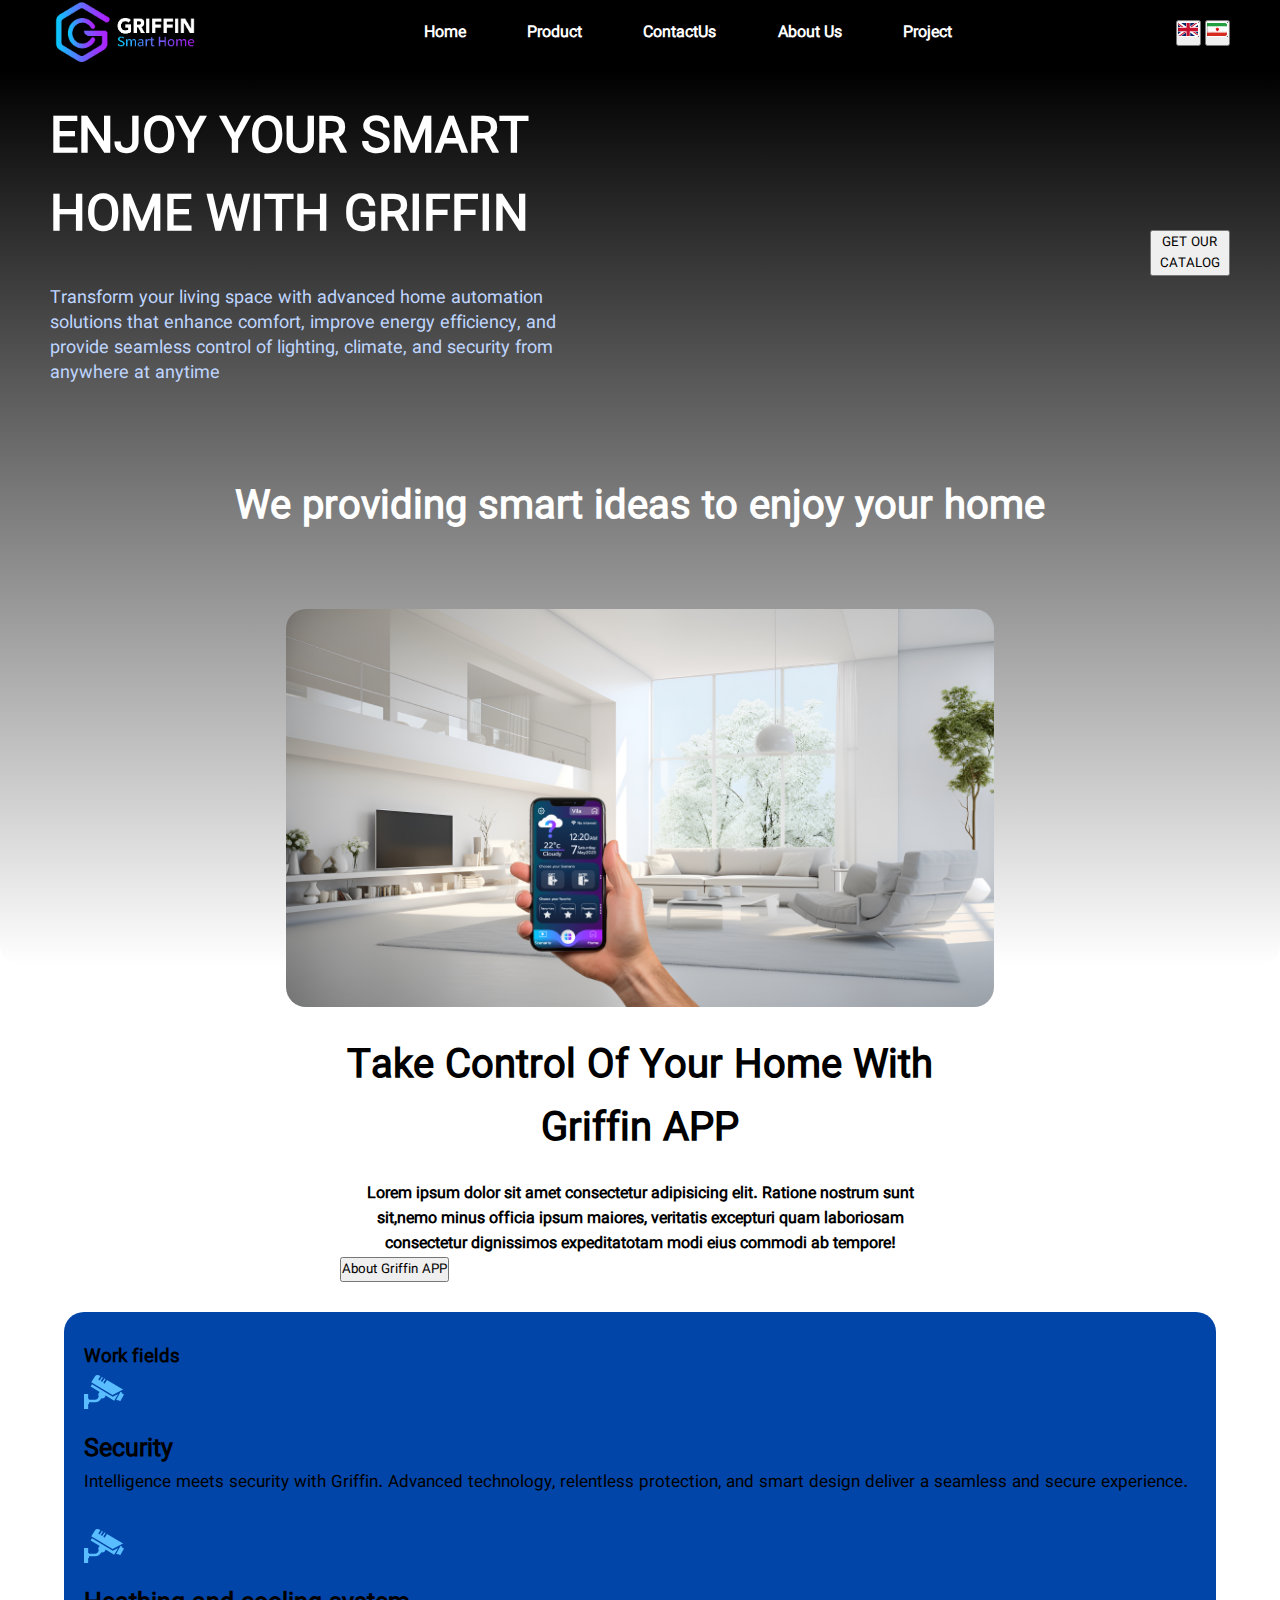
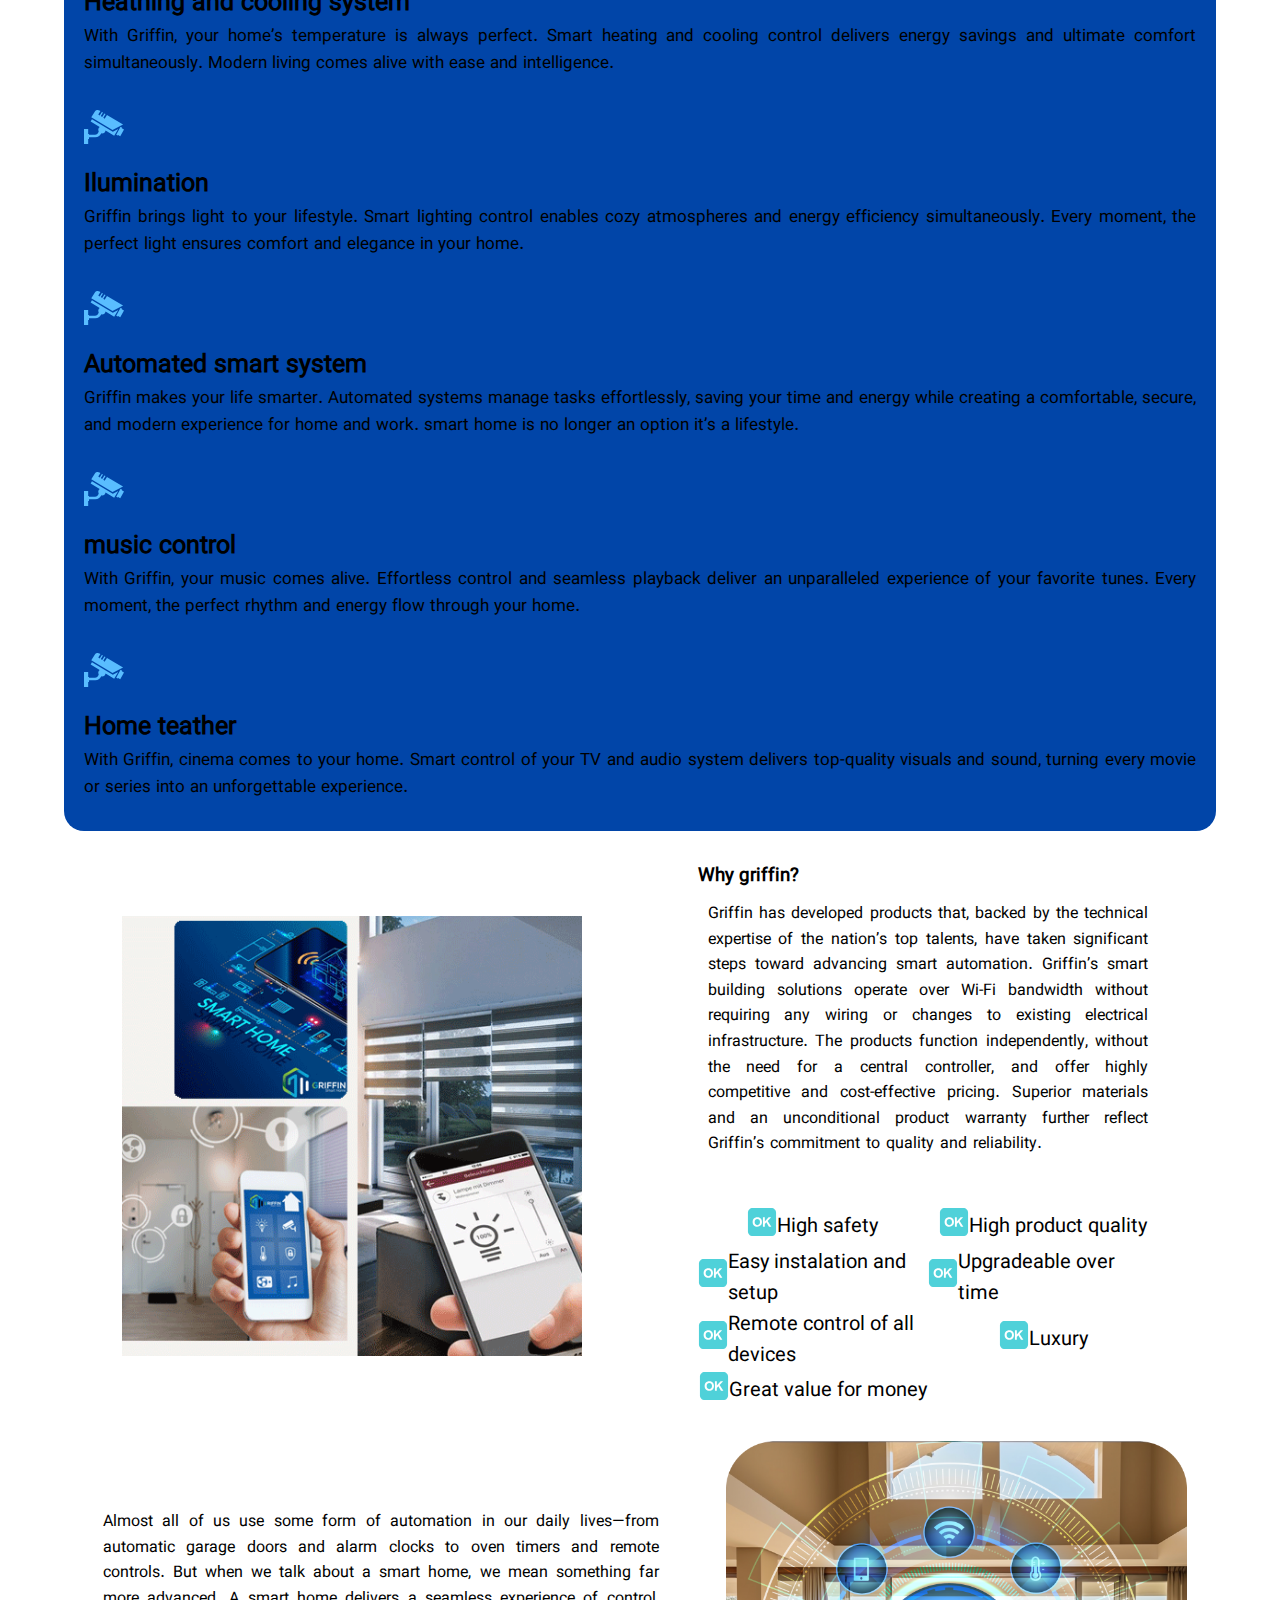
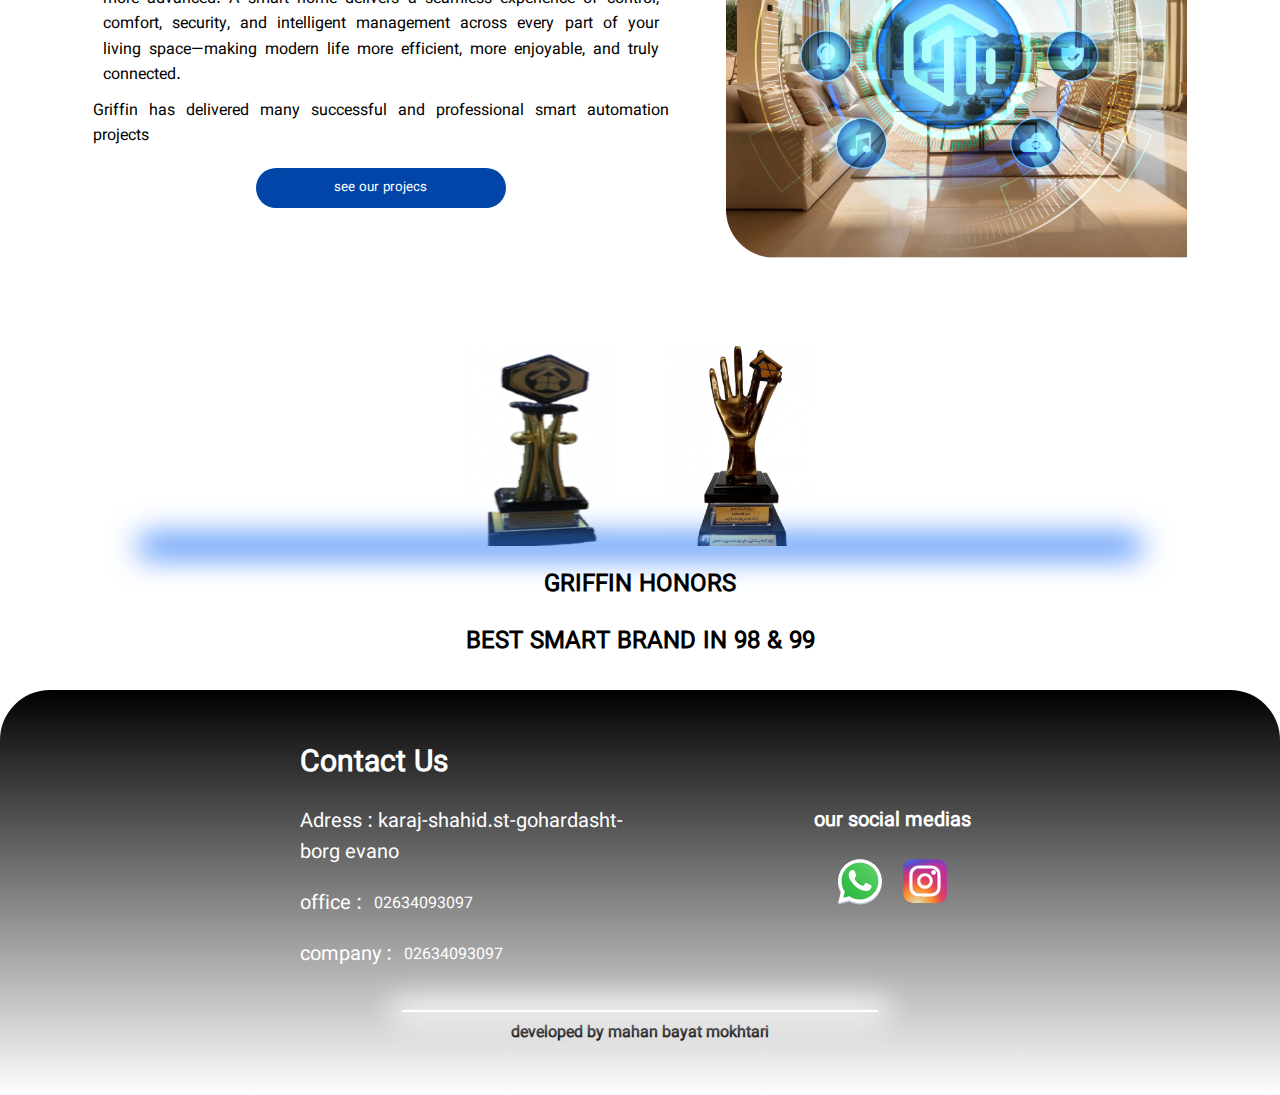
<file: index.html>
<!DOCTYPE html>
<html lang="fa">

<head>
    <meta charset="UTF-8">
    <meta name="viewport" content="width=device-width, initial-scale=1.0">
    <title>Document</title>
    <link rel="stylesheet" href="griffin-css/griffin.css">
    <link rel="stylesheet" href="header/header.css">
    <link rel="stylesheet" href="footer/footer.css">
</head>

<body>
    <!-- header -->
    <header class="header">
        <div class="headerMainContent">

            <div class="logo-wraper">
                <img src="./Img/LOGONEW-01.webp" alt="logo">
            </div>
            <div class="menoes-container">
                <ul class="menoes">

                    <li><a href="./index.html" data-translate="Header-meno-griffin"></a></li>
                    <li><a href="./products/products.html" data-translate="Header-meno-product"></a></li>
                    <li><a href=".//contact-us/contact-us.html" data-translate="Header-meno-contactUs"></a></li>
                    <li><a href="./about-us/about-us.html" data-translate="Header-meno-aboutUs"></a></li>
                    <li><a href="./projects/project.html" data-translate="Header-meno-project"></a></li>
                </ul>
                <div class="logo-burgermeno">
                    <svg id="Layer_1" data-name="Layer 1" xmlns="http://www.w3.org/2000/svg"
                        xmlns:xlink="http://www.w3.org/1999/xlink" viewBox="0 0 116 50">
                        <defs>
                            <style>
                                .cls-1,
                                .cls-2,
                                .cls-3 {
                                    fill: #fff;
                                }

                                .cls-2,
                                .cls-4,
                                .cls-5,
                                .cls-6 {
                                    fill-rule: evenodd;
                                }

                                .cls-7 {
                                    fill: url(#linear-gradient-4);
                                }

                                .cls-4 {
                                    fill: url(#linear-gradient-3);
                                }

                                .cls-5 {
                                    fill: url(#linear-gradient-2);
                                }

                                .cls-3 {
                                    clip-rule: evenodd;
                                }

                                .cls-6 {
                                    fill: url(#linear-gradient);
                                }

                                .cls-8 {
                                    clip-path: url(#clippath);
                                }
                            </style>
                            <linearGradient id="linear-gradient" x1="30.64" y1="30.3" x2="35.33" y2="30.3"
                                gradientUnits="userSpaceOnUse">
                                <stop offset="0" stop-color="#7a83ff" />
                                <stop offset="1" stop-color="#9986ff" />
                            </linearGradient>
                            <linearGradient id="linear-gradient-2" x1="40.31" y1="30.46" x2="45" y2="30.46"
                                gradientUnits="userSpaceOnUse">
                                <stop offset="0" stop-color="#9f82ff" />
                                <stop offset=".19" stop-color="#a282ff" />
                                <stop offset="1" stop-color="#af84ff" />
                            </linearGradient>
                            <linearGradient id="linear-gradient-3" x1="0" y1="25" x2="46.23" y2="25"
                                gradientUnits="userSpaceOnUse">
                                <stop offset="0" stop-color="#05ccff" />
                                <stop offset="0" stop-color="#05cbff" />
                                <stop offset=".36" stop-color="#4ea5ff" />
                                <stop offset=".66" stop-color="#8388ff" />
                                <stop offset=".88" stop-color="#a377ff" />
                                <stop offset="1" stop-color="#b071ff" />
                            </linearGradient>
                            <clipPath id="clippath">
                                <path class="cls-3"
                                    d="M66.1,32.17c-.71.37-1.45.63-2.22.79-.77.16-1.56.24-2.38.24s-1.63-.13-2.35-.4c-.72-.27-1.34-.65-1.87-1.15-.53-.5-.94-1.1-1.23-1.8-.29-.7-.44-1.49-.44-2.37s.15-1.68.44-2.38c.29-.7.7-1.31,1.23-1.81.53-.5,1.15-.89,1.87-1.16.72-.27,1.5-.4,2.35-.4s1.67.11,2.42.32c.74.21,1.39.58,1.95,1.09l-1.69,1.84c-.33-.35-.7-.61-1.12-.78-.42-.17-.94-.26-1.56-.26-.51,0-.98.09-1.4.27-.42.18-.78.42-1.07.74-.29.31-.52.68-.68,1.11-.16.43-.24.9-.24,1.42s.08.96.24,1.4c.16.43.39.8.68,1.11.29.31.65.55,1.07.73.42.18.89.27,1.4.27s.99-.06,1.37-.18c.38-.12.68-.24.91-.35v-1.78h-1.96v-2.22h4.28v5.72Z" />
                            </clipPath>
                            <linearGradient id="linear-gradient-4" x1="65.9" y1="38.7" x2="116" y2="38.7"
                                xlink:href="#linear-gradient-3" />
                        </defs>
                        <path class="cls-6"
                            d="M32.98,16.06c-1.29,0-2.34,1.05-2.34,2.34v23.79c0,1.29,1.05,2.34,2.34,2.34s2.34-1.05,2.34-2.34v-23.79c0-1.29-1.05-2.34-2.34-2.34Z" />
                        <path class="cls-5"
                            d="M42.66,21.7c-1.29,0-2.34,1.05-2.34,2.34v12.84c0,1.29,1.05,2.34,2.34,2.34s2.34-1.05,2.34-2.34v-12.84c0-1.29-1.05-2.34-2.34-2.34Z" />
                        <path class="cls-4"
                            d="M45.06,11.99L30.05,3.34h0S24.72.42,24.72.42c-2.35-1.09-5.2.3-5.2.3L3.41,9.85C-.58,12.1.03,16.43.03,16.43v12.44h0s.2,5.64.2,5.64c.42,3.67,2.89,5.02,3.65,5.38l17.06,9.8c.43.25.91.35,1.38.31,1.25-.05,2.25-1.07,2.25-2.33V13.35c.1-.53.01-1.09-.27-1.59-.65-1.12-2.08-1.5-3.2-.86l-11.01,6.35c-.89.51-1.31,1.52-1.13,2.47v6.68c0,1.18.96,2.28,2.13,2.38,1.39.12,2.55-.97,2.55-2.33v-5.86l6.24-3.6v26.66l-13.61-7.9c-.23-.14-.45-.28-.67-.42-.49-1.1-.66-3.84-.66-3.84,0,0-.1-12.77-.07-14.8.02-2.03,2.38-3.36,2.38-3.36l15.37-8.71.16-.08,19.95,11.5c1.12.65,2.55.26,3.2-.86.65-1.12.26-2.55-.86-3.19Z" />
                        <g>
                            <g>
                                <g>
                                    <path class="cls-2"
                                        d="M66.1,32.17c-.71.37-1.45.63-2.22.79-.77.16-1.56.24-2.38.24s-1.63-.13-2.35-.4c-.72-.27-1.34-.65-1.87-1.15-.53-.5-.94-1.1-1.23-1.8-.29-.7-.44-1.49-.44-2.37s.15-1.68.44-2.38c.29-.7.7-1.31,1.23-1.81.53-.5,1.15-.89,1.87-1.16.72-.27,1.5-.4,2.35-.4s1.67.11,2.42.32c.74.21,1.39.58,1.95,1.09l-1.69,1.84c-.33-.35-.7-.61-1.12-.78-.42-.17-.94-.26-1.56-.26-.51,0-.98.09-1.4.27-.42.18-.78.42-1.07.74-.29.31-.52.68-.68,1.11-.16.43-.24.9-.24,1.42s.08.96.24,1.4c.16.43.39.8.68,1.11.29.31.65.55,1.07.73.42.18.89.27,1.4.27s.99-.06,1.37-.18c.38-.12.68-.24.91-.35v-1.78h-1.96v-2.22h4.28v5.72Z" />
                                    <g class="cls-8">
                                        <rect class="cls-1" x="55.61" y="21.73" width="10.49" height="11.47" />
                                    </g>
                                </g>
                                <path class="cls-1"
                                    d="M68.21,22.01h4.24c.56,0,1.09.05,1.58.16.5.11.93.29,1.31.54.38.26.68.6.89,1.02.22.43.32.96.32,1.59,0,.76-.2,1.42-.6,1.95-.4.54-.98.88-1.75,1.03l2.77,4.61h-2.9l-2.26-4.36h-1.19v4.36h-2.42v-10.92ZM70.63,26.53h1.42c.23,0,.46,0,.69-.02.24-.01.45-.06.65-.14.2-.08.36-.21.48-.37.12-.17.18-.4.18-.69,0-.27-.05-.48-.16-.65-.11-.17-.26-.3-.44-.39-.18-.09-.38-.15-.6-.17-.22-.03-.44-.04-.66-.04h-1.57v2.49Z" />
                                <rect class="cls-1" x="78.17" y="22.01" width="2.42" height="10.92" />
                                <polygon class="cls-1"
                                    points="82.88 22.01 90.21 22.01 90.21 24.23 85.27 24.23 85.27 26.45 89.83 26.45 89.83 28.67 85.27 28.67 85.27 32.93 82.88 32.93 82.88 22.01" />
                                <polygon class="cls-1"
                                    points="92.02 22.01 99.35 22.01 99.35 24.23 94.41 24.23 94.41 26.45 98.97 26.45 98.97 28.67 94.41 28.67 94.41 32.93 92.02 32.93 92.02 22.01" />
                                <rect class="cls-1" x="101.02" y="22.01" width="2.42" height="10.92" />
                                <polygon class="cls-1"
                                    points="105.63 22.01 108.9 22.01 113.56 29.59 113.58 29.59 113.58 22.01 116 22.01 116 32.93 112.85 32.93 108.07 25.15 108.05 25.15 108.05 32.93 105.63 32.93 105.63 22.01" />
                            </g>
                            <path class="cls-7"
                                d="M112.79,39.1c.1-.85.69-1.33,1.34-1.33.73,0,1.16.47,1.16,1.32h-2.5ZM114.27,41.69c.64,0,1.14-.2,1.56-.45l-.28-.48c-.35.21-.72.34-1.17.34-.9,0-1.51-.59-1.57-1.5h3.16c.02-.11.03-.26.03-.41,0-1.23-.68-2.01-1.87-2.01-1.08,0-2.12.86-2.12,2.25s1,2.25,2.25,2.25h0ZM104.36,41.59h.79v-3.11c.43-.44.82-.66,1.17-.66.6,0,.88.34.88,1.15v2.62h.79v-3.11c.44-.44.81-.66,1.18-.66.6,0,.88.34.88,1.15v2.62h.79v-2.72c0-1.1-.46-1.68-1.43-1.68-.57,0-1.06.34-1.55.82-.19-.5-.58-.82-1.29-.82-.56,0-1.05.33-1.47.73h-.03l-.07-.62h-.66v4.29h0ZM100.95,41.09c-.81,0-1.36-.66-1.36-1.64s.55-1.65,1.36-1.65,1.36.67,1.36,1.65-.55,1.64-1.36,1.64ZM100.95,41.69c1.15,0,2.17-.82,2.17-2.24s-1.02-2.25-2.17-2.25-2.17.82-2.17,2.25,1.02,2.24,2.17,2.24ZM92.91,41.59h.81v-2.73h2.95v2.73h.81v-5.79h-.81v2.43h-2.95v-2.43h-.81v5.79ZM89.11,41.69c.29,0,.61-.08.87-.16l-.15-.55c-.15.06-.37.12-.53.12-.54,0-.72-.3-.72-.82v-2.38h1.28v-.59h-1.28v-1.2h-.67l-.1,1.2-.73.04v.55h.7v2.38c0,.86.34,1.44,1.33,1.44v-.03ZM84.28,41.59h.79v-2.76c.32-.72.79-.99,1.19-.99.18,0,.29.03.45.07l.15-.64c-.15-.06-.29-.09-.5-.09-.53,0-1.01.34-1.34.89h-.03l-.07-.79h-.66v4.29h.02ZM80.71,41.11c-.46,0-.82-.19-.82-.68,0-.55.53-.9,2.11-1.08v1.19c-.45.36-.83.57-1.29.57ZM80.49,41.69c.58,0,1.1-.28,1.55-.63h.03l.07.51h.66v-2.63c0-1.07-.48-1.77-1.63-1.77-.75,0-1.41.3-1.85.56l.31.49c.37-.22.86-.46,1.4-.46.76,0,.97.53.97,1.09-2,.2-2.88.67-2.88,1.61,0,.78.59,1.23,1.37,1.23h0ZM71.41,41.59h.79v-3.11c.43-.44.82-.66,1.17-.66.6,0,.88.34.88,1.15v2.62h.79v-3.11c.44-.44.81-.66,1.18-.66.6,0,.88.34.88,1.15v2.62h.79v-2.72c0-1.1-.46-1.68-1.43-1.68-.57,0-1.06.34-1.55.82-.19-.5-.58-.82-1.29-.82-.56,0-1.05.33-1.47.73h-.03l-.07-.62h-.66v4.29h0ZM68.1,41.69c1.33,0,2.16-.73,2.16-1.65,0-.87-.57-1.26-1.3-1.55l-.91-.35c-.49-.19-1.04-.41-1.04-.96,0-.52.47-.85,1.19-.85.59,0,1.05.21,1.44.55l.43-.48c-.44-.42-1.11-.72-1.87-.72-1.15,0-1.99.65-1.99,1.54s.7,1.26,1.29,1.49l.91.37c.6.24,1.06.42,1.06,1.02s-.49.95-1.32.95c-.66,0-1.3-.28-1.75-.72l-.48.5c.55.53,1.32.87,2.21.87h-.02Z" />
                        </g>
                    </svg>
                </div>
                <!-- <div class="logo-burgermeno">
                    <img src=".//Img/logo-scaled.png" alt="logo">
                </div> -->
            </div>
            <div class="changeLanguage">
                <button onclick="loadLanguage('en')" class="change-language-btn">
                    <img src="./Img/eng-flag.jpg" alt="">
                </button>
                <button onclick="loadLanguage('fa')" class="change-language-btn">
                    <img src="./Img/Iran-flag.jpg" alt="fa-language">
                </button>
            </div>
            <div class="burgermenoContainerDiv">
                <div class="line1"></div>
                <div class="line2"></div>
                <div class="line3"></div>
            </div>
        </div>
    </header>
    <!-- main -->
    <main>

        <!-- section1 -->
        <section class="section1">
            <div class="section1-step1">
                <div class="section1-step1-bg">
                    <div class="section1-info">
                        <h1 class="section1-h1" data-translate="section1-h1"></h1>
                        <p class="section1-p" data-translate="section1-p"></p>
                    </div>
                    <!-- <div class="section1-img">
                    <img class="headerIMG" src=".//Img/section1.jpg" alt="headerIMG">
                </div> -->
                </div>
                <div class="section1-btn-box">
                    <button class="section1-btn" data-translate="section1-btn"></button>
                </div>



            </div>
            <div class="section1-step2">
                <h2 class="section1-step2-h2" data-translate="section2-step2-h2"></h2>
                <div class="section2-step2-imgbox">
                    <img class="section-1-step2-img" src=".//Img/griffinApp.jpg">
                </div>
            </div>
        </section>
        <!-- section2 -->
        <section class="section-2">
            <div class="section2-step1">
                <h2 class="section2-h2" data-translate="section2-h2"></h2>
                <p class="section2-p" data-translate="section2-p"></p>
                <div class="section2-step2-btnbox">
                    <button class="section2-step2-btn" data-translate="section2-step2-btn"></button>
                </div>
            </div>

        </section>
        <!-- section3 -->
        <section class="section3">
            <h3 class="section3-H3" data-translate="section3-H3"></h3>
            <div class="Products-fields">
                <a class="product-field-ltr">

                    <div class="product-field-column1-ltr">
                        <div class="product-field-iconbox">
                            <svg width="40px" height="40px" viewBox="0 -3.6 47.84 47.84"
                                xmlns="http://www.w3.org/2000/svg">
                                <g id="_16" data-name="16" transform="translate(-534 -453.819)">
                                    <path id="Path_204" data-name="Path 204"
                                        d="M574.931,476.394l-6.479,3.545L543.493,464.91l-1.54,2.762,10.775,6.464a4.3,4.3,0,0,0-1.128,5.215,4.05,4.05,0,0,1-1.512,2.79,5.066,5.066,0,0,1-3.005,1.325H540v-1h-1v-6h-5v18h5v-6h1v-2h7.21a7.526,7.526,0,0,0,4.915-1.634,9.419,9.419,0,0,0,2.525-3.167,4.461,4.461,0,0,0,.891.138,4.359,4.359,0,0,0,4.28-3.434l10.277,6.178Z"
                                        fill="#59bdff" />
                                    <path id="Path_205" data-name="Path 205"
                                        d="M581.84,477.153l-2.627-1.471L579.6,475l-1.858-1.041-5.207,9.3,1.858,1.041.332-.593,2.627,1.472Z"
                                        fill="#59bdff" />
                                    <path id="Path_206" data-name="Path 206"
                                        d="M580.72,471.1l-19.249-11.415-2.777,4.464-1.585-1.035,2.685-4.423-1.371-.813-2.7,4.332-1.654-1.081,2.65-4.259-1.348-.8-2.615,4.2-1.654-1.081,2.569-4.128-1.207-.716a4.574,4.574,0,0,0-2.562-.491,3.082,3.082,0,0,0-2.483,1.235l-4.745,7.266,25.443,15.464Z"
                                        fill="#59bdff" />
                                </g>
                            </svg>
                        </div>
                    </div>
                    <div class="product-field-column2">
                        <h4 class="product-field-h4" data-translate="product-field-h4-security"></h4>
                        <p class="product-field-p" data-translate="product-field-p-security"></p>
                    </div>
                </a>
                <a class="product-field-ltr">
                    <div class="product-field-column1-ltr">
                        <div class="product-field-iconbox">
                            <svg width="40px" height="40px" viewBox="0 -3.6 47.84 47.84"
                                xmlns="http://www.w3.org/2000/svg">
                                <g id="_16" data-name="16" transform="translate(-534 -453.819)">
                                    <path id="Path_204" data-name="Path 204"
                                        d="M574.931,476.394l-6.479,3.545L543.493,464.91l-1.54,2.762,10.775,6.464a4.3,4.3,0,0,0-1.128,5.215,4.05,4.05,0,0,1-1.512,2.79,5.066,5.066,0,0,1-3.005,1.325H540v-1h-1v-6h-5v18h5v-6h1v-2h7.21a7.526,7.526,0,0,0,4.915-1.634,9.419,9.419,0,0,0,2.525-3.167,4.461,4.461,0,0,0,.891.138,4.359,4.359,0,0,0,4.28-3.434l10.277,6.178Z"
                                        fill="#59bdff" />
                                    <path id="Path_205" data-name="Path 205"
                                        d="M581.84,477.153l-2.627-1.471L579.6,475l-1.858-1.041-5.207,9.3,1.858,1.041.332-.593,2.627,1.472Z"
                                        fill="#59bdff" />
                                    <path id="Path_206" data-name="Path 206"
                                        d="M580.72,471.1l-19.249-11.415-2.777,4.464-1.585-1.035,2.685-4.423-1.371-.813-2.7,4.332-1.654-1.081,2.65-4.259-1.348-.8-2.615,4.2-1.654-1.081,2.569-4.128-1.207-.716a4.574,4.574,0,0,0-2.562-.491,3.082,3.082,0,0,0-2.483,1.235l-4.745,7.266,25.443,15.464Z"
                                        fill="#59bdff" />
                                </g>
                            </svg>
                        </div>
                    </div>
                    <div class="product-field-column2">
                        <h4 class="product-field-h4" data-translate="product-field-h4-heting-and-cooling"></h4>
                        <p class="product-field-p" data-translate="product-field-p-heting-and-cooling"></p>
                    </div>
                </a>
                <a class="product-field-ltr">
                    <div class="product-field-column1-ltr">
                        <div class="product-field-iconbox">
                            <svg width="40px" height="40px" viewBox="0 -3.6 47.84 47.84"
                                xmlns="http://www.w3.org/2000/svg">
                                <g id="_16" data-name="16" transform="translate(-534 -453.819)">
                                    <path id="Path_204" data-name="Path 204"
                                        d="M574.931,476.394l-6.479,3.545L543.493,464.91l-1.54,2.762,10.775,6.464a4.3,4.3,0,0,0-1.128,5.215,4.05,4.05,0,0,1-1.512,2.79,5.066,5.066,0,0,1-3.005,1.325H540v-1h-1v-6h-5v18h5v-6h1v-2h7.21a7.526,7.526,0,0,0,4.915-1.634,9.419,9.419,0,0,0,2.525-3.167,4.461,4.461,0,0,0,.891.138,4.359,4.359,0,0,0,4.28-3.434l10.277,6.178Z"
                                        fill="#59bdff" />
                                    <path id="Path_205" data-name="Path 205"
                                        d="M581.84,477.153l-2.627-1.471L579.6,475l-1.858-1.041-5.207,9.3,1.858,1.041.332-.593,2.627,1.472Z"
                                        fill="#59bdff" />
                                    <path id="Path_206" data-name="Path 206"
                                        d="M580.72,471.1l-19.249-11.415-2.777,4.464-1.585-1.035,2.685-4.423-1.371-.813-2.7,4.332-1.654-1.081,2.65-4.259-1.348-.8-2.615,4.2-1.654-1.081,2.569-4.128-1.207-.716a4.574,4.574,0,0,0-2.562-.491,3.082,3.082,0,0,0-2.483,1.235l-4.745,7.266,25.443,15.464Z"
                                        fill="#59bdff" />
                                </g>
                            </svg>
                        </div>
                    </div>
                    <div class="product-field-column2">
                        <h4 class="product-field-h4" data-translate="product-field-h4-ilumination"></h4>
                        <p class="product-field-p" data-translate="product-field-p-ilumination"></p>
                    </div>
                </a>
                <a class="product-field-ltr">
                    <div class="product-field-column1-ltr">
                        <div class="product-field-iconbox">
                            <svg width="40px" height="40px" viewBox="0 -3.6 47.84 47.84"
                                xmlns="http://www.w3.org/2000/svg">
                                <g id="_16" data-name="16" transform="translate(-534 -453.819)">
                                    <path id="Path_204" data-name="Path 204"
                                        d="M574.931,476.394l-6.479,3.545L543.493,464.91l-1.54,2.762,10.775,6.464a4.3,4.3,0,0,0-1.128,5.215,4.05,4.05,0,0,1-1.512,2.79,5.066,5.066,0,0,1-3.005,1.325H540v-1h-1v-6h-5v18h5v-6h1v-2h7.21a7.526,7.526,0,0,0,4.915-1.634,9.419,9.419,0,0,0,2.525-3.167,4.461,4.461,0,0,0,.891.138,4.359,4.359,0,0,0,4.28-3.434l10.277,6.178Z"
                                        fill="#59bdff" />
                                    <path id="Path_205" data-name="Path 205"
                                        d="M581.84,477.153l-2.627-1.471L579.6,475l-1.858-1.041-5.207,9.3,1.858,1.041.332-.593,2.627,1.472Z"
                                        fill="#59bdff" />
                                    <path id="Path_206" data-name="Path 206"
                                        d="M580.72,471.1l-19.249-11.415-2.777,4.464-1.585-1.035,2.685-4.423-1.371-.813-2.7,4.332-1.654-1.081,2.65-4.259-1.348-.8-2.615,4.2-1.654-1.081,2.569-4.128-1.207-.716a4.574,4.574,0,0,0-2.562-.491,3.082,3.082,0,0,0-2.483,1.235l-4.745,7.266,25.443,15.464Z"
                                        fill="#59bdff" />
                                </g>
                            </svg>
                        </div>
                    </div>
                    <div class="product-field-column2">
                        <h4 class="product-field-h4" data-translate="product-field-h4-automated-smart-system"></h4>
                        <p class="product-field-p" data-translate="product-field-p-automated-smart-system"></p>
                    </div>
                </a>
                <a class="product-field-ltr">
                    <div class="product-field-column1-ltr">
                        <div class="product-field-iconbox">
                            <svg width="40px" height="40px" viewBox="0 -3.6 47.84 47.84"
                                xmlns="http://www.w3.org/2000/svg">
                                <g id="_16" data-name="16" transform="translate(-534 -453.819)">
                                    <path id="Path_204" data-name="Path 204"
                                        d="M574.931,476.394l-6.479,3.545L543.493,464.91l-1.54,2.762,10.775,6.464a4.3,4.3,0,0,0-1.128,5.215,4.05,4.05,0,0,1-1.512,2.79,5.066,5.066,0,0,1-3.005,1.325H540v-1h-1v-6h-5v18h5v-6h1v-2h7.21a7.526,7.526,0,0,0,4.915-1.634,9.419,9.419,0,0,0,2.525-3.167,4.461,4.461,0,0,0,.891.138,4.359,4.359,0,0,0,4.28-3.434l10.277,6.178Z"
                                        fill="#59bdff" />
                                    <path id="Path_205" data-name="Path 205"
                                        d="M581.84,477.153l-2.627-1.471L579.6,475l-1.858-1.041-5.207,9.3,1.858,1.041.332-.593,2.627,1.472Z"
                                        fill="#59bdff" />
                                    <path id="Path_206" data-name="Path 206"
                                        d="M580.72,471.1l-19.249-11.415-2.777,4.464-1.585-1.035,2.685-4.423-1.371-.813-2.7,4.332-1.654-1.081,2.65-4.259-1.348-.8-2.615,4.2-1.654-1.081,2.569-4.128-1.207-.716a4.574,4.574,0,0,0-2.562-.491,3.082,3.082,0,0,0-2.483,1.235l-4.745,7.266,25.443,15.464Z"
                                        fill="#59bdff" />
                                </g>
                            </svg>
                        </div>
                    </div>
                    <div class="product-field-column2">
                        <h4 class="product-field-h4" data-translate="product-field-h4-music-control"></h4>
                        <p class="product-field-p" data-translate="product-field-p-music-control"></p>
                    </div>
                </a>
                <a class="product-field-ltr">
                    <div class="product-field-column1-ltr">
                        <div class="product-field-iconbox">
                            <svg width="40px" height="40px" viewBox="0 -3.6 47.84 47.84"
                                xmlns="http://www.w3.org/2000/svg">
                                <g id="_16" data-name="16" transform="translate(-534 -453.819)">
                                    <path id="Path_204" data-name="Path 204"
                                        d="M574.931,476.394l-6.479,3.545L543.493,464.91l-1.54,2.762,10.775,6.464a4.3,4.3,0,0,0-1.128,5.215,4.05,4.05,0,0,1-1.512,2.79,5.066,5.066,0,0,1-3.005,1.325H540v-1h-1v-6h-5v18h5v-6h1v-2h7.21a7.526,7.526,0,0,0,4.915-1.634,9.419,9.419,0,0,0,2.525-3.167,4.461,4.461,0,0,0,.891.138,4.359,4.359,0,0,0,4.28-3.434l10.277,6.178Z"
                                        fill="#59bdff" />
                                    <path id="Path_205" data-name="Path 205"
                                        d="M581.84,477.153l-2.627-1.471L579.6,475l-1.858-1.041-5.207,9.3,1.858,1.041.332-.593,2.627,1.472Z"
                                        fill="#59bdff" />
                                    <path id="Path_206" data-name="Path 206"
                                        d="M580.72,471.1l-19.249-11.415-2.777,4.464-1.585-1.035,2.685-4.423-1.371-.813-2.7,4.332-1.654-1.081,2.65-4.259-1.348-.8-2.615,4.2-1.654-1.081,2.569-4.128-1.207-.716a4.574,4.574,0,0,0-2.562-.491,3.082,3.082,0,0,0-2.483,1.235l-4.745,7.266,25.443,15.464Z"
                                        fill="#59bdff" />
                                </g>
                            </svg>
                        </div>
                    </div>
                    <div class="product-field-column2">
                        <h4 class="product-field-h4" data-translate="product-field-h4-home-teather"></h4>
                        <p class="product-field-p" data-translate="product-field-p-home-teather"></p>
                    </div>
                </a>

            </div>
        </section>

        <!-- section4 -->
        <section class="section5">
            <div class="section5-img">
                <img src=".//Img/why-griffin.png" alt="why-griffin">
            </div>
            <div class="section5-info">
                <h3 class="section5-info-h3" data-translate="section5-info-h3"></h3>
                <p class="section5-info-p" data-translate="section5-info-p"></p>
                <div class="section5-info-uls">
                    <ul class="section5-info-uls-griffin-defrences">
                        <li class="section5-info-uls-griffin-defrences-li">
                            <span class="section5-info-uls-griffin-defrences-li-icon">
                                <svg width="30px" height="30px" viewBox="0 0 64 64" xmlns="http://www.w3.org/2000/svg"
                                    xmlns:xlink="http://www.w3.org/1999/xlink" aria-hidden="true" role="img"
                                    class="iconify iconify--emojione" preserveAspectRatio="xMidYMid meet">

                                    <path
                                        d="M62 52c0 5.5-4.5 10-10 10H12C6.5 62 2 57.5 2 52V12C2 6.5 6.5 2 12 2h40c5.5 0 10 4.5 10 10v40z"
                                        fill="#4fd1d9">

                                    </path>

                                    <g fill="#ffffff">

                                        <path
                                            d="M12 32.1c0-2 .3-3.6.9-5c.5-1 1.1-1.9 1.9-2.7c.8-.8 1.7-1.4 2.7-1.7c1.3-.5 2.8-.8 4.4-.8c3 0 5.5.9 7.3 2.6c1.8 1.8 2.7 4.2 2.7 7.4c0 3.1-.9 5.6-2.7 7.3c-1.7 1.9-4.1 2.8-7.2 2.8c-3.1 0-5.5-.9-7.3-2.6c-1.8-1.8-2.7-4.2-2.7-7.3m4.3-.1c0 2.2.5 3.8 1.6 5c1.1 1.1 2.4 1.7 4.1 1.7c1.7 0 3-.6 4.1-1.7c1.1-1.1 1.6-2.8 1.6-5s-.5-3.9-1.6-5s-2.4-1.6-4.1-1.6c-1.7 0-3.1.6-4.1 1.7c-1.1 1-1.6 2.7-1.6 4.9">

                                        </path>

                                        <path d="M34 42V22h4v8.9l8.1-8.9h5.4L44 29.8L52 42h-5.2l-5.5-9.4L38 36v6h-4z">

                                        </path>

                                    </g>

                                </svg>
                            </span>
                            <span class="section5-info-uls-griffin-defrences-li-text"
                                data-translate="section5-option1"></span>
                        </li>
                        <li class="section5-info-uls-griffin-defrences-li">
                            <span class="section5-info-uls-griffin-defrences-li-icon">
                                <svg width="30px" height="30px" viewBox="0 0 64 64" xmlns="http://www.w3.org/2000/svg"
                                    xmlns:xlink="http://www.w3.org/1999/xlink" aria-hidden="true" role="img"
                                    class="iconify iconify--emojione" preserveAspectRatio="xMidYMid meet">

                                    <path
                                        d="M62 52c0 5.5-4.5 10-10 10H12C6.5 62 2 57.5 2 52V12C2 6.5 6.5 2 12 2h40c5.5 0 10 4.5 10 10v40z"
                                        fill="#4fd1d9">

                                    </path>

                                    <g fill="#ffffff">

                                        <path
                                            d="M12 32.1c0-2 .3-3.6.9-5c.5-1 1.1-1.9 1.9-2.7c.8-.8 1.7-1.4 2.7-1.7c1.3-.5 2.8-.8 4.4-.8c3 0 5.5.9 7.3 2.6c1.8 1.8 2.7 4.2 2.7 7.4c0 3.1-.9 5.6-2.7 7.3c-1.7 1.9-4.1 2.8-7.2 2.8c-3.1 0-5.5-.9-7.3-2.6c-1.8-1.8-2.7-4.2-2.7-7.3m4.3-.1c0 2.2.5 3.8 1.6 5c1.1 1.1 2.4 1.7 4.1 1.7c1.7 0 3-.6 4.1-1.7c1.1-1.1 1.6-2.8 1.6-5s-.5-3.9-1.6-5s-2.4-1.6-4.1-1.6c-1.7 0-3.1.6-4.1 1.7c-1.1 1-1.6 2.7-1.6 4.9">

                                        </path>

                                        <path d="M34 42V22h4v8.9l8.1-8.9h5.4L44 29.8L52 42h-5.2l-5.5-9.4L38 36v6h-4z">

                                        </path>

                                    </g>

                                </svg>
                            </span>
                            <span class="section5-info-uls-griffin-defrences-li-text"
                                data-translate="section5-option2"></span>
                        </li>
                        <li class="section5-info-uls-griffin-defrences-li">
                            <span class="section5-info-uls-griffin-defrences-li-icon">
                                <svg width="30px" height="30px" viewBox="0 0 64 64" xmlns="http://www.w3.org/2000/svg"
                                    xmlns:xlink="http://www.w3.org/1999/xlink" aria-hidden="true" role="img"
                                    class="iconify iconify--emojione" preserveAspectRatio="xMidYMid meet">

                                    <path
                                        d="M62 52c0 5.5-4.5 10-10 10H12C6.5 62 2 57.5 2 52V12C2 6.5 6.5 2 12 2h40c5.5 0 10 4.5 10 10v40z"
                                        fill="#4fd1d9">

                                    </path>

                                    <g fill="#ffffff">

                                        <path
                                            d="M12 32.1c0-2 .3-3.6.9-5c.5-1 1.1-1.9 1.9-2.7c.8-.8 1.7-1.4 2.7-1.7c1.3-.5 2.8-.8 4.4-.8c3 0 5.5.9 7.3 2.6c1.8 1.8 2.7 4.2 2.7 7.4c0 3.1-.9 5.6-2.7 7.3c-1.7 1.9-4.1 2.8-7.2 2.8c-3.1 0-5.5-.9-7.3-2.6c-1.8-1.8-2.7-4.2-2.7-7.3m4.3-.1c0 2.2.5 3.8 1.6 5c1.1 1.1 2.4 1.7 4.1 1.7c1.7 0 3-.6 4.1-1.7c1.1-1.1 1.6-2.8 1.6-5s-.5-3.9-1.6-5s-2.4-1.6-4.1-1.6c-1.7 0-3.1.6-4.1 1.7c-1.1 1-1.6 2.7-1.6 4.9">

                                        </path>

                                        <path d="M34 42V22h4v8.9l8.1-8.9h5.4L44 29.8L52 42h-5.2l-5.5-9.4L38 36v6h-4z">

                                        </path>

                                    </g>

                                </svg>
                            </span>
                            <span class="section5-info-uls-griffin-defrences-li-text"
                                data-translate="section5-option3"></span>
                        </li>
                        <li class="section5-info-uls-griffin-defrences-li">
                            <span class="section5-info-uls-griffin-defrences-li-icon">
                                <svg width="30px" height="30px" viewBox="0 0 64 64" xmlns="http://www.w3.org/2000/svg"
                                    xmlns:xlink="http://www.w3.org/1999/xlink" aria-hidden="true" role="img"
                                    class="iconify iconify--emojione" preserveAspectRatio="xMidYMid meet">

                                    <path
                                        d="M62 52c0 5.5-4.5 10-10 10H12C6.5 62 2 57.5 2 52V12C2 6.5 6.5 2 12 2h40c5.5 0 10 4.5 10 10v40z"
                                        fill="#4fd1d9">

                                    </path>

                                    <g fill="#ffffff">

                                        <path
                                            d="M12 32.1c0-2 .3-3.6.9-5c.5-1 1.1-1.9 1.9-2.7c.8-.8 1.7-1.4 2.7-1.7c1.3-.5 2.8-.8 4.4-.8c3 0 5.5.9 7.3 2.6c1.8 1.8 2.7 4.2 2.7 7.4c0 3.1-.9 5.6-2.7 7.3c-1.7 1.9-4.1 2.8-7.2 2.8c-3.1 0-5.5-.9-7.3-2.6c-1.8-1.8-2.7-4.2-2.7-7.3m4.3-.1c0 2.2.5 3.8 1.6 5c1.1 1.1 2.4 1.7 4.1 1.7c1.7 0 3-.6 4.1-1.7c1.1-1.1 1.6-2.8 1.6-5s-.5-3.9-1.6-5s-2.4-1.6-4.1-1.6c-1.7 0-3.1.6-4.1 1.7c-1.1 1-1.6 2.7-1.6 4.9">

                                        </path>

                                        <path d="M34 42V22h4v8.9l8.1-8.9h5.4L44 29.8L52 42h-5.2l-5.5-9.4L38 36v6h-4z">

                                        </path>

                                    </g>

                                </svg>
                            </span>
                            <span class="section5-info-uls-griffin-defrences-li-text"
                                data-translate="section5-option4"></span>
                        </li>
                        <li class="section5-info-uls-griffin-defrences-li">
                            <span class="section5-info-uls-griffin-defrences-li-icon">
                                <svg width="30px" height="30px" viewBox="0 0 64 64" xmlns="http://www.w3.org/2000/svg"
                                    xmlns:xlink="http://www.w3.org/1999/xlink" aria-hidden="true" role="img"
                                    class="iconify iconify--emojione" preserveAspectRatio="xMidYMid meet">

                                    <path
                                        d="M62 52c0 5.5-4.5 10-10 10H12C6.5 62 2 57.5 2 52V12C2 6.5 6.5 2 12 2h40c5.5 0 10 4.5 10 10v40z"
                                        fill="#4fd1d9">

                                    </path>

                                    <g fill="#ffffff">

                                        <path
                                            d="M12 32.1c0-2 .3-3.6.9-5c.5-1 1.1-1.9 1.9-2.7c.8-.8 1.7-1.4 2.7-1.7c1.3-.5 2.8-.8 4.4-.8c3 0 5.5.9 7.3 2.6c1.8 1.8 2.7 4.2 2.7 7.4c0 3.1-.9 5.6-2.7 7.3c-1.7 1.9-4.1 2.8-7.2 2.8c-3.1 0-5.5-.9-7.3-2.6c-1.8-1.8-2.7-4.2-2.7-7.3m4.3-.1c0 2.2.5 3.8 1.6 5c1.1 1.1 2.4 1.7 4.1 1.7c1.7 0 3-.6 4.1-1.7c1.1-1.1 1.6-2.8 1.6-5s-.5-3.9-1.6-5s-2.4-1.6-4.1-1.6c-1.7 0-3.1.6-4.1 1.7c-1.1 1-1.6 2.7-1.6 4.9">

                                        </path>

                                        <path d="M34 42V22h4v8.9l8.1-8.9h5.4L44 29.8L52 42h-5.2l-5.5-9.4L38 36v6h-4z">

                                        </path>

                                    </g>

                                </svg>
                            </span>
                            <span class="section5-info-uls-griffin-defrences-li-text"
                                data-translate="section5-option5"></span>
                        </li>
                        <li class="section5-info-uls-griffin-defrences-li">
                            <span class="section5-info-uls-griffin-defrences-li-icon">
                                <svg width="30px" height="30px" viewBox="0 0 64 64" xmlns="http://www.w3.org/2000/svg"
                                    xmlns:xlink="http://www.w3.org/1999/xlink" aria-hidden="true" role="img"
                                    class="iconify iconify--emojione" preserveAspectRatio="xMidYMid meet">

                                    <path
                                        d="M62 52c0 5.5-4.5 10-10 10H12C6.5 62 2 57.5 2 52V12C2 6.5 6.5 2 12 2h40c5.5 0 10 4.5 10 10v40z"
                                        fill="#4fd1d9">

                                    </path>

                                    <g fill="#ffffff">

                                        <path
                                            d="M12 32.1c0-2 .3-3.6.9-5c.5-1 1.1-1.9 1.9-2.7c.8-.8 1.7-1.4 2.7-1.7c1.3-.5 2.8-.8 4.4-.8c3 0 5.5.9 7.3 2.6c1.8 1.8 2.7 4.2 2.7 7.4c0 3.1-.9 5.6-2.7 7.3c-1.7 1.9-4.1 2.8-7.2 2.8c-3.1 0-5.5-.9-7.3-2.6c-1.8-1.8-2.7-4.2-2.7-7.3m4.3-.1c0 2.2.5 3.8 1.6 5c1.1 1.1 2.4 1.7 4.1 1.7c1.7 0 3-.6 4.1-1.7c1.1-1.1 1.6-2.8 1.6-5s-.5-3.9-1.6-5s-2.4-1.6-4.1-1.6c-1.7 0-3.1.6-4.1 1.7c-1.1 1-1.6 2.7-1.6 4.9">

                                        </path>

                                        <path d="M34 42V22h4v8.9l8.1-8.9h5.4L44 29.8L52 42h-5.2l-5.5-9.4L38 36v6h-4z">

                                        </path>

                                    </g>

                                </svg>
                            </span>
                            <span class="section5-info-uls-griffin-defrences-li-text"
                                data-translate="section5-option6"></span>
                        </li>
                        <li class="section5-info-uls-griffin-defrences-li">
                            <span class="section5-info-uls-griffin-defrences-li-icon">
                                <svg width="30px" height="30px" viewBox="0 0 64 64" xmlns="http://www.w3.org/2000/svg"
                                    xmlns:xlink="http://www.w3.org/1999/xlink" aria-hidden="true" role="img"
                                    class="iconify iconify--emojione" preserveAspectRatio="xMidYMid meet">

                                    <path
                                        d="M62 52c0 5.5-4.5 10-10 10H12C6.5 62 2 57.5 2 52V12C2 6.5 6.5 2 12 2h40c5.5 0 10 4.5 10 10v40z"
                                        fill="#4fd1d9">

                                    </path>

                                    <g fill="#ffffff">

                                        <path
                                            d="M12 32.1c0-2 .3-3.6.9-5c.5-1 1.1-1.9 1.9-2.7c.8-.8 1.7-1.4 2.7-1.7c1.3-.5 2.8-.8 4.4-.8c3 0 5.5.9 7.3 2.6c1.8 1.8 2.7 4.2 2.7 7.4c0 3.1-.9 5.6-2.7 7.3c-1.7 1.9-4.1 2.8-7.2 2.8c-3.1 0-5.5-.9-7.3-2.6c-1.8-1.8-2.7-4.2-2.7-7.3m4.3-.1c0 2.2.5 3.8 1.6 5c1.1 1.1 2.4 1.7 4.1 1.7c1.7 0 3-.6 4.1-1.7c1.1-1.1 1.6-2.8 1.6-5s-.5-3.9-1.6-5s-2.4-1.6-4.1-1.6c-1.7 0-3.1.6-4.1 1.7c-1.1 1-1.6 2.7-1.6 4.9">

                                        </path>

                                        <path d="M34 42V22h4v8.9l8.1-8.9h5.4L44 29.8L52 42h-5.2l-5.5-9.4L38 36v6h-4z">

                                        </path>

                                    </g>

                                </svg>
                            </span>
                            <span class="section5-info-uls-griffin-defrences-li-text"
                                data-translate="section5-option7"></span>
                        </li>


                    </ul>
                </div>
            </div>
        </section>
        <!-- section 5 -->
        <section class="section4">
            <div class="section4-info">
                <p class="section4-info-p" data-translate="section4-info-p"></p>
                <p class="section4-info-secend-p" data-translate="section4-info-secend-p"></p>
                <div class="section4-info-btnbox">
                    <button class="section4-info-btn" data-translate="section4-info-btn"></button>
                </div>
            </div>
            <div class="section4-img">
                <img src=".//Img/griffinAbilities.png" alt="griffinAbilities">
            </div>
        </section>

        <!-- section6 -->
        <section class="section6">
            <div class="section6-row1">
                <div class="section6-grifin-honors-98">
                    <img src=".//Img/Tandis-98.png" alt="tandise eftekhar">
                </div>
                <div class="section6-grifin-honors-99">
                    <img src=".//Img/Tandis-99.png" alt="tandise eftekhar">
                </div>
            </div>
            <div class="section6-row2">
                <h2 data-translate="section6-first-h2" class="section6-first-h2"></h2>
                <h2 data-translate="section6-second-h2" class="section6-second-h2"></h2>
            </div>

        </section>





    </main>

    <!-- footer -->
    <footer class="footer">
        <div class="footerShape1"></div>
        <div class="footerShape2"></div>
        <div class="footerShape3"></div>
        <div class="footerRow1">
            <div class="footerColumn1">
                <h3 class="footerColumn1-h3" data-translate="footerColumn1-h3-title"></h3>
                <h6 class="footerColumn1-h6" data-translate="footerColumn1-h6-address"></h6>
                <div class="footerColumn1-numbersBox">
                    <h6 class="footerColumn1-h6" data-translate="footerColumn1-h6-office"></h6>
                    <a class="footerColumn1-a" data-translate="footerColumn1-h6-officeNumber"></a>
                </div>
                <div class="footerColumn1-numbersBox">
                    <h6 class="footerColumn1-h6" data-translate="footerColumn1-h6-company"></h6>
                    <a class="footerColumn1-a" data-translate="footerColumn1-h6-officeNumber"></a>
                </div>
            </div>
            <div class="footerColumn2">
                <!-- <div class="social-medias"> -->
                <h5 class="social-medias-title" data-translate="footerColumn2-social-medias-title"></h5>
                <div class="social-medias-icons">
                    <svg class="social-icon" width="50px" height="50px" viewBox="0 0 32 32" fill="none"
                        xmlns="http://www.w3.org/2000/svg">
                        <path fill-rule="evenodd" clip-rule="evenodd"
                            d="M16 31C23.732 31 30 24.732 30 17C30 9.26801 23.732 3 16 3C8.26801 3 2 9.26801 2 17C2 19.5109 2.661 21.8674 3.81847 23.905L2 31L9.31486 29.3038C11.3014 30.3854 13.5789 31 16 31ZM16 28.8462C22.5425 28.8462 27.8462 23.5425 27.8462 17C27.8462 10.4576 22.5425 5.15385 16 5.15385C9.45755 5.15385 4.15385 10.4576 4.15385 17C4.15385 19.5261 4.9445 21.8675 6.29184 23.7902L5.23077 27.7692L9.27993 26.7569C11.1894 28.0746 13.5046 28.8462 16 28.8462Z"
                            fill="#BFC8D0" />
                        <path
                            d="M28 16C28 22.6274 22.6274 28 16 28C13.4722 28 11.1269 27.2184 9.19266 25.8837L5.09091 26.9091L6.16576 22.8784C4.80092 20.9307 4 18.5589 4 16C4 9.37258 9.37258 4 16 4C22.6274 4 28 9.37258 28 16Z"
                            fill="url(#paint0_linear_87_7264)" />
                        <path fill-rule="evenodd" clip-rule="evenodd"
                            d="M16 30C23.732 30 30 23.732 30 16C30 8.26801 23.732 2 16 2C8.26801 2 2 8.26801 2 16C2 18.5109 2.661 20.8674 3.81847 22.905L2 30L9.31486 28.3038C11.3014 29.3854 13.5789 30 16 30ZM16 27.8462C22.5425 27.8462 27.8462 22.5425 27.8462 16C27.8462 9.45755 22.5425 4.15385 16 4.15385C9.45755 4.15385 4.15385 9.45755 4.15385 16C4.15385 18.5261 4.9445 20.8675 6.29184 22.7902L5.23077 26.7692L9.27993 25.7569C11.1894 27.0746 13.5046 27.8462 16 27.8462Z"
                            fill="white" />
                        <path
                            d="M12.5 9.49989C12.1672 8.83131 11.6565 8.8905 11.1407 8.8905C10.2188 8.8905 8.78125 9.99478 8.78125 12.05C8.78125 13.7343 9.52345 15.578 12.0244 18.3361C14.438 20.9979 17.6094 22.3748 20.2422 22.3279C22.875 22.2811 23.4167 20.0154 23.4167 19.2503C23.4167 18.9112 23.2062 18.742 23.0613 18.696C22.1641 18.2654 20.5093 17.4631 20.1328 17.3124C19.7563 17.1617 19.5597 17.3656 19.4375 17.4765C19.0961 17.8018 18.4193 18.7608 18.1875 18.9765C17.9558 19.1922 17.6103 19.083 17.4665 19.0015C16.9374 18.7892 15.5029 18.1511 14.3595 17.0426C12.9453 15.6718 12.8623 15.2001 12.5959 14.7803C12.3828 14.4444 12.5392 14.2384 12.6172 14.1483C12.9219 13.7968 13.3426 13.254 13.5313 12.9843C13.7199 12.7145 13.5702 12.305 13.4803 12.05C13.0938 10.953 12.7663 10.0347 12.5 9.49989Z"
                            fill="white" />
                        <defs>
                            <linearGradient id="paint0_linear_87_7264" x1="26.5" y1="7" x2="4" y2="28"
                                gradientUnits="userSpaceOnUse">
                                <stop stop-color="#5BD066" />
                                <stop offset="1" stop-color="#27B43E" />
                            </linearGradient>
                        </defs>
                    </svg>
                    <svg class="social-icon" width="50px" height="50px" viewBox="0 0 32 32" fill="none"
                        xmlns="http://www.w3.org/2000/svg">
                        <rect x="2" y="2" width="28" height="28" rx="6" fill="url(#paint0_radial_87_7153)" />
                        <rect x="2" y="2" width="28" height="28" rx="6" fill="url(#paint1_radial_87_7153)" />
                        <rect x="2" y="2" width="28" height="28" rx="6" fill="url(#paint2_radial_87_7153)" />
                        <path
                            d="M23 10.5C23 11.3284 22.3284 12 21.5 12C20.6716 12 20 11.3284 20 10.5C20 9.67157 20.6716 9 21.5 9C22.3284 9 23 9.67157 23 10.5Z"
                            fill="white" />
                        <path fill-rule="evenodd" clip-rule="evenodd"
                            d="M16 21C18.7614 21 21 18.7614 21 16C21 13.2386 18.7614 11 16 11C13.2386 11 11 13.2386 11 16C11 18.7614 13.2386 21 16 21ZM16 19C17.6569 19 19 17.6569 19 16C19 14.3431 17.6569 13 16 13C14.3431 13 13 14.3431 13 16C13 17.6569 14.3431 19 16 19Z"
                            fill="white" />
                        <path fill-rule="evenodd" clip-rule="evenodd"
                            d="M6 15.6C6 12.2397 6 10.5595 6.65396 9.27606C7.2292 8.14708 8.14708 7.2292 9.27606 6.65396C10.5595 6 12.2397 6 15.6 6H16.4C19.7603 6 21.4405 6 22.7239 6.65396C23.8529 7.2292 24.7708 8.14708 25.346 9.27606C26 10.5595 26 12.2397 26 15.6V16.4C26 19.7603 26 21.4405 25.346 22.7239C24.7708 23.8529 23.8529 24.7708 22.7239 25.346C21.4405 26 19.7603 26 16.4 26H15.6C12.2397 26 10.5595 26 9.27606 25.346C8.14708 24.7708 7.2292 23.8529 6.65396 22.7239C6 21.4405 6 19.7603 6 16.4V15.6ZM15.6 8H16.4C18.1132 8 19.2777 8.00156 20.1779 8.0751C21.0548 8.14674 21.5032 8.27659 21.816 8.43597C22.5686 8.81947 23.1805 9.43139 23.564 10.184C23.7234 10.4968 23.8533 10.9452 23.9249 11.8221C23.9984 12.7223 24 13.8868 24 15.6V16.4C24 18.1132 23.9984 19.2777 23.9249 20.1779C23.8533 21.0548 23.7234 21.5032 23.564 21.816C23.1805 22.5686 22.5686 23.1805 21.816 23.564C21.5032 23.7234 21.0548 23.8533 20.1779 23.9249C19.2777 23.9984 18.1132 24 16.4 24H15.6C13.8868 24 12.7223 23.9984 11.8221 23.9249C10.9452 23.8533 10.4968 23.7234 10.184 23.564C9.43139 23.1805 8.81947 22.5686 8.43597 21.816C8.27659 21.5032 8.14674 21.0548 8.0751 20.1779C8.00156 19.2777 8 18.1132 8 16.4V15.6C8 13.8868 8.00156 12.7223 8.0751 11.8221C8.14674 10.9452 8.27659 10.4968 8.43597 10.184C8.81947 9.43139 9.43139 8.81947 10.184 8.43597C10.4968 8.27659 10.9452 8.14674 11.8221 8.0751C12.7223 8.00156 13.8868 8 15.6 8Z"
                            fill="white" />
                        <defs>
                            <radialGradient id="paint0_radial_87_7153" cx="0" cy="0" r="1"
                                gradientUnits="userSpaceOnUse"
                                gradientTransform="translate(12 23) rotate(-55.3758) scale(25.5196)">
                                <stop stop-color="#B13589" />
                                <stop offset="0.79309" stop-color="#C62F94" />
                                <stop offset="1" stop-color="#8A3AC8" />
                            </radialGradient>
                            <radialGradient id="paint1_radial_87_7153" cx="0" cy="0" r="1"
                                gradientUnits="userSpaceOnUse"
                                gradientTransform="translate(11 31) rotate(-65.1363) scale(22.5942)">
                                <stop stop-color="#E0E8B7" />
                                <stop offset="0.444662" stop-color="#FB8A2E" />
                                <stop offset="0.71474" stop-color="#E2425C" />
                                <stop offset="1" stop-color="#E2425C" stop-opacity="0" />
                            </radialGradient>
                            <radialGradient id="paint2_radial_87_7153" cx="0" cy="0" r="1"
                                gradientUnits="userSpaceOnUse"
                                gradientTransform="translate(0.500002 3) rotate(-8.1301) scale(38.8909 8.31836)">
                                <stop offset="0.156701" stop-color="#406ADC" />
                                <stop offset="0.467799" stop-color="#6A45BE" />
                                <stop offset="1" stop-color="#6A45BE" stop-opacity="0" />
                            </radialGradient>
                        </defs>
                    </svg>
                </div>
                <!-- </div> -->
            </div>
        </div>
        <div class="developerNameBox">
            <h4 class="developerName" data-translate="developerName"></h4>
        </div>
    </footer>


</body>
<script src="./header/header.js"></script>
<script src="./griffin-css/griffin.js"></script>
<script src="./bilingual/griffin-page/script/griffin-bilingual.js"></script>

</html>
</file>
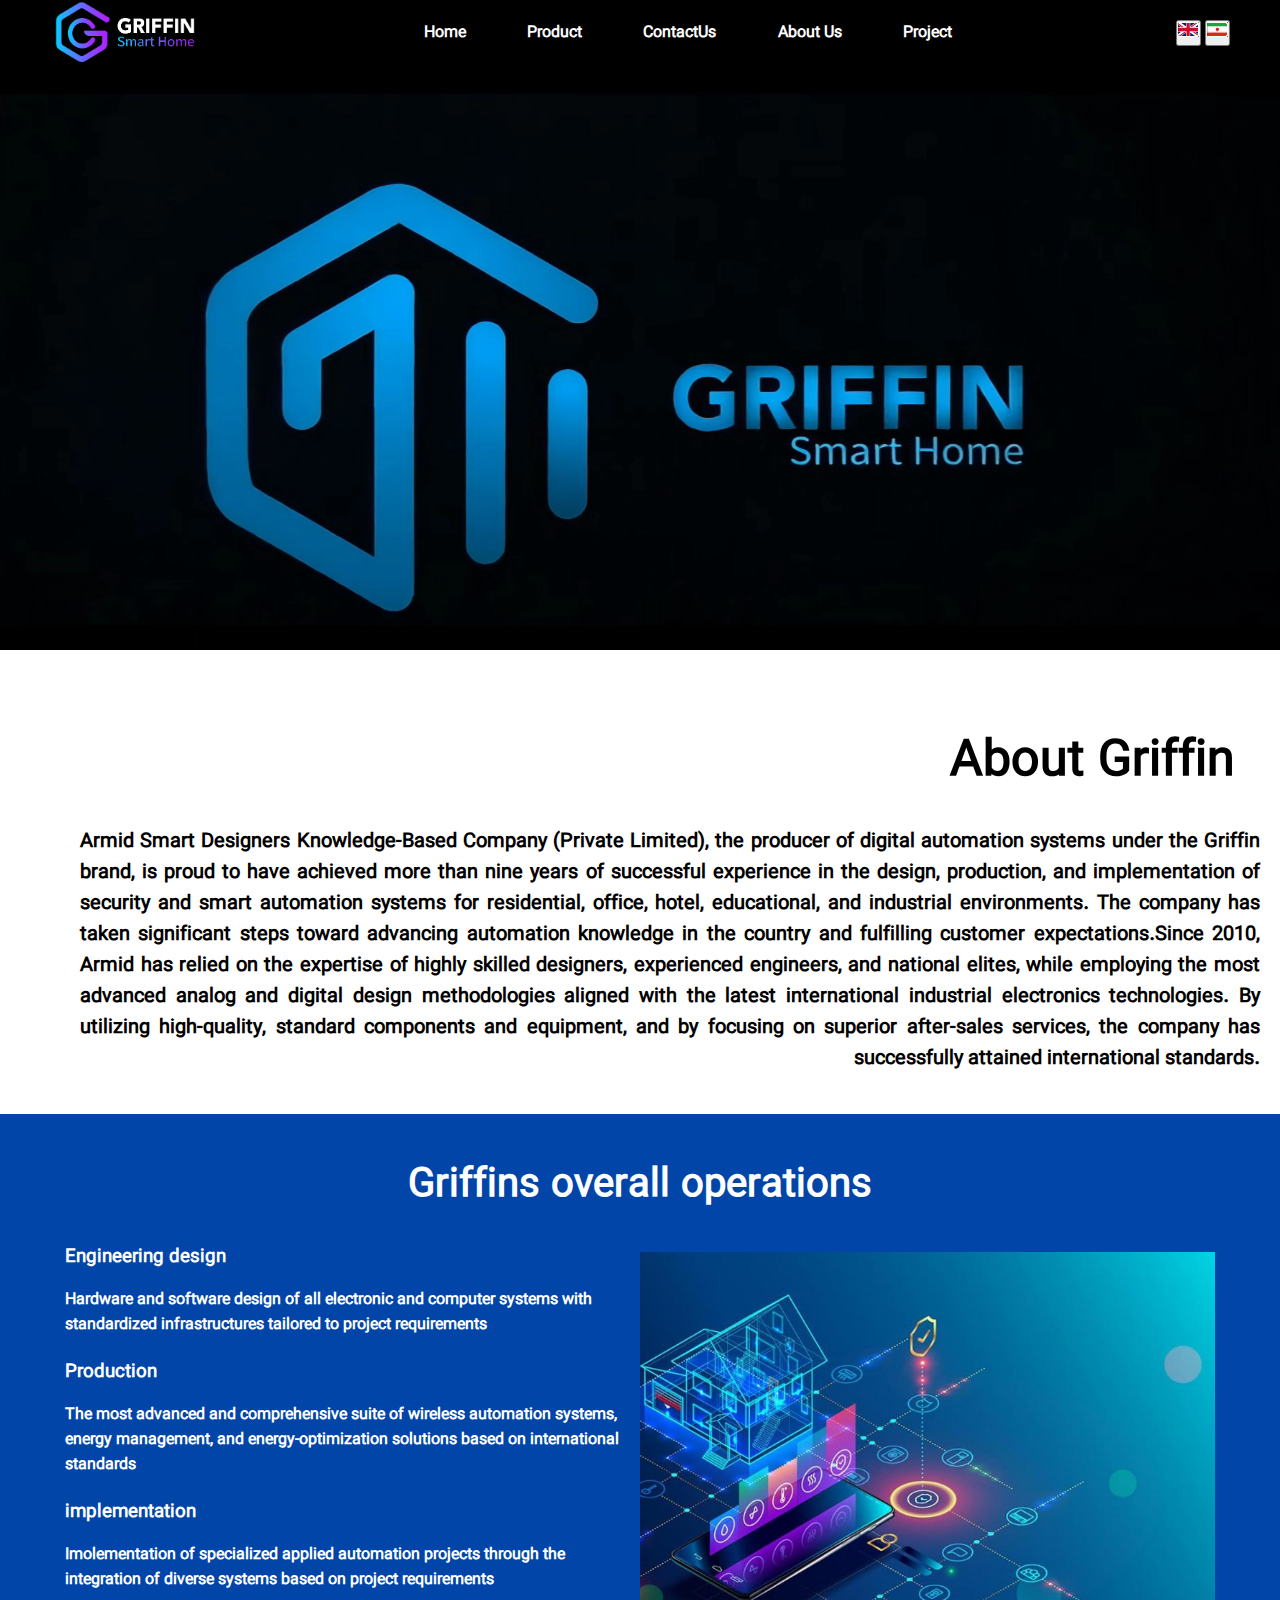
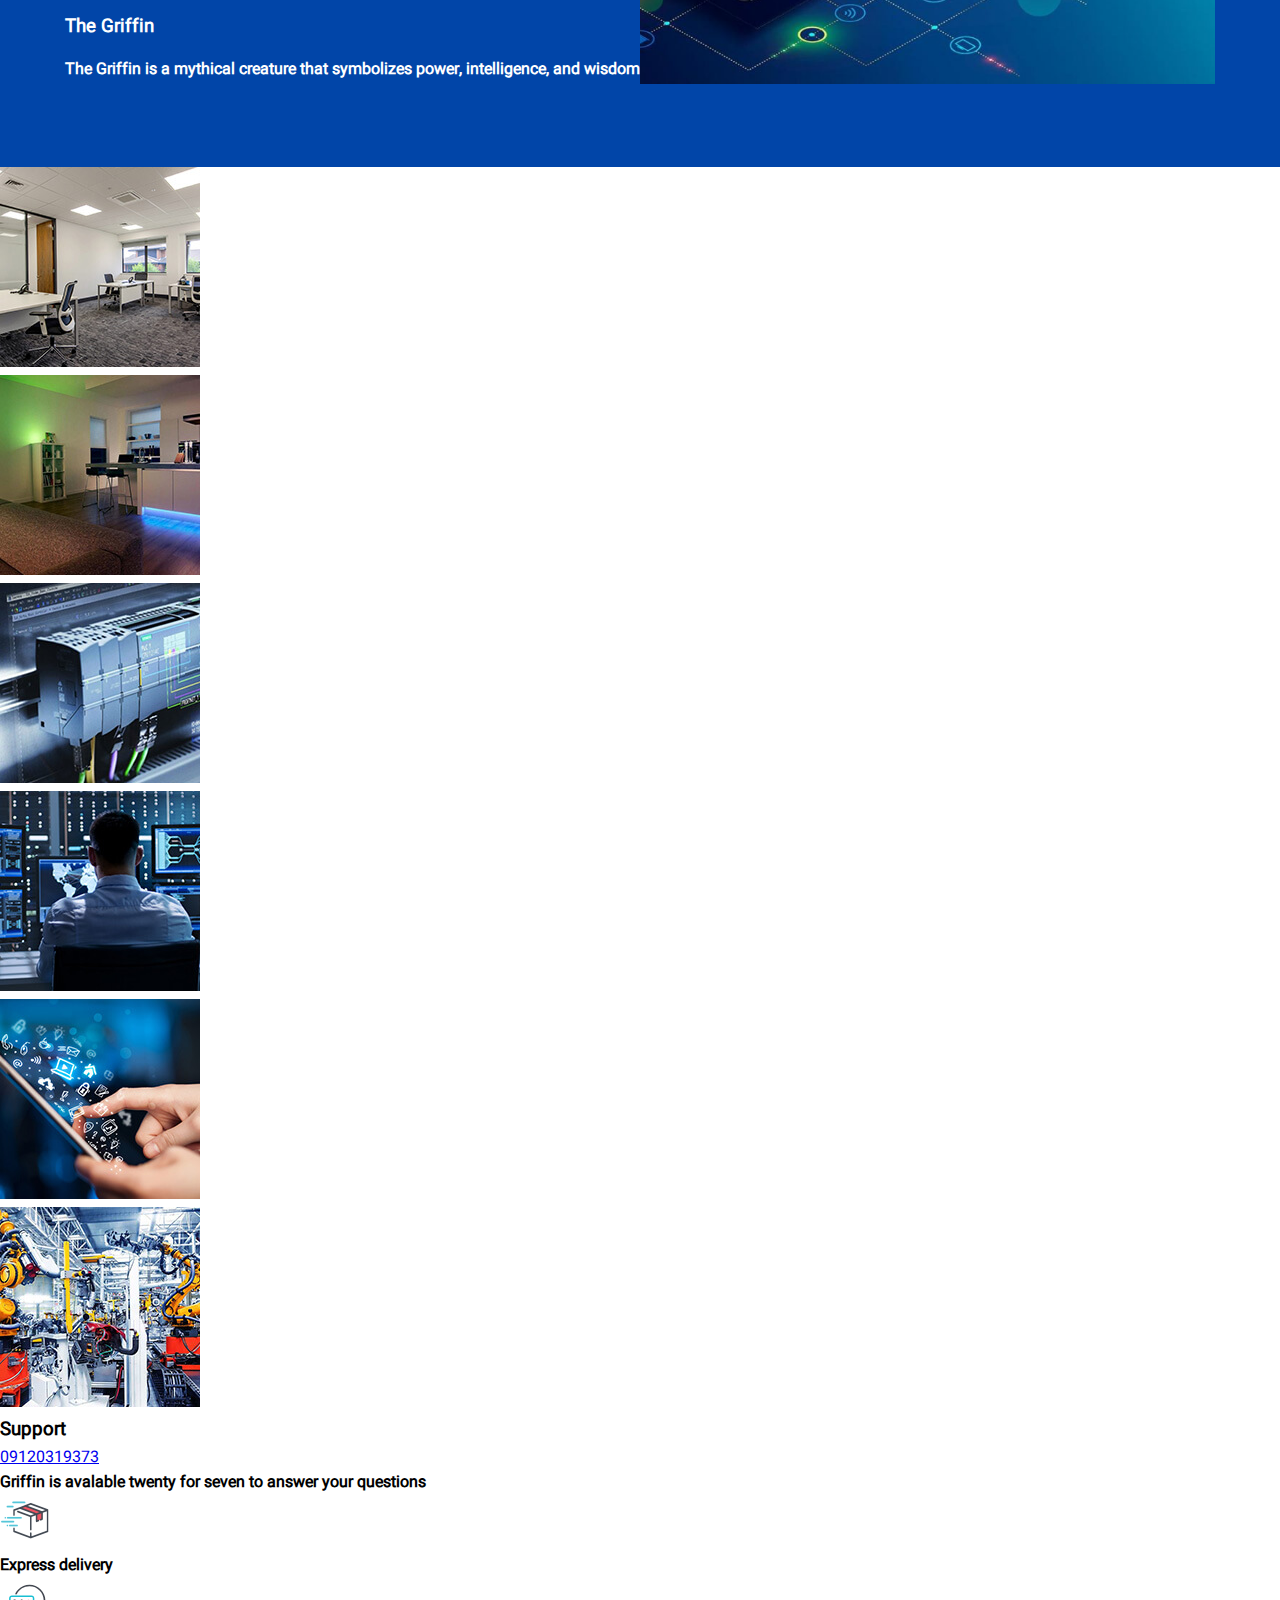
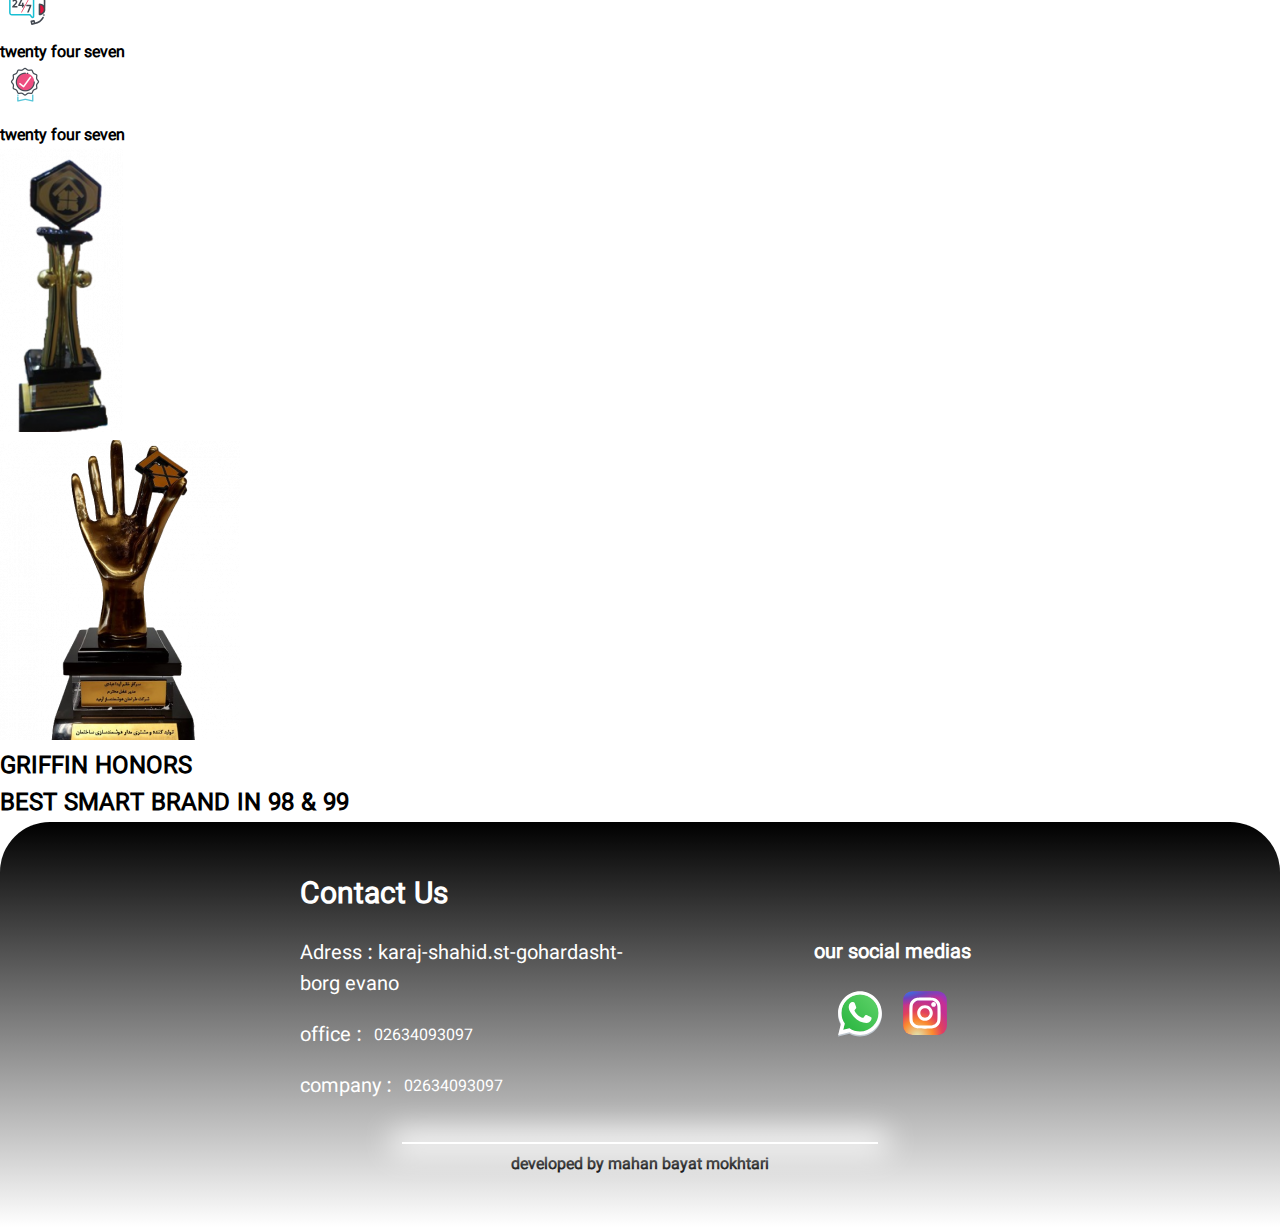
<file: about-us/about-us.html>
<!DOCTYPE html>
<html lang="fa" dir="rtl">

<head>
    <meta charset="UTF-8">
    <meta name="viewport" content="width=device-width, initial-scale=1.0">
    <title>Document</title>
    <link rel="stylesheet" href="../header/header.css">
    <link rel="stylesheet" href="../footer/footer.css">
    <link rel="stylesheet" href="../about-us/about-us-style/about-us.css">
</head>

<body>
    <!-- header -->
    <header class="header">
        <div class="headerMainContent">

            <div class="logo-wraper">
                <img src="../Img/LOGONEW-01.webp" alt="logo">
            </div>
            <div class="menoes-container">
                <ul class="menoes">

                    <li><a href="../index.html" data-translate="Header-meno-griffin"></a></li>
                    <li><a href="../products/products.html" data-translate="Header-meno-product"></a></li>
                    <li><a href="..//contact-us/contact-us.html" data-translate="Header-meno-contactUs"></a></li>
                    <li><a href="./about-us.html" data-translate="Header-meno-aboutUs"></a></li>
                    <li><a href="../projects/project.html" data-translate="Header-meno-project"></a></li>
                </ul>
                <div class="logo-burgermeno">
                    <svg id="Layer_1" data-name="Layer 1" xmlns="http://www.w3.org/2000/svg"
                        xmlns:xlink="http://www.w3.org/1999/xlink" viewBox="0 0 116 50">
                        <defs>
                            <style>
                                .cls-1,
                                .cls-2,
                                .cls-3 {
                                    fill: #fff;
                                }

                                .cls-2,
                                .cls-4,
                                .cls-5,
                                .cls-6 {
                                    fill-rule: evenodd;
                                }

                                .cls-7 {
                                    fill: url(#linear-gradient-4);
                                }

                                .cls-4 {
                                    fill: url(#linear-gradient-3);
                                }

                                .cls-5 {
                                    fill: url(#linear-gradient-2);
                                }

                                .cls-3 {
                                    clip-rule: evenodd;
                                }

                                .cls-6 {
                                    fill: url(#linear-gradient);
                                }

                                .cls-8 {
                                    clip-path: url(#clippath);
                                }
                            </style>
                            <linearGradient id="linear-gradient" x1="30.64" y1="30.3" x2="35.33" y2="30.3"
                                gradientUnits="userSpaceOnUse">
                                <stop offset="0" stop-color="#7a83ff" />
                                <stop offset="1" stop-color="#9986ff" />
                            </linearGradient>
                            <linearGradient id="linear-gradient-2" x1="40.31" y1="30.46" x2="45" y2="30.46"
                                gradientUnits="userSpaceOnUse">
                                <stop offset="0" stop-color="#9f82ff" />
                                <stop offset=".19" stop-color="#a282ff" />
                                <stop offset="1" stop-color="#af84ff" />
                            </linearGradient>
                            <linearGradient id="linear-gradient-3" x1="0" y1="25" x2="46.23" y2="25"
                                gradientUnits="userSpaceOnUse">
                                <stop offset="0" stop-color="#05ccff" />
                                <stop offset="0" stop-color="#05cbff" />
                                <stop offset=".36" stop-color="#4ea5ff" />
                                <stop offset=".66" stop-color="#8388ff" />
                                <stop offset=".88" stop-color="#a377ff" />
                                <stop offset="1" stop-color="#b071ff" />
                            </linearGradient>
                            <clipPath id="clippath">
                                <path class="cls-3"
                                    d="M66.1,32.17c-.71.37-1.45.63-2.22.79-.77.16-1.56.24-2.38.24s-1.63-.13-2.35-.4c-.72-.27-1.34-.65-1.87-1.15-.53-.5-.94-1.1-1.23-1.8-.29-.7-.44-1.49-.44-2.37s.15-1.68.44-2.38c.29-.7.7-1.31,1.23-1.81.53-.5,1.15-.89,1.87-1.16.72-.27,1.5-.4,2.35-.4s1.67.11,2.42.32c.74.21,1.39.58,1.95,1.09l-1.69,1.84c-.33-.35-.7-.61-1.12-.78-.42-.17-.94-.26-1.56-.26-.51,0-.98.09-1.4.27-.42.18-.78.42-1.07.74-.29.31-.52.68-.68,1.11-.16.43-.24.9-.24,1.42s.08.96.24,1.4c.16.43.39.8.68,1.11.29.31.65.55,1.07.73.42.18.89.27,1.4.27s.99-.06,1.37-.18c.38-.12.68-.24.91-.35v-1.78h-1.96v-2.22h4.28v5.72Z" />
                            </clipPath>
                            <linearGradient id="linear-gradient-4" x1="65.9" y1="38.7" x2="116" y2="38.7"
                                xlink:href="#linear-gradient-3" />
                        </defs>
                        <path class="cls-6"
                            d="M32.98,16.06c-1.29,0-2.34,1.05-2.34,2.34v23.79c0,1.29,1.05,2.34,2.34,2.34s2.34-1.05,2.34-2.34v-23.79c0-1.29-1.05-2.34-2.34-2.34Z" />
                        <path class="cls-5"
                            d="M42.66,21.7c-1.29,0-2.34,1.05-2.34,2.34v12.84c0,1.29,1.05,2.34,2.34,2.34s2.34-1.05,2.34-2.34v-12.84c0-1.29-1.05-2.34-2.34-2.34Z" />
                        <path class="cls-4"
                            d="M45.06,11.99L30.05,3.34h0S24.72.42,24.72.42c-2.35-1.09-5.2.3-5.2.3L3.41,9.85C-.58,12.1.03,16.43.03,16.43v12.44h0s.2,5.64.2,5.64c.42,3.67,2.89,5.02,3.65,5.38l17.06,9.8c.43.25.91.35,1.38.31,1.25-.05,2.25-1.07,2.25-2.33V13.35c.1-.53.01-1.09-.27-1.59-.65-1.12-2.08-1.5-3.2-.86l-11.01,6.35c-.89.51-1.31,1.52-1.13,2.47v6.68c0,1.18.96,2.28,2.13,2.38,1.39.12,2.55-.97,2.55-2.33v-5.86l6.24-3.6v26.66l-13.61-7.9c-.23-.14-.45-.28-.67-.42-.49-1.1-.66-3.84-.66-3.84,0,0-.1-12.77-.07-14.8.02-2.03,2.38-3.36,2.38-3.36l15.37-8.71.16-.08,19.95,11.5c1.12.65,2.55.26,3.2-.86.65-1.12.26-2.55-.86-3.19Z" />
                        <g>
                            <g>
                                <g>
                                    <path class="cls-2"
                                        d="M66.1,32.17c-.71.37-1.45.63-2.22.79-.77.16-1.56.24-2.38.24s-1.63-.13-2.35-.4c-.72-.27-1.34-.65-1.87-1.15-.53-.5-.94-1.1-1.23-1.8-.29-.7-.44-1.49-.44-2.37s.15-1.68.44-2.38c.29-.7.7-1.31,1.23-1.81.53-.5,1.15-.89,1.87-1.16.72-.27,1.5-.4,2.35-.4s1.67.11,2.42.32c.74.21,1.39.58,1.95,1.09l-1.69,1.84c-.33-.35-.7-.61-1.12-.78-.42-.17-.94-.26-1.56-.26-.51,0-.98.09-1.4.27-.42.18-.78.42-1.07.74-.29.31-.52.68-.68,1.11-.16.43-.24.9-.24,1.42s.08.96.24,1.4c.16.43.39.8.68,1.11.29.31.65.55,1.07.73.42.18.89.27,1.4.27s.99-.06,1.37-.18c.38-.12.68-.24.91-.35v-1.78h-1.96v-2.22h4.28v5.72Z" />
                                    <g class="cls-8">
                                        <rect class="cls-1" x="55.61" y="21.73" width="10.49" height="11.47" />
                                    </g>
                                </g>
                                <path class="cls-1"
                                    d="M68.21,22.01h4.24c.56,0,1.09.05,1.58.16.5.11.93.29,1.31.54.38.26.68.6.89,1.02.22.43.32.96.32,1.59,0,.76-.2,1.42-.6,1.95-.4.54-.98.88-1.75,1.03l2.77,4.61h-2.9l-2.26-4.36h-1.19v4.36h-2.42v-10.92ZM70.63,26.53h1.42c.23,0,.46,0,.69-.02.24-.01.45-.06.65-.14.2-.08.36-.21.48-.37.12-.17.18-.4.18-.69,0-.27-.05-.48-.16-.65-.11-.17-.26-.3-.44-.39-.18-.09-.38-.15-.6-.17-.22-.03-.44-.04-.66-.04h-1.57v2.49Z" />
                                <rect class="cls-1" x="78.17" y="22.01" width="2.42" height="10.92" />
                                <polygon class="cls-1"
                                    points="82.88 22.01 90.21 22.01 90.21 24.23 85.27 24.23 85.27 26.45 89.83 26.45 89.83 28.67 85.27 28.67 85.27 32.93 82.88 32.93 82.88 22.01" />
                                <polygon class="cls-1"
                                    points="92.02 22.01 99.35 22.01 99.35 24.23 94.41 24.23 94.41 26.45 98.97 26.45 98.97 28.67 94.41 28.67 94.41 32.93 92.02 32.93 92.02 22.01" />
                                <rect class="cls-1" x="101.02" y="22.01" width="2.42" height="10.92" />
                                <polygon class="cls-1"
                                    points="105.63 22.01 108.9 22.01 113.56 29.59 113.58 29.59 113.58 22.01 116 22.01 116 32.93 112.85 32.93 108.07 25.15 108.05 25.15 108.05 32.93 105.63 32.93 105.63 22.01" />
                            </g>
                            <path class="cls-7"
                                d="M112.79,39.1c.1-.85.69-1.33,1.34-1.33.73,0,1.16.47,1.16,1.32h-2.5ZM114.27,41.69c.64,0,1.14-.2,1.56-.45l-.28-.48c-.35.21-.72.34-1.17.34-.9,0-1.51-.59-1.57-1.5h3.16c.02-.11.03-.26.03-.41,0-1.23-.68-2.01-1.87-2.01-1.08,0-2.12.86-2.12,2.25s1,2.25,2.25,2.25h0ZM104.36,41.59h.79v-3.11c.43-.44.82-.66,1.17-.66.6,0,.88.34.88,1.15v2.62h.79v-3.11c.44-.44.81-.66,1.18-.66.6,0,.88.34.88,1.15v2.62h.79v-2.72c0-1.1-.46-1.68-1.43-1.68-.57,0-1.06.34-1.55.82-.19-.5-.58-.82-1.29-.82-.56,0-1.05.33-1.47.73h-.03l-.07-.62h-.66v4.29h0ZM100.95,41.09c-.81,0-1.36-.66-1.36-1.64s.55-1.65,1.36-1.65,1.36.67,1.36,1.65-.55,1.64-1.36,1.64ZM100.95,41.69c1.15,0,2.17-.82,2.17-2.24s-1.02-2.25-2.17-2.25-2.17.82-2.17,2.25,1.02,2.24,2.17,2.24ZM92.91,41.59h.81v-2.73h2.95v2.73h.81v-5.79h-.81v2.43h-2.95v-2.43h-.81v5.79ZM89.11,41.69c.29,0,.61-.08.87-.16l-.15-.55c-.15.06-.37.12-.53.12-.54,0-.72-.3-.72-.82v-2.38h1.28v-.59h-1.28v-1.2h-.67l-.1,1.2-.73.04v.55h.7v2.38c0,.86.34,1.44,1.33,1.44v-.03ZM84.28,41.59h.79v-2.76c.32-.72.79-.99,1.19-.99.18,0,.29.03.45.07l.15-.64c-.15-.06-.29-.09-.5-.09-.53,0-1.01.34-1.34.89h-.03l-.07-.79h-.66v4.29h.02ZM80.71,41.11c-.46,0-.82-.19-.82-.68,0-.55.53-.9,2.11-1.08v1.19c-.45.36-.83.57-1.29.57ZM80.49,41.69c.58,0,1.1-.28,1.55-.63h.03l.07.51h.66v-2.63c0-1.07-.48-1.77-1.63-1.77-.75,0-1.41.3-1.85.56l.31.49c.37-.22.86-.46,1.4-.46.76,0,.97.53.97,1.09-2,.2-2.88.67-2.88,1.61,0,.78.59,1.23,1.37,1.23h0ZM71.41,41.59h.79v-3.11c.43-.44.82-.66,1.17-.66.6,0,.88.34.88,1.15v2.62h.79v-3.11c.44-.44.81-.66,1.18-.66.6,0,.88.34.88,1.15v2.62h.79v-2.72c0-1.1-.46-1.68-1.43-1.68-.57,0-1.06.34-1.55.82-.19-.5-.58-.82-1.29-.82-.56,0-1.05.33-1.47.73h-.03l-.07-.62h-.66v4.29h0ZM68.1,41.69c1.33,0,2.16-.73,2.16-1.65,0-.87-.57-1.26-1.3-1.55l-.91-.35c-.49-.19-1.04-.41-1.04-.96,0-.52.47-.85,1.19-.85.59,0,1.05.21,1.44.55l.43-.48c-.44-.42-1.11-.72-1.87-.72-1.15,0-1.99.65-1.99,1.54s.7,1.26,1.29,1.49l.91.37c.6.24,1.06.42,1.06,1.02s-.49.95-1.32.95c-.66,0-1.3-.28-1.75-.72l-.48.5c.55.53,1.32.87,2.21.87h-.02Z" />
                        </g>
                    </svg>
                </div>

            </div>
            <div class="changeLanguage">
                <button onclick="loadLanguage('en')" class="change-language-btn">
                    <img src="../Img/eng-flag.jpg" alt="">
                </button>
                <button onclick="loadLanguage('fa')" class="change-language-btn">
                    <img src="../Img/Iran-flag.jpg" alt="fa-language">
                </button>
            </div>
            <div class="burgermenoContainerDiv">
                <div class="line1"></div>
                <div class="line2"></div>
                <div class="line3"></div>
            </div>
        </div>
    </header>
    <!-- main -->
    <main class="AU-main">
        <section class="AU-section1">
            <div class="videoHolder">
                <video src="../Img/Logomotion2k.mp4" muted autoplay></video>
            </div>
        </section>

        <section class="AU-section2">
            <h1 class="AU-section2-h1" data-translate="AU-section2-h1"></h1>
            <p class="AU-section2-p" data-translate="AU-section-p"></p>
        </section>

        <section class="AU-section3">
            <h2 class="AU-section3-title" data-translate="AU-section3-title"></h2>
            <div class="AU-section3-content">
                <div class="AU-section3-info">
                    <ul class="AU-section3-info-ul">
                        <li class="AU-section3-info-li">
                            <h3 class="AU-section3-info-li-h3" data-translate="AU-section3-info-li-h3-1"></h3>
                            <h4 data-translate="AU-section3-info-li-h4-1"></h4>
                        </li>
                        <li class="AU-section3-info-li">
                            <h3 data-translate="AU-section3-info-li-h3-2" class="AU-section3-info-li-h3"></h3>
                            <h4 data-translate="AU-section3-info-li-h4-2"></h4>
                        </li>
                        <li class="AU-section3-info-li">
                            <h3 class="AU-section3-info-li-h3" data-translate="AU-section3-info-li-h3-3"></h3>
                            <h4 data-translate="AU-section3-info-li-h4-3"></h4>
                        </li>
                        <li class="AU-section3-info-li">
                            <h3 class="AU-section3-info-li-h3" data-translate="AU-section3-info-li-h3-4"></h3>
                            <h4 data-translate="AU-section3-info-li-h4-4"></h4>
                        </li>
                    </ul>
                </div>
                <div class="AU-section3-img">
                    <img src="../Img/about-griffin.jpg" alt="about-griffin">
                </div>
            </div>
        </section>

        <section class="AU-section4">
            <div class="AU-section4-imgDiv">

                <img src="../Img/about-us1.jpg" alt="">
            </div>
            <div class="AU-section4-imgDiv">

                <img src="../Img/about-us2.jpg" alt="">

            </div>
            <div class="AU-section4-imgDiv">

                <img src="../Img/about-us3.jpg" alt="">

            </div>
            <div class="AU-section4-imgDiv">

                <img src="../Img/about-us4.jpg" alt="">

            </div>
            <div class="AU-section4-imgDiv">

                <img src="../Img/about-us5.jpg" alt="">

            </div>
            <div class="AU-section4-imgDiv">

                <img src="../Img/about-us6.jpg" alt="">

            </div>
        </section>
        <section class="AU-section5">
            <div class="AU-section5-row1">
                <div class="AU-section5-row1-div1">
                    <h3 class="AU-section5-row1-div1-titel" data-translate="AU-section5-row1-div1-titel"></h3>
                    <a class="AU-section5-row1-div1-number" href="tel:989120319373"
                        data-translate="AU-section5-row1-div1-number"></a>
                </div>
                <div class="AU-section5-row1-div2">
                    <h4 class="AU-section5-row1-div2-titel" data-translate="AU-section5-row1-div2-titel"></h4>
                </div>
            </div>
            <div class="AU-section5-row2">
                <div class="AU-section5-row2-col1">
                    <div class="AU-section5-row2-col1-img"><img src="../Img/express-delivery.png"
                            alt="express-delivery"></div>
                    <div class="AU-section5-row2-col1-text">
                        <h4 data-translate="AU-section5-row2-col1-text"></h4>
                    </div>
                </div>
                <div class="AU-section5-row2-col2">
                    <div class="AU-section5-row2-col2-img">
                        <svg xmlns="http://www.w3.org/2000/svg" width="55" height="54" viewBox="0 0 55 54" fill="none">
                            <path fill-rule="evenodd" clip-rule="evenodd"
                                d="M39.4945 36.3848C42.2968 36.3848 44.5685 34.1131 44.5685 31.3108C44.5685 28.5082 42.2968 26.2365 39.4945 26.2365V36.3848Z"
                                fill="#E6123D"></path>
                            <path fill-rule="evenodd" clip-rule="evenodd"
                                d="M40.3013 35.5014V27.1196C42.27 27.498 43.7621 29.2334 43.7621 31.3107C43.7621 33.388 42.27 35.1234 40.3013 35.5014ZM40.707 11.4181C37.6968 8.40795 33.71 6.74982 29.4811 6.74982C25.2522 6.74982 21.2653 8.40795 18.2548 11.4181C17.1104 12.5629 16.1613 13.8485 15.4245 15.2349C14.951 16.5289 16.4796 16.8448 16.8505 15.9845C19.2477 11.4559 24.0102 8.3634 29.4811 8.3634C37.3556 8.3634 43.7621 14.7698 43.7621 22.6444V27.2705C42.6895 26.1382 41.1738 25.4298 39.4947 25.4298C39.0489 25.4298 38.6877 25.7909 38.6877 26.2364V36.3847C38.6877 36.8305 39.0489 37.1916 39.4947 37.1916C42.707 37.1916 45.3247 34.602 45.3733 31.4008C45.3736 31.391 45.3746 28.472 45.3753 22.6444C45.3753 18.4155 43.7175 14.4286 40.707 11.4181Z"
                                fill="#424750"></path>
                            <path fill-rule="evenodd" clip-rule="evenodd"
                                d="M43.9048 36.3035C43.7002 36.3035 43.4994 36.3869 43.3546 36.5313C43.2099 36.6761 43.1268 36.8769 43.1268 37.0825C43.1268 37.2863 43.2099 37.4868 43.3546 37.6326C43.4994 37.7771 43.7002 37.8597 43.9048 37.8597C44.1093 37.8597 44.3101 37.7771 44.4549 37.6326C44.5997 37.4868 44.6827 37.287 44.6827 37.0825C44.6827 36.8769 44.5997 36.6761 44.4549 36.5313C44.3101 36.3869 44.1093 36.3035 43.9048 36.3035Z"
                                fill="#424750"></path>
                            <path fill-rule="evenodd" clip-rule="evenodd"
                                d="M32.2522 44.0203L33.397 43.777L33.6404 44.9218L32.4956 45.1651L32.2522 44.0203ZM43.463 38.8393C43.0772 38.6166 42.5834 38.7486 42.3607 39.1343C40.795 41.8448 38.3343 43.7091 35.2138 44.563L34.8078 42.6524C34.7149 42.2164 34.2867 41.9383 33.8506 42.0307L31.1277 42.6096C30.6916 42.7024 30.4135 43.1307 30.5063 43.5667L31.0851 46.2897C31.1776 46.7257 31.6059 47.0038 32.0419 46.9113L34.7652 46.3325C38.7184 45.4922 41.8281 43.2822 43.7579 39.9416C43.981 39.5559 43.8487 39.0624 43.463 38.8393Z"
                                fill="#424750"></path>
                            <path fill-rule="evenodd" clip-rule="evenodd"
                                d="M11.8471 37.4615C10.3344 37.4615 9.10831 36.2353 9.10831 34.7226V20.3607C9.10831 18.848 10.3344 17.6219 11.8471 17.6219H31.576C33.0887 17.6219 34.3148 18.848 34.3148 20.3607V38.4132C34.3148 39.3758 33.5345 40.1561 32.572 40.1561C32.0468 40.1561 31.5497 39.9195 31.2189 39.5118L29.5547 37.4615H11.8471ZM11.8471 19.1156C11.1596 19.1156 10.6021 19.6732 10.6021 20.3607V34.7226C10.6021 35.4101 11.1596 35.9677 11.8471 35.9677H30.2662L32.3786 38.5701C32.4258 38.6285 32.4971 38.6623 32.572 38.6623C32.7097 38.6623 32.8211 38.5509 32.8211 38.4132V20.3607C32.8211 19.6732 32.2635 19.1156 31.576 19.1156H11.8471Z"
                                fill="#19BFD3"></path>
                            <path fill-rule="evenodd" clip-rule="evenodd"
                                d="M26.2996 26.7646H31.3213V28.0711L28.6885 34.5808H27.0661L29.6217 28.2385H26.2996V26.7646ZM24.3202 26.6252V28.0545H23.4869V29.3833H21.9425V28.0545H18.2651V26.6252L20.9435 21.4109H22.5878L19.9206 26.6252H21.9425V24.7717H23.4869V26.6252H24.3202ZM12.2347 29.3833V28.2331L14.8898 25.4865C15.39 24.9617 15.7788 24.448 15.7788 23.9232C15.7788 23.2978 15.3565 22.907 14.7676 22.907C14.1679 22.907 13.7234 23.2644 13.4679 23.8226L12.179 23.0633C12.6792 21.9468 13.69 21.4109 14.7457 21.4109C16.0788 21.4109 17.312 22.3039 17.312 23.8672C17.312 24.8162 16.7676 25.6316 16.0342 26.3684L14.5121 27.8983H17.4342V29.3833H12.2347Z"
                                fill="#424750"></path>
                            <path fill-rule="evenodd" clip-rule="evenodd"
                                d="M28.0015 21.6874L21.0642 34.5809H21.7365L28.6691 21.6874H28.0015Z" fill="#E6123D">
                            </path>
                        </svg>
                    </div>
                    <div class="AU-section5-row2-col2-text">
                        <h4 data-translate="AU-section5-row2-col2-text"></h4>
                    </div>
                </div>
                <div class="AU-section5-row2-col3">
                    <div class="AU-section5-row2-col3-img"><img src="../Img/Genuine-product.png" alt="Genuine-product">
                    </div>
                    <div class="AU-section5-row2-col3-text">
                        <h4 data-translate="AU-section5-row2-col2-text"></h4>
                    </div>
                </div>
            </div>
        </section>
        <!-- section6 -->
        <section class="section6">
            <div class="section6-row1">
                <div class="section6-grifin-honors-98">
                    <img src="..//Img/Tandis-98.png" alt="tandise eftekhar">
                </div>
                <div class="section6-grifin-honors-99">
                    <img src="..//Img/Tandis-99.png" alt="tandise eftekhar">
                </div>
            </div>
            <div class="section6-row2">
                <h2 data-translate="section6-first-h2" class="section6-first-h2"></h2>
                <h2 data-translate="section6-second-h2" class="section6-second-h2"></h2>
    </main>
    <!-- footer -->
    <footer class="footer">
        <div class="footerShape1"></div>
        <div class="footerShape2"></div>
        <div class="footerShape3"></div>
        <div class="footerRow1">
            <div class="footerColumn1">
                <h3 class="footerColumn1-h3" data-translate="footerColumn1-h3-title"></h3>
                <h6 class="footerColumn1-h6" data-translate="footerColumn1-h6-address"></h6>
                <div class="footerColumn1-numbersBox">
                    <h6 class="footerColumn1-h6" data-translate="footerColumn1-h6-office"></h6>
                    <a class="footerColumn1-a" data-translate="footerColumn1-h6-officeNumber"></a>
                </div>
                <div class="footerColumn1-numbersBox">
                    <h6 class="footerColumn1-h6" data-translate="footerColumn1-h6-company"></h6>
                    <a class="footerColumn1-a" data-translate="footerColumn1-h6-officeNumber"></a>
                </div>
            </div>
            <div class="footerColumn2">
                <!-- <div class="social-medias"> -->
                <h5 class="social-medias-title" data-translate="footerColumn2-social-medias-title"></h5>
                <div class="social-medias-icons">
                    <svg class="social-icon" width="50px" height="50px" viewBox="0 0 32 32" fill="none"
                        xmlns="http://www.w3.org/2000/svg">
                        <path fill-rule="evenodd" clip-rule="evenodd"
                            d="M16 31C23.732 31 30 24.732 30 17C30 9.26801 23.732 3 16 3C8.26801 3 2 9.26801 2 17C2 19.5109 2.661 21.8674 3.81847 23.905L2 31L9.31486 29.3038C11.3014 30.3854 13.5789 31 16 31ZM16 28.8462C22.5425 28.8462 27.8462 23.5425 27.8462 17C27.8462 10.4576 22.5425 5.15385 16 5.15385C9.45755 5.15385 4.15385 10.4576 4.15385 17C4.15385 19.5261 4.9445 21.8675 6.29184 23.7902L5.23077 27.7692L9.27993 26.7569C11.1894 28.0746 13.5046 28.8462 16 28.8462Z"
                            fill="#BFC8D0" />
                        <path
                            d="M28 16C28 22.6274 22.6274 28 16 28C13.4722 28 11.1269 27.2184 9.19266 25.8837L5.09091 26.9091L6.16576 22.8784C4.80092 20.9307 4 18.5589 4 16C4 9.37258 9.37258 4 16 4C22.6274 4 28 9.37258 28 16Z"
                            fill="url(#paint0_linear_87_7264)" />
                        <path fill-rule="evenodd" clip-rule="evenodd"
                            d="M16 30C23.732 30 30 23.732 30 16C30 8.26801 23.732 2 16 2C8.26801 2 2 8.26801 2 16C2 18.5109 2.661 20.8674 3.81847 22.905L2 30L9.31486 28.3038C11.3014 29.3854 13.5789 30 16 30ZM16 27.8462C22.5425 27.8462 27.8462 22.5425 27.8462 16C27.8462 9.45755 22.5425 4.15385 16 4.15385C9.45755 4.15385 4.15385 9.45755 4.15385 16C4.15385 18.5261 4.9445 20.8675 6.29184 22.7902L5.23077 26.7692L9.27993 25.7569C11.1894 27.0746 13.5046 27.8462 16 27.8462Z"
                            fill="white" />
                        <path
                            d="M12.5 9.49989C12.1672 8.83131 11.6565 8.8905 11.1407 8.8905C10.2188 8.8905 8.78125 9.99478 8.78125 12.05C8.78125 13.7343 9.52345 15.578 12.0244 18.3361C14.438 20.9979 17.6094 22.3748 20.2422 22.3279C22.875 22.2811 23.4167 20.0154 23.4167 19.2503C23.4167 18.9112 23.2062 18.742 23.0613 18.696C22.1641 18.2654 20.5093 17.4631 20.1328 17.3124C19.7563 17.1617 19.5597 17.3656 19.4375 17.4765C19.0961 17.8018 18.4193 18.7608 18.1875 18.9765C17.9558 19.1922 17.6103 19.083 17.4665 19.0015C16.9374 18.7892 15.5029 18.1511 14.3595 17.0426C12.9453 15.6718 12.8623 15.2001 12.5959 14.7803C12.3828 14.4444 12.5392 14.2384 12.6172 14.1483C12.9219 13.7968 13.3426 13.254 13.5313 12.9843C13.7199 12.7145 13.5702 12.305 13.4803 12.05C13.0938 10.953 12.7663 10.0347 12.5 9.49989Z"
                            fill="white" />
                        <defs>
                            <linearGradient id="paint0_linear_87_7264" x1="26.5" y1="7" x2="4" y2="28"
                                gradientUnits="userSpaceOnUse">
                                <stop stop-color="#5BD066" />
                                <stop offset="1" stop-color="#27B43E" />
                            </linearGradient>
                        </defs>
                    </svg>
                    <svg class="social-icon" width="50px" height="50px" viewBox="0 0 32 32" fill="none"
                        xmlns="http://www.w3.org/2000/svg">
                        <rect x="2" y="2" width="28" height="28" rx="6" fill="url(#paint0_radial_87_7153)" />
                        <rect x="2" y="2" width="28" height="28" rx="6" fill="url(#paint1_radial_87_7153)" />
                        <rect x="2" y="2" width="28" height="28" rx="6" fill="url(#paint2_radial_87_7153)" />
                        <path
                            d="M23 10.5C23 11.3284 22.3284 12 21.5 12C20.6716 12 20 11.3284 20 10.5C20 9.67157 20.6716 9 21.5 9C22.3284 9 23 9.67157 23 10.5Z"
                            fill="white" />
                        <path fill-rule="evenodd" clip-rule="evenodd"
                            d="M16 21C18.7614 21 21 18.7614 21 16C21 13.2386 18.7614 11 16 11C13.2386 11 11 13.2386 11 16C11 18.7614 13.2386 21 16 21ZM16 19C17.6569 19 19 17.6569 19 16C19 14.3431 17.6569 13 16 13C14.3431 13 13 14.3431 13 16C13 17.6569 14.3431 19 16 19Z"
                            fill="white" />
                        <path fill-rule="evenodd" clip-rule="evenodd"
                            d="M6 15.6C6 12.2397 6 10.5595 6.65396 9.27606C7.2292 8.14708 8.14708 7.2292 9.27606 6.65396C10.5595 6 12.2397 6 15.6 6H16.4C19.7603 6 21.4405 6 22.7239 6.65396C23.8529 7.2292 24.7708 8.14708 25.346 9.27606C26 10.5595 26 12.2397 26 15.6V16.4C26 19.7603 26 21.4405 25.346 22.7239C24.7708 23.8529 23.8529 24.7708 22.7239 25.346C21.4405 26 19.7603 26 16.4 26H15.6C12.2397 26 10.5595 26 9.27606 25.346C8.14708 24.7708 7.2292 23.8529 6.65396 22.7239C6 21.4405 6 19.7603 6 16.4V15.6ZM15.6 8H16.4C18.1132 8 19.2777 8.00156 20.1779 8.0751C21.0548 8.14674 21.5032 8.27659 21.816 8.43597C22.5686 8.81947 23.1805 9.43139 23.564 10.184C23.7234 10.4968 23.8533 10.9452 23.9249 11.8221C23.9984 12.7223 24 13.8868 24 15.6V16.4C24 18.1132 23.9984 19.2777 23.9249 20.1779C23.8533 21.0548 23.7234 21.5032 23.564 21.816C23.1805 22.5686 22.5686 23.1805 21.816 23.564C21.5032 23.7234 21.0548 23.8533 20.1779 23.9249C19.2777 23.9984 18.1132 24 16.4 24H15.6C13.8868 24 12.7223 23.9984 11.8221 23.9249C10.9452 23.8533 10.4968 23.7234 10.184 23.564C9.43139 23.1805 8.81947 22.5686 8.43597 21.816C8.27659 21.5032 8.14674 21.0548 8.0751 20.1779C8.00156 19.2777 8 18.1132 8 16.4V15.6C8 13.8868 8.00156 12.7223 8.0751 11.8221C8.14674 10.9452 8.27659 10.4968 8.43597 10.184C8.81947 9.43139 9.43139 8.81947 10.184 8.43597C10.4968 8.27659 10.9452 8.14674 11.8221 8.0751C12.7223 8.00156 13.8868 8 15.6 8Z"
                            fill="white" />
                        <defs>
                            <radialGradient id="paint0_radial_87_7153" cx="0" cy="0" r="1"
                                gradientUnits="userSpaceOnUse"
                                gradientTransform="translate(12 23) rotate(-55.3758) scale(25.5196)">
                                <stop stop-color="#B13589" />
                                <stop offset="0.79309" stop-color="#C62F94" />
                                <stop offset="1" stop-color="#8A3AC8" />
                            </radialGradient>
                            <radialGradient id="paint1_radial_87_7153" cx="0" cy="0" r="1"
                                gradientUnits="userSpaceOnUse"
                                gradientTransform="translate(11 31) rotate(-65.1363) scale(22.5942)">
                                <stop stop-color="#E0E8B7" />
                                <stop offset="0.444662" stop-color="#FB8A2E" />
                                <stop offset="0.71474" stop-color="#E2425C" />
                                <stop offset="1" stop-color="#E2425C" stop-opacity="0" />
                            </radialGradient>
                            <radialGradient id="paint2_radial_87_7153" cx="0" cy="0" r="1"
                                gradientUnits="userSpaceOnUse"
                                gradientTransform="translate(0.500002 3) rotate(-8.1301) scale(38.8909 8.31836)">
                                <stop offset="0.156701" stop-color="#406ADC" />
                                <stop offset="0.467799" stop-color="#6A45BE" />
                                <stop offset="1" stop-color="#6A45BE" stop-opacity="0" />
                            </radialGradient>
                        </defs>
                    </svg>
                </div>
                <!-- </div> -->
            </div>
        </div>
        <div class="developerNameBox">
            <h4 class="developerName" data-translate="developerName"></h4>
        </div>
    </footer>
</body>
<script src="../header/header.js"></script>
<script src="../bilingual/about-us/script/AboutUs-bilingual.js"></script>
<script src="../about-us/about-us-script/about-us.js"></script>

</html>
</file>
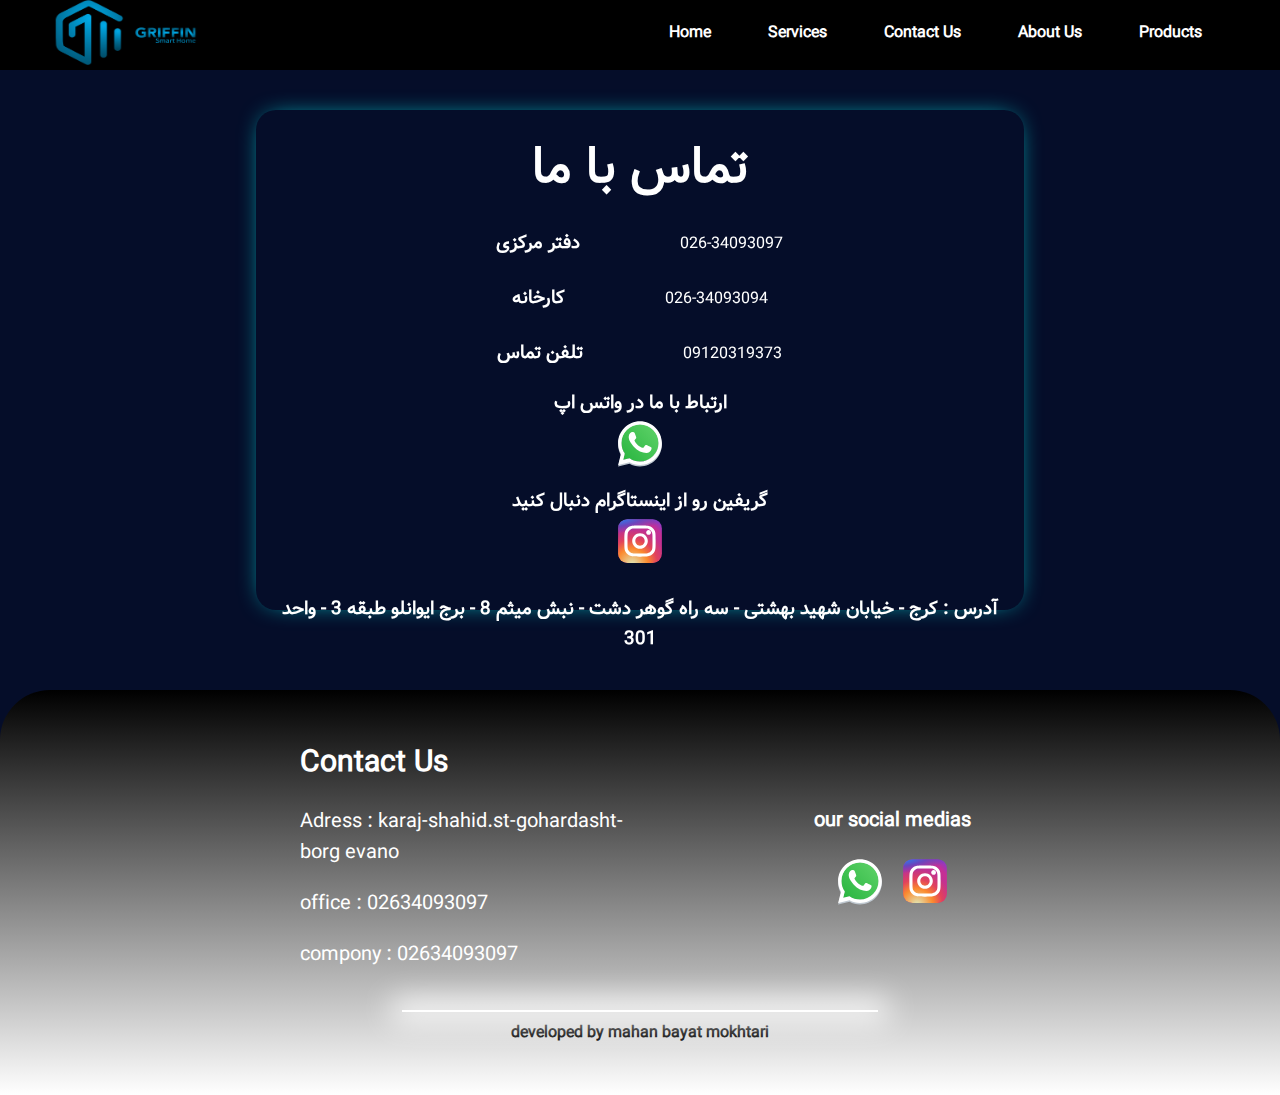
<file: contact-us/contact-us.html>
<!DOCTYPE html>
<html lang="en">

<head>
  <meta charset="UTF-8">
  <meta name="viewport" content="width=device-width, initial-scale=1.0">
  <link rel="stylesheet" href=".//css/contactus.css">
  <link rel="stylesheet" href="..//footer/footer.css">
  <link rel="stylesheet" href="..//header/header.css">
  <title>Document</title>
</head>

<body>
  <!-- header -->
  <header class="header">
    <div class="headerMainContent">

      <div class="logo-wraper">
        <img src="..//Img/logo-scaledfull.png" alt="logo">
      </div>
      <div class="menoes-container">
        <ul class="menoes">

          <li><a href="..//index.html">Home</a></li>
          <li><a href="">Services</a></li>
          <li><a href="">Contact Us</a></li>
          <li><a href="">About Us</a></li>
          <li><a href="">Products</a></li>
          <li class="meno-logo-burger">LOGO</li>
        </ul>
        <div class="logo-burgermeno">
          <img src="..//Img/logo-scaled.png" alt="logo">
        </div>
      </div>
      <div class="burgermenoContainerDiv">
        <div class="line1"></div>
        <div class="line2"></div>
        <div class="line3"></div>
      </div>
    </div>
  </header>
  <!-- main -->
  <div id="container">
    <canvas id="cvs" width="500" height="500"></canvas>

    <section class="CU-section1">
      <h1 class="CU-section1-title">تماس با ما</h1>
      <div class="CU-section1-call">
        <div class="CU-section1-call1">
          <h3>دفتر مرکزی</h3>
          <a href="tel:+982634093097">026-34093097</a>
        </div>
        <div class="CU-section1-call2">
          <h3>کارخانه</h3>
          <a href="tel:+982634093094">026-34093094</a>
        </div>
        <div class="CU-section1-call3">
          <h3>تلفن تماس</h3>
          <a href="tel:989120319373">09120319373</a>
        </div>

      </div>

      <div class="CU-section1-social-medias">
        <div class="CU-section1-social-medias-whatsApp">
          <h3>ارتباط با ما در واتس اپ</h3>
          <a href="https:/wa.me/989379451190">
            <svg class="social-icon" width="50px" height="50px" viewBox="0 0 32 32" fill="none"
              xmlns="http://www.w3.org/2000/svg">
              <path fill-rule="evenodd" clip-rule="evenodd"
                d="M16 31C23.732 31 30 24.732 30 17C30 9.26801 23.732 3 16 3C8.26801 3 2 9.26801 2 17C2 19.5109 2.661 21.8674 3.81847 23.905L2 31L9.31486 29.3038C11.3014 30.3854 13.5789 31 16 31ZM16 28.8462C22.5425 28.8462 27.8462 23.5425 27.8462 17C27.8462 10.4576 22.5425 5.15385 16 5.15385C9.45755 5.15385 4.15385 10.4576 4.15385 17C4.15385 19.5261 4.9445 21.8675 6.29184 23.7902L5.23077 27.7692L9.27993 26.7569C11.1894 28.0746 13.5046 28.8462 16 28.8462Z"
                fill="#BFC8D0" />
              <path
                d="M28 16C28 22.6274 22.6274 28 16 28C13.4722 28 11.1269 27.2184 9.19266 25.8837L5.09091 26.9091L6.16576 22.8784C4.80092 20.9307 4 18.5589 4 16C4 9.37258 9.37258 4 16 4C22.6274 4 28 9.37258 28 16Z"
                fill="url(#paint0_linear_87_7264)" />
              <path fill-rule="evenodd" clip-rule="evenodd"
                d="M16 30C23.732 30 30 23.732 30 16C30 8.26801 23.732 2 16 2C8.26801 2 2 8.26801 2 16C2 18.5109 2.661 20.8674 3.81847 22.905L2 30L9.31486 28.3038C11.3014 29.3854 13.5789 30 16 30ZM16 27.8462C22.5425 27.8462 27.8462 22.5425 27.8462 16C27.8462 9.45755 22.5425 4.15385 16 4.15385C9.45755 4.15385 4.15385 9.45755 4.15385 16C4.15385 18.5261 4.9445 20.8675 6.29184 22.7902L5.23077 26.7692L9.27993 25.7569C11.1894 27.0746 13.5046 27.8462 16 27.8462Z"
                fill="white" />
              <path
                d="M12.5 9.49989C12.1672 8.83131 11.6565 8.8905 11.1407 8.8905C10.2188 8.8905 8.78125 9.99478 8.78125 12.05C8.78125 13.7343 9.52345 15.578 12.0244 18.3361C14.438 20.9979 17.6094 22.3748 20.2422 22.3279C22.875 22.2811 23.4167 20.0154 23.4167 19.2503C23.4167 18.9112 23.2062 18.742 23.0613 18.696C22.1641 18.2654 20.5093 17.4631 20.1328 17.3124C19.7563 17.1617 19.5597 17.3656 19.4375 17.4765C19.0961 17.8018 18.4193 18.7608 18.1875 18.9765C17.9558 19.1922 17.6103 19.083 17.4665 19.0015C16.9374 18.7892 15.5029 18.1511 14.3595 17.0426C12.9453 15.6718 12.8623 15.2001 12.5959 14.7803C12.3828 14.4444 12.5392 14.2384 12.6172 14.1483C12.9219 13.7968 13.3426 13.254 13.5313 12.9843C13.7199 12.7145 13.5702 12.305 13.4803 12.05C13.0938 10.953 12.7663 10.0347 12.5 9.49989Z"
                fill="white" />
              <defs>
                <linearGradient id="paint0_linear_87_7264" x1="26.5" y1="7" x2="4" y2="28"
                  gradientUnits="userSpaceOnUse">
                  <stop stop-color="#5BD066" />
                  <stop offset="1" stop-color="#27B43E" />
                </linearGradient>
              </defs>
            </svg>
          </a>
        </div>
        <div class="CU-section1-social-medias-instagram">
          <h3>گریفین رو از اینستاگرام دنبال کنید</h3>
          <a href="https:/wa.me/989379451190">
            <svg class="social-icon" width="50px" height="50px" viewBox="0 0 32 32" fill="none"
              xmlns="http://www.w3.org/2000/svg">
              <rect x="2" y="2" width="28" height="28" rx="6" fill="url(#paint0_radial_87_7153)" />
              <rect x="2" y="2" width="28" height="28" rx="6" fill="url(#paint1_radial_87_7153)" />
              <rect x="2" y="2" width="28" height="28" rx="6" fill="url(#paint2_radial_87_7153)" />
              <path
                d="M23 10.5C23 11.3284 22.3284 12 21.5 12C20.6716 12 20 11.3284 20 10.5C20 9.67157 20.6716 9 21.5 9C22.3284 9 23 9.67157 23 10.5Z"
                fill="white" />
              <path fill-rule="evenodd" clip-rule="evenodd"
                d="M16 21C18.7614 21 21 18.7614 21 16C21 13.2386 18.7614 11 16 11C13.2386 11 11 13.2386 11 16C11 18.7614 13.2386 21 16 21ZM16 19C17.6569 19 19 17.6569 19 16C19 14.3431 17.6569 13 16 13C14.3431 13 13 14.3431 13 16C13 17.6569 14.3431 19 16 19Z"
                fill="white" />
              <path fill-rule="evenodd" clip-rule="evenodd"
                d="M6 15.6C6 12.2397 6 10.5595 6.65396 9.27606C7.2292 8.14708 8.14708 7.2292 9.27606 6.65396C10.5595 6 12.2397 6 15.6 6H16.4C19.7603 6 21.4405 6 22.7239 6.65396C23.8529 7.2292 24.7708 8.14708 25.346 9.27606C26 10.5595 26 12.2397 26 15.6V16.4C26 19.7603 26 21.4405 25.346 22.7239C24.7708 23.8529 23.8529 24.7708 22.7239 25.346C21.4405 26 19.7603 26 16.4 26H15.6C12.2397 26 10.5595 26 9.27606 25.346C8.14708 24.7708 7.2292 23.8529 6.65396 22.7239C6 21.4405 6 19.7603 6 16.4V15.6ZM15.6 8H16.4C18.1132 8 19.2777 8.00156 20.1779 8.0751C21.0548 8.14674 21.5032 8.27659 21.816 8.43597C22.5686 8.81947 23.1805 9.43139 23.564 10.184C23.7234 10.4968 23.8533 10.9452 23.9249 11.8221C23.9984 12.7223 24 13.8868 24 15.6V16.4C24 18.1132 23.9984 19.2777 23.9249 20.1779C23.8533 21.0548 23.7234 21.5032 23.564 21.816C23.1805 22.5686 22.5686 23.1805 21.816 23.564C21.5032 23.7234 21.0548 23.8533 20.1779 23.9249C19.2777 23.9984 18.1132 24 16.4 24H15.6C13.8868 24 12.7223 23.9984 11.8221 23.9249C10.9452 23.8533 10.4968 23.7234 10.184 23.564C9.43139 23.1805 8.81947 22.5686 8.43597 21.816C8.27659 21.5032 8.14674 21.0548 8.0751 20.1779C8.00156 19.2777 8 18.1132 8 16.4V15.6C8 13.8868 8.00156 12.7223 8.0751 11.8221C8.14674 10.9452 8.27659 10.4968 8.43597 10.184C8.81947 9.43139 9.43139 8.81947 10.184 8.43597C10.4968 8.27659 10.9452 8.14674 11.8221 8.0751C12.7223 8.00156 13.8868 8 15.6 8Z"
                fill="white" />
              <defs>
                <radialGradient id="paint0_radial_87_7153" cx="0" cy="0" r="1" gradientUnits="userSpaceOnUse"
                  gradientTransform="translate(12 23) rotate(-55.3758) scale(25.5196)">
                  <stop stop-color="#B13589" />
                  <stop offset="0.79309" stop-color="#C62F94" />
                  <stop offset="1" stop-color="#8A3AC8" />
                </radialGradient>
                <radialGradient id="paint1_radial_87_7153" cx="0" cy="0" r="1" gradientUnits="userSpaceOnUse"
                  gradientTransform="translate(11 31) rotate(-65.1363) scale(22.5942)">
                  <stop stop-color="#E0E8B7" />
                  <stop offset="0.444662" stop-color="#FB8A2E" />
                  <stop offset="0.71474" stop-color="#E2425C" />
                  <stop offset="1" stop-color="#E2425C" stop-opacity="0" />
                </radialGradient>
                <radialGradient id="paint2_radial_87_7153" cx="0" cy="0" r="1" gradientUnits="userSpaceOnUse"
                  gradientTransform="translate(0.500002 3) rotate(-8.1301) scale(38.8909 8.31836)">
                  <stop offset="0.156701" stop-color="#406ADC" />
                  <stop offset="0.467799" stop-color="#6A45BE" />
                  <stop offset="1" stop-color="#6A45BE" stop-opacity="0" />
                </radialGradient>
              </defs>
            </svg>
          </a>
        </div>
      </div>
      <div class="CU-section1-address">
        <h3>آدرس : کرج - خیابان شهید بهشتی - سه راه گوهر دشت - نبش میثم 8 - برج ایوانلو طبقه 3 - واحد 301</h3>
        <!-- <h3></h3> -->
      </div>
    </section>

  </div>
  <footer class="footer">
    <div class="footerShape1"></div>
    <div class="footerShape2"></div>
    <div class="footerShape3"></div>
    <div class="footerRow1">
      <div class="footerColumn1">
        <h3 class="footerColumn1-h3">Contact Us</h3>
        <h6 class="footerColumn1-h6">Adress : karaj-shahid.st-gohardasht-borg evano</h6>
        <h6 class="footerColumn1-h6">office : <a>02634093097</a></h6>
        <h6 class="footerColumn1-h6">compony : <a>02634093097</a></h6>
      </div>
      <div class="footerColumn2">
        <!-- <div class="social-medias"> -->
        <h5 class="social-medias-title">our social medias</h5>
        <div class="social-medias-icons">
          <svg class="social-icon" width="50px" height="50px" viewBox="0 0 32 32" fill="none"
            xmlns="http://www.w3.org/2000/svg">
            <path fill-rule="evenodd" clip-rule="evenodd"
              d="M16 31C23.732 31 30 24.732 30 17C30 9.26801 23.732 3 16 3C8.26801 3 2 9.26801 2 17C2 19.5109 2.661 21.8674 3.81847 23.905L2 31L9.31486 29.3038C11.3014 30.3854 13.5789 31 16 31ZM16 28.8462C22.5425 28.8462 27.8462 23.5425 27.8462 17C27.8462 10.4576 22.5425 5.15385 16 5.15385C9.45755 5.15385 4.15385 10.4576 4.15385 17C4.15385 19.5261 4.9445 21.8675 6.29184 23.7902L5.23077 27.7692L9.27993 26.7569C11.1894 28.0746 13.5046 28.8462 16 28.8462Z"
              fill="#BFC8D0" />
            <path
              d="M28 16C28 22.6274 22.6274 28 16 28C13.4722 28 11.1269 27.2184 9.19266 25.8837L5.09091 26.9091L6.16576 22.8784C4.80092 20.9307 4 18.5589 4 16C4 9.37258 9.37258 4 16 4C22.6274 4 28 9.37258 28 16Z"
              fill="url(#paint0_linear_87_7264)" />
            <path fill-rule="evenodd" clip-rule="evenodd"
              d="M16 30C23.732 30 30 23.732 30 16C30 8.26801 23.732 2 16 2C8.26801 2 2 8.26801 2 16C2 18.5109 2.661 20.8674 3.81847 22.905L2 30L9.31486 28.3038C11.3014 29.3854 13.5789 30 16 30ZM16 27.8462C22.5425 27.8462 27.8462 22.5425 27.8462 16C27.8462 9.45755 22.5425 4.15385 16 4.15385C9.45755 4.15385 4.15385 9.45755 4.15385 16C4.15385 18.5261 4.9445 20.8675 6.29184 22.7902L5.23077 26.7692L9.27993 25.7569C11.1894 27.0746 13.5046 27.8462 16 27.8462Z"
              fill="white" />
            <path
              d="M12.5 9.49989C12.1672 8.83131 11.6565 8.8905 11.1407 8.8905C10.2188 8.8905 8.78125 9.99478 8.78125 12.05C8.78125 13.7343 9.52345 15.578 12.0244 18.3361C14.438 20.9979 17.6094 22.3748 20.2422 22.3279C22.875 22.2811 23.4167 20.0154 23.4167 19.2503C23.4167 18.9112 23.2062 18.742 23.0613 18.696C22.1641 18.2654 20.5093 17.4631 20.1328 17.3124C19.7563 17.1617 19.5597 17.3656 19.4375 17.4765C19.0961 17.8018 18.4193 18.7608 18.1875 18.9765C17.9558 19.1922 17.6103 19.083 17.4665 19.0015C16.9374 18.7892 15.5029 18.1511 14.3595 17.0426C12.9453 15.6718 12.8623 15.2001 12.5959 14.7803C12.3828 14.4444 12.5392 14.2384 12.6172 14.1483C12.9219 13.7968 13.3426 13.254 13.5313 12.9843C13.7199 12.7145 13.5702 12.305 13.4803 12.05C13.0938 10.953 12.7663 10.0347 12.5 9.49989Z"
              fill="white" />
            <defs>
              <linearGradient id="paint0_linear_87_7264" x1="26.5" y1="7" x2="4" y2="28" gradientUnits="userSpaceOnUse">
                <stop stop-color="#5BD066" />
                <stop offset="1" stop-color="#27B43E" />
              </linearGradient>
            </defs>
          </svg>
          <svg class="social-icon" width="50px" height="50px" viewBox="0 0 32 32" fill="none"
            xmlns="http://www.w3.org/2000/svg">
            <rect x="2" y="2" width="28" height="28" rx="6" fill="url(#paint0_radial_87_7153)" />
            <rect x="2" y="2" width="28" height="28" rx="6" fill="url(#paint1_radial_87_7153)" />
            <rect x="2" y="2" width="28" height="28" rx="6" fill="url(#paint2_radial_87_7153)" />
            <path
              d="M23 10.5C23 11.3284 22.3284 12 21.5 12C20.6716 12 20 11.3284 20 10.5C20 9.67157 20.6716 9 21.5 9C22.3284 9 23 9.67157 23 10.5Z"
              fill="white" />
            <path fill-rule="evenodd" clip-rule="evenodd"
              d="M16 21C18.7614 21 21 18.7614 21 16C21 13.2386 18.7614 11 16 11C13.2386 11 11 13.2386 11 16C11 18.7614 13.2386 21 16 21ZM16 19C17.6569 19 19 17.6569 19 16C19 14.3431 17.6569 13 16 13C14.3431 13 13 14.3431 13 16C13 17.6569 14.3431 19 16 19Z"
              fill="white" />
            <path fill-rule="evenodd" clip-rule="evenodd"
              d="M6 15.6C6 12.2397 6 10.5595 6.65396 9.27606C7.2292 8.14708 8.14708 7.2292 9.27606 6.65396C10.5595 6 12.2397 6 15.6 6H16.4C19.7603 6 21.4405 6 22.7239 6.65396C23.8529 7.2292 24.7708 8.14708 25.346 9.27606C26 10.5595 26 12.2397 26 15.6V16.4C26 19.7603 26 21.4405 25.346 22.7239C24.7708 23.8529 23.8529 24.7708 22.7239 25.346C21.4405 26 19.7603 26 16.4 26H15.6C12.2397 26 10.5595 26 9.27606 25.346C8.14708 24.7708 7.2292 23.8529 6.65396 22.7239C6 21.4405 6 19.7603 6 16.4V15.6ZM15.6 8H16.4C18.1132 8 19.2777 8.00156 20.1779 8.0751C21.0548 8.14674 21.5032 8.27659 21.816 8.43597C22.5686 8.81947 23.1805 9.43139 23.564 10.184C23.7234 10.4968 23.8533 10.9452 23.9249 11.8221C23.9984 12.7223 24 13.8868 24 15.6V16.4C24 18.1132 23.9984 19.2777 23.9249 20.1779C23.8533 21.0548 23.7234 21.5032 23.564 21.816C23.1805 22.5686 22.5686 23.1805 21.816 23.564C21.5032 23.7234 21.0548 23.8533 20.1779 23.9249C19.2777 23.9984 18.1132 24 16.4 24H15.6C13.8868 24 12.7223 23.9984 11.8221 23.9249C10.9452 23.8533 10.4968 23.7234 10.184 23.564C9.43139 23.1805 8.81947 22.5686 8.43597 21.816C8.27659 21.5032 8.14674 21.0548 8.0751 20.1779C8.00156 19.2777 8 18.1132 8 16.4V15.6C8 13.8868 8.00156 12.7223 8.0751 11.8221C8.14674 10.9452 8.27659 10.4968 8.43597 10.184C8.81947 9.43139 9.43139 8.81947 10.184 8.43597C10.4968 8.27659 10.9452 8.14674 11.8221 8.0751C12.7223 8.00156 13.8868 8 15.6 8Z"
              fill="white" />
            <defs>
              <radialGradient id="paint0_radial_87_7153" cx="0" cy="0" r="1" gradientUnits="userSpaceOnUse"
                gradientTransform="translate(12 23) rotate(-55.3758) scale(25.5196)">
                <stop stop-color="#B13589" />
                <stop offset="0.79309" stop-color="#C62F94" />
                <stop offset="1" stop-color="#8A3AC8" />
              </radialGradient>
              <radialGradient id="paint1_radial_87_7153" cx="0" cy="0" r="1" gradientUnits="userSpaceOnUse"
                gradientTransform="translate(11 31) rotate(-65.1363) scale(22.5942)">
                <stop stop-color="#E0E8B7" />
                <stop offset="0.444662" stop-color="#FB8A2E" />
                <stop offset="0.71474" stop-color="#E2425C" />
                <stop offset="1" stop-color="#E2425C" stop-opacity="0" />
              </radialGradient>
              <radialGradient id="paint2_radial_87_7153" cx="0" cy="0" r="1" gradientUnits="userSpaceOnUse"
                gradientTransform="translate(0.500002 3) rotate(-8.1301) scale(38.8909 8.31836)">
                <stop offset="0.156701" stop-color="#406ADC" />
                <stop offset="0.467799" stop-color="#6A45BE" />
                <stop offset="1" stop-color="#6A45BE" stop-opacity="0" />
              </radialGradient>
            </defs>
          </svg>
        </div>
        <!-- </div> -->
      </div>
    </div>
    <div class="developerNameBox">
      <h4 class="developerName">developed by mahan bayat mokhtari</h4>
    </div>
  </footer>
</body>
<script src="https://code.jquery.com/jquery-3.6.0.min.js"></script>
<script src=".//js/contact-us.js"></script>
<script src="../header/header.js"></script>

</html>
</file>
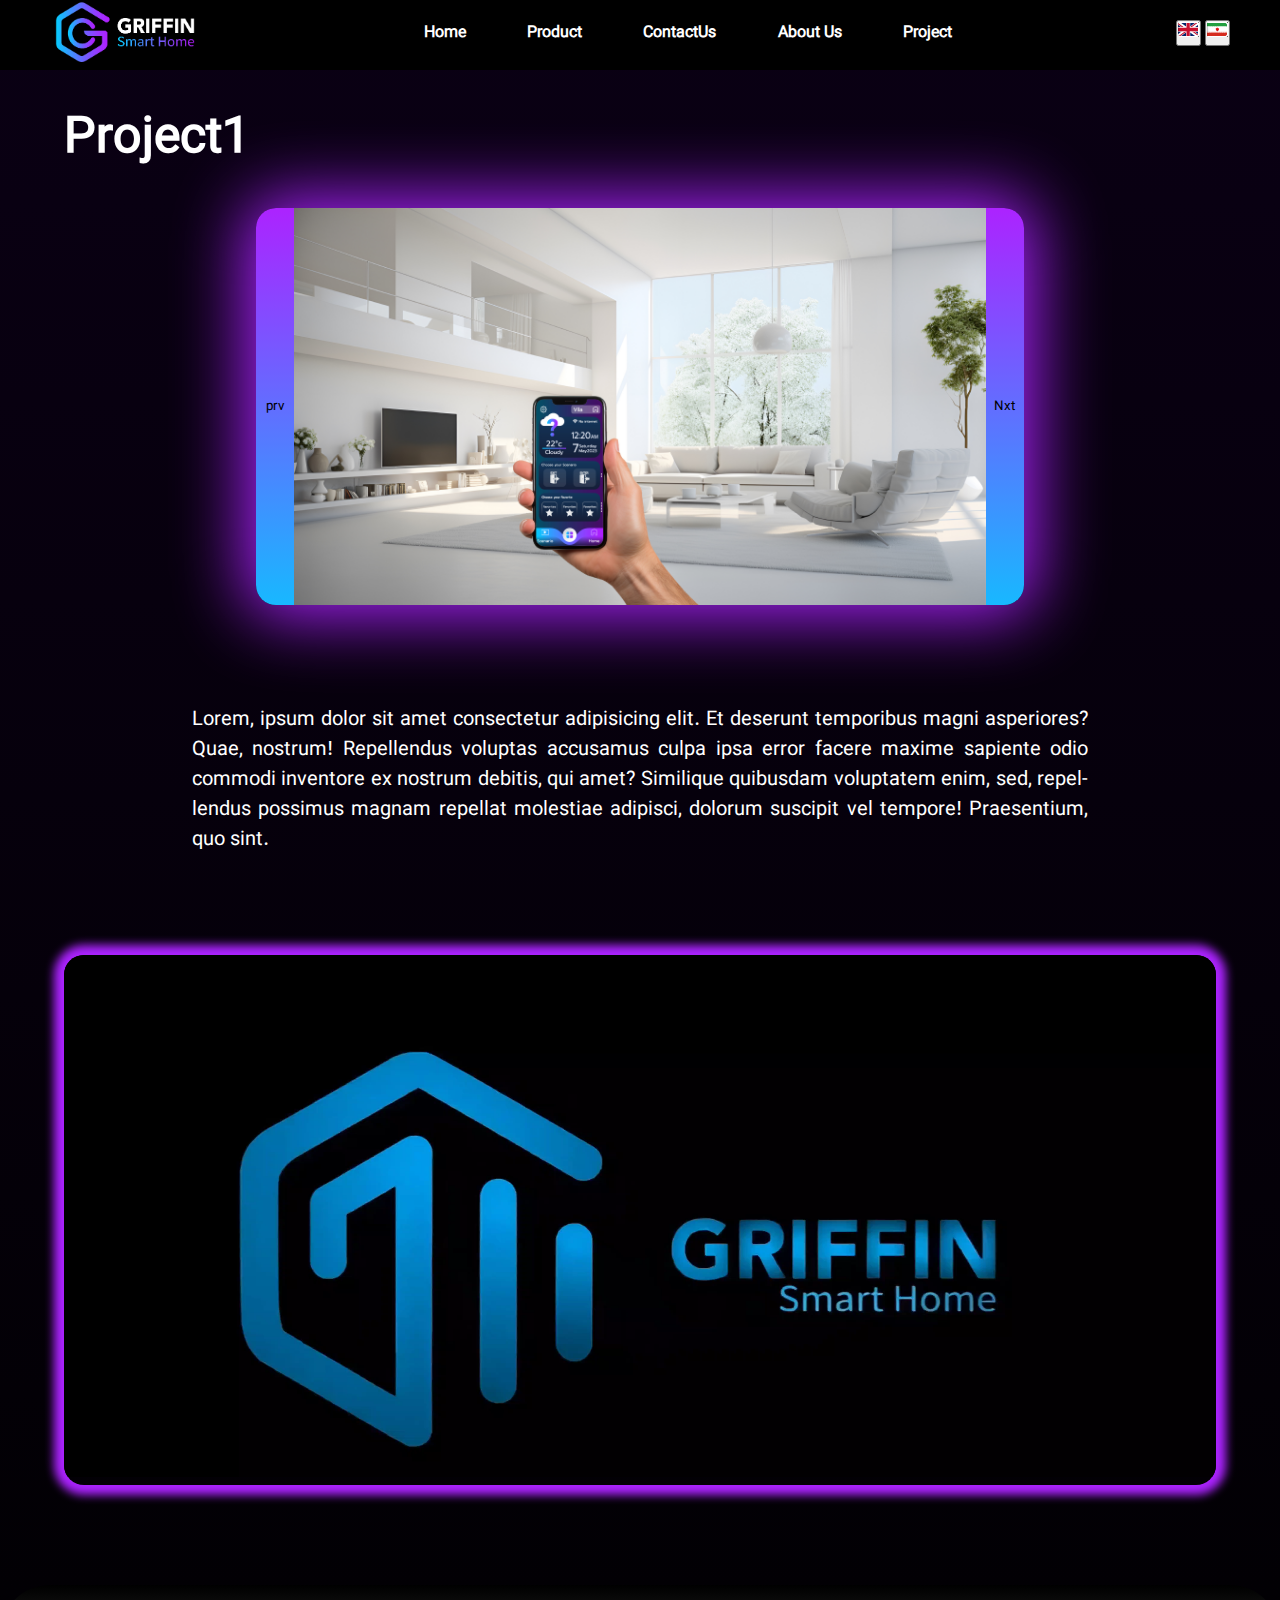
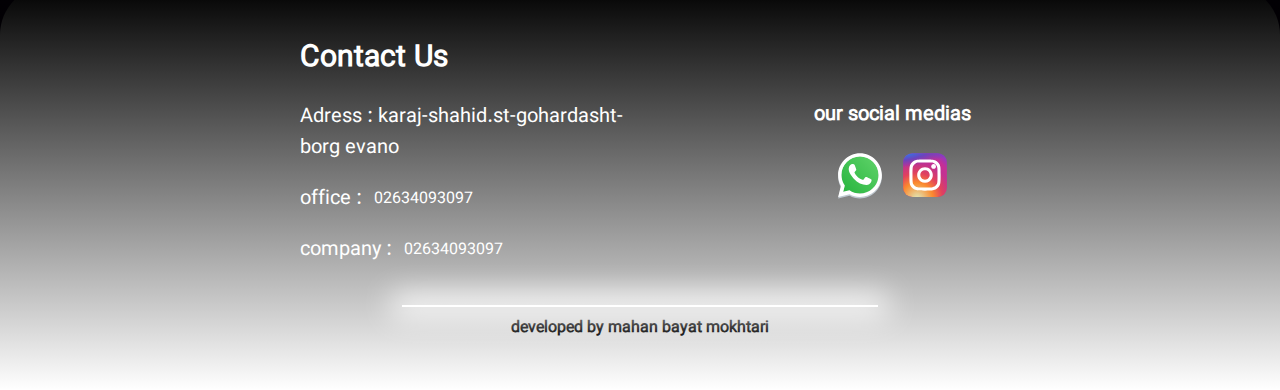
<file: projects/project-info/project-info.html>
<!DOCTYPE html>
<html lang="en">

<head>
    <meta charset="UTF-8">
    <meta name="viewport" content="width=device-width, initial-scale=1.0">
    <title>Document</title>
    <link rel="stylesheet" href="../../header/header.css">
    <link rel="stylesheet" href="../../footer/footer.css">
    <link rel="stylesheet" href="./project-info-style/project-info.css">
</head>

<body>
    <!-- header -->
    <header class="header">
        <div class="headerMainContent">

            <div class="logo-wraper">
                <img src="../../Img/LOGONEW-01.webp" alt="logo">
            </div>
            <div class="menoes-container">
                <ul class="menoes">

                    <li><a href="../../index.html" data-translate="Header-meno-griffin"></a></li>
                    <li><a href="../../products/products.html" data-translate="Header-meno-product"></a></li>
                    <li><a href="../../contact-us/contact-us.html" data-translate="Header-meno-contactUs"></a></li>
                    <li><a href="../../about-us/about-us.html" data-translate="Header-meno-aboutUs"></a></li>
                    <li><a href="../project.html" data-translate="Header-meno-project"></a></li>
                </ul>
                <div class="logo-burgermeno">
                    <svg id="Layer_1" data-name="Layer 1" xmlns="http://www.w3.org/2000/svg"
                        xmlns:xlink="http://www.w3.org/1999/xlink" viewBox="0 0 116 50">
                        <defs>
                            <style>
                                .cls-1,
                                .cls-2,
                                .cls-3 {
                                    fill: #fff;
                                }

                                .cls-2,
                                .cls-4,
                                .cls-5,
                                .cls-6 {
                                    fill-rule: evenodd;
                                }

                                .cls-7 {
                                    fill: url(#linear-gradient-4);
                                }

                                .cls-4 {
                                    fill: url(#linear-gradient-3);
                                }

                                .cls-5 {
                                    fill: url(#linear-gradient-2);
                                }

                                .cls-3 {
                                    clip-rule: evenodd;
                                }

                                .cls-6 {
                                    fill: url(#linear-gradient);
                                }

                                .cls-8 {
                                    clip-path: url(#clippath);
                                }
                            </style>
                            <linearGradient id="linear-gradient" x1="30.64" y1="30.3" x2="35.33" y2="30.3"
                                gradientUnits="userSpaceOnUse">
                                <stop offset="0" stop-color="#7a83ff" />
                                <stop offset="1" stop-color="#9986ff" />
                            </linearGradient>
                            <linearGradient id="linear-gradient-2" x1="40.31" y1="30.46" x2="45" y2="30.46"
                                gradientUnits="userSpaceOnUse">
                                <stop offset="0" stop-color="#9f82ff" />
                                <stop offset=".19" stop-color="#a282ff" />
                                <stop offset="1" stop-color="#af84ff" />
                            </linearGradient>
                            <linearGradient id="linear-gradient-3" x1="0" y1="25" x2="46.23" y2="25"
                                gradientUnits="userSpaceOnUse">
                                <stop offset="0" stop-color="#05ccff" />
                                <stop offset="0" stop-color="#05cbff" />
                                <stop offset=".36" stop-color="#4ea5ff" />
                                <stop offset=".66" stop-color="#8388ff" />
                                <stop offset=".88" stop-color="#a377ff" />
                                <stop offset="1" stop-color="#b071ff" />
                            </linearGradient>
                            <clipPath id="clippath">
                                <path class="cls-3"
                                    d="M66.1,32.17c-.71.37-1.45.63-2.22.79-.77.16-1.56.24-2.38.24s-1.63-.13-2.35-.4c-.72-.27-1.34-.65-1.87-1.15-.53-.5-.94-1.1-1.23-1.8-.29-.7-.44-1.49-.44-2.37s.15-1.68.44-2.38c.29-.7.7-1.31,1.23-1.81.53-.5,1.15-.89,1.87-1.16.72-.27,1.5-.4,2.35-.4s1.67.11,2.42.32c.74.21,1.39.58,1.95,1.09l-1.69,1.84c-.33-.35-.7-.61-1.12-.78-.42-.17-.94-.26-1.56-.26-.51,0-.98.09-1.4.27-.42.18-.78.42-1.07.74-.29.31-.52.68-.68,1.11-.16.43-.24.9-.24,1.42s.08.96.24,1.4c.16.43.39.8.68,1.11.29.31.65.55,1.07.73.42.18.89.27,1.4.27s.99-.06,1.37-.18c.38-.12.68-.24.91-.35v-1.78h-1.96v-2.22h4.28v5.72Z" />
                            </clipPath>
                            <linearGradient id="linear-gradient-4" x1="65.9" y1="38.7" x2="116" y2="38.7"
                                xlink:href="#linear-gradient-3" />
                        </defs>
                        <path class="cls-6"
                            d="M32.98,16.06c-1.29,0-2.34,1.05-2.34,2.34v23.79c0,1.29,1.05,2.34,2.34,2.34s2.34-1.05,2.34-2.34v-23.79c0-1.29-1.05-2.34-2.34-2.34Z" />
                        <path class="cls-5"
                            d="M42.66,21.7c-1.29,0-2.34,1.05-2.34,2.34v12.84c0,1.29,1.05,2.34,2.34,2.34s2.34-1.05,2.34-2.34v-12.84c0-1.29-1.05-2.34-2.34-2.34Z" />
                        <path class="cls-4"
                            d="M45.06,11.99L30.05,3.34h0S24.72.42,24.72.42c-2.35-1.09-5.2.3-5.2.3L3.41,9.85C-.58,12.1.03,16.43.03,16.43v12.44h0s.2,5.64.2,5.64c.42,3.67,2.89,5.02,3.65,5.38l17.06,9.8c.43.25.91.35,1.38.31,1.25-.05,2.25-1.07,2.25-2.33V13.35c.1-.53.01-1.09-.27-1.59-.65-1.12-2.08-1.5-3.2-.86l-11.01,6.35c-.89.51-1.31,1.52-1.13,2.47v6.68c0,1.18.96,2.28,2.13,2.38,1.39.12,2.55-.97,2.55-2.33v-5.86l6.24-3.6v26.66l-13.61-7.9c-.23-.14-.45-.28-.67-.42-.49-1.1-.66-3.84-.66-3.84,0,0-.1-12.77-.07-14.8.02-2.03,2.38-3.36,2.38-3.36l15.37-8.71.16-.08,19.95,11.5c1.12.65,2.55.26,3.2-.86.65-1.12.26-2.55-.86-3.19Z" />
                        <g>
                            <g>
                                <g>
                                    <path class="cls-2"
                                        d="M66.1,32.17c-.71.37-1.45.63-2.22.79-.77.16-1.56.24-2.38.24s-1.63-.13-2.35-.4c-.72-.27-1.34-.65-1.87-1.15-.53-.5-.94-1.1-1.23-1.8-.29-.7-.44-1.49-.44-2.37s.15-1.68.44-2.38c.29-.7.7-1.31,1.23-1.81.53-.5,1.15-.89,1.87-1.16.72-.27,1.5-.4,2.35-.4s1.67.11,2.42.32c.74.21,1.39.58,1.95,1.09l-1.69,1.84c-.33-.35-.7-.61-1.12-.78-.42-.17-.94-.26-1.56-.26-.51,0-.98.09-1.4.27-.42.18-.78.42-1.07.74-.29.31-.52.68-.68,1.11-.16.43-.24.9-.24,1.42s.08.96.24,1.4c.16.43.39.8.68,1.11.29.31.65.55,1.07.73.42.18.89.27,1.4.27s.99-.06,1.37-.18c.38-.12.68-.24.91-.35v-1.78h-1.96v-2.22h4.28v5.72Z" />
                                    <g class="cls-8">
                                        <rect class="cls-1" x="55.61" y="21.73" width="10.49" height="11.47" />
                                    </g>
                                </g>
                                <path class="cls-1"
                                    d="M68.21,22.01h4.24c.56,0,1.09.05,1.58.16.5.11.93.29,1.31.54.38.26.68.6.89,1.02.22.43.32.96.32,1.59,0,.76-.2,1.42-.6,1.95-.4.54-.98.88-1.75,1.03l2.77,4.61h-2.9l-2.26-4.36h-1.19v4.36h-2.42v-10.92ZM70.63,26.53h1.42c.23,0,.46,0,.69-.02.24-.01.45-.06.65-.14.2-.08.36-.21.48-.37.12-.17.18-.4.18-.69,0-.27-.05-.48-.16-.65-.11-.17-.26-.3-.44-.39-.18-.09-.38-.15-.6-.17-.22-.03-.44-.04-.66-.04h-1.57v2.49Z" />
                                <rect class="cls-1" x="78.17" y="22.01" width="2.42" height="10.92" />
                                <polygon class="cls-1"
                                    points="82.88 22.01 90.21 22.01 90.21 24.23 85.27 24.23 85.27 26.45 89.83 26.45 89.83 28.67 85.27 28.67 85.27 32.93 82.88 32.93 82.88 22.01" />
                                <polygon class="cls-1"
                                    points="92.02 22.01 99.35 22.01 99.35 24.23 94.41 24.23 94.41 26.45 98.97 26.45 98.97 28.67 94.41 28.67 94.41 32.93 92.02 32.93 92.02 22.01" />
                                <rect class="cls-1" x="101.02" y="22.01" width="2.42" height="10.92" />
                                <polygon class="cls-1"
                                    points="105.63 22.01 108.9 22.01 113.56 29.59 113.58 29.59 113.58 22.01 116 22.01 116 32.93 112.85 32.93 108.07 25.15 108.05 25.15 108.05 32.93 105.63 32.93 105.63 22.01" />
                            </g>
                            <path class="cls-7"
                                d="M112.79,39.1c.1-.85.69-1.33,1.34-1.33.73,0,1.16.47,1.16,1.32h-2.5ZM114.27,41.69c.64,0,1.14-.2,1.56-.45l-.28-.48c-.35.21-.72.34-1.17.34-.9,0-1.51-.59-1.57-1.5h3.16c.02-.11.03-.26.03-.41,0-1.23-.68-2.01-1.87-2.01-1.08,0-2.12.86-2.12,2.25s1,2.25,2.25,2.25h0ZM104.36,41.59h.79v-3.11c.43-.44.82-.66,1.17-.66.6,0,.88.34.88,1.15v2.62h.79v-3.11c.44-.44.81-.66,1.18-.66.6,0,.88.34.88,1.15v2.62h.79v-2.72c0-1.1-.46-1.68-1.43-1.68-.57,0-1.06.34-1.55.82-.19-.5-.58-.82-1.29-.82-.56,0-1.05.33-1.47.73h-.03l-.07-.62h-.66v4.29h0ZM100.95,41.09c-.81,0-1.36-.66-1.36-1.64s.55-1.65,1.36-1.65,1.36.67,1.36,1.65-.55,1.64-1.36,1.64ZM100.95,41.69c1.15,0,2.17-.82,2.17-2.24s-1.02-2.25-2.17-2.25-2.17.82-2.17,2.25,1.02,2.24,2.17,2.24ZM92.91,41.59h.81v-2.73h2.95v2.73h.81v-5.79h-.81v2.43h-2.95v-2.43h-.81v5.79ZM89.11,41.69c.29,0,.61-.08.87-.16l-.15-.55c-.15.06-.37.12-.53.12-.54,0-.72-.3-.72-.82v-2.38h1.28v-.59h-1.28v-1.2h-.67l-.1,1.2-.73.04v.55h.7v2.38c0,.86.34,1.44,1.33,1.44v-.03ZM84.28,41.59h.79v-2.76c.32-.72.79-.99,1.19-.99.18,0,.29.03.45.07l.15-.64c-.15-.06-.29-.09-.5-.09-.53,0-1.01.34-1.34.89h-.03l-.07-.79h-.66v4.29h.02ZM80.71,41.11c-.46,0-.82-.19-.82-.68,0-.55.53-.9,2.11-1.08v1.19c-.45.36-.83.57-1.29.57ZM80.49,41.69c.58,0,1.1-.28,1.55-.63h.03l.07.51h.66v-2.63c0-1.07-.48-1.77-1.63-1.77-.75,0-1.41.3-1.85.56l.31.49c.37-.22.86-.46,1.4-.46.76,0,.97.53.97,1.09-2,.2-2.88.67-2.88,1.61,0,.78.59,1.23,1.37,1.23h0ZM71.41,41.59h.79v-3.11c.43-.44.82-.66,1.17-.66.6,0,.88.34.88,1.15v2.62h.79v-3.11c.44-.44.81-.66,1.18-.66.6,0,.88.34.88,1.15v2.62h.79v-2.72c0-1.1-.46-1.68-1.43-1.68-.57,0-1.06.34-1.55.82-.19-.5-.58-.82-1.29-.82-.56,0-1.05.33-1.47.73h-.03l-.07-.62h-.66v4.29h0ZM68.1,41.69c1.33,0,2.16-.73,2.16-1.65,0-.87-.57-1.26-1.3-1.55l-.91-.35c-.49-.19-1.04-.41-1.04-.96,0-.52.47-.85,1.19-.85.59,0,1.05.21,1.44.55l.43-.48c-.44-.42-1.11-.72-1.87-.72-1.15,0-1.99.65-1.99,1.54s.7,1.26,1.29,1.49l.91.37c.6.24,1.06.42,1.06,1.02s-.49.95-1.32.95c-.66,0-1.3-.28-1.75-.72l-.48.5c.55.53,1.32.87,2.21.87h-.02Z" />
                        </g>
                    </svg>
                </div>

            </div>
            <div class="changeLanguage">
                <button onclick="loadLanguage('en')" class="change-language-btn">
                    <img src="../../Img/eng-flag.jpg" alt="">
                </button>
                <button onclick="loadLanguage('fa')" class="change-language-btn">
                    <img src="../../Img/Iran-flag.jpg" alt="fa-language">
                </button>
            </div>
            <div class="burgermenoContainerDiv">
                <div class="line1"></div>
                <div class="line2"></div>
                <div class="line3"></div>
            </div>
        </div>
    </header>
    <!-- main -->
     <main class="PRJ-INFO-main">
        <section class="PRJ-title-section">
            <h1 class="PRJ-title">Project1</h1>
        </section>
        <section class="PRJ-INFO-image-slider-section">
            <div class="PRJ-INFO-image-slider-prev-btn">
                <button>prv</button>
            </div>
            <div class="PRJ-INFO-image-slider">
                <img src="../../Img/griffinApp.jpg" alt="">
            </div>
            <div class="PRJ-INFO-image-slider-next-btn">
                <button>Nxt</button>
            </div>
        </section>

            <section class="PRJ-INFO-text-section">
                <p>
                    Lorem, ipsum dolor sit amet consectetur adipisicing elit. Et deserunt temporibus magni asperiores? Quae, nostrum! Repellendus voluptas accusamus culpa ipsa error facere maxime sapiente odio commodi inventore ex nostrum debitis, qui amet? Similique quibusdam voluptatem enim, sed, repellendus possimus magnam repellat molestiae adipisci, dolorum suscipit vel tempore! Praesentium, quo sint.
                </p>
            </section>
            <section class="PRJ-INFO-video-section">
                <video src="../../Img/Logomotion2k.mp4"></video>
            </section>

     </main>
    <!-- footer -->
    <footer class="footer">
        <div class="footerShape1"></div>
        <div class="footerShape2"></div>
        <div class="footerShape3"></div>
        <div class="footerRow1">
            <div class="footerColumn1">
                <h3 class="footerColumn1-h3" data-translate="footerColumn1-h3-title"></h3>
                <h6 class="footerColumn1-h6" data-translate="footerColumn1-h6-address"></h6>
                <div class="footerColumn1-numbersBox">
                    <h6 class="footerColumn1-h6" data-translate="footerColumn1-h6-office"></h6>
                    <a class="footerColumn1-a" data-translate="footerColumn1-h6-officeNumber"></a>
                </div>
                <div class="footerColumn1-numbersBox">
                    <h6 class="footerColumn1-h6" data-translate="footerColumn1-h6-company"></h6>
                    <a class="footerColumn1-a" data-translate="footerColumn1-h6-officeNumber"></a>
                </div>
            </div>
            <div class="footerColumn2">
                <h5 class="social-medias-title" data-translate="footerColumn2-social-medias-title"></h5>
                <div class="social-medias-icons">
                    <svg class="social-icon" width="50px" height="50px" viewBox="0 0 32 32" fill="none"
                        xmlns="http://www.w3.org/2000/svg">
                        <path fill-rule="evenodd" clip-rule="evenodd"
                            d="M16 31C23.732 31 30 24.732 30 17C30 9.26801 23.732 3 16 3C8.26801 3 2 9.26801 2 17C2 19.5109 2.661 21.8674 3.81847 23.905L2 31L9.31486 29.3038C11.3014 30.3854 13.5789 31 16 31ZM16 28.8462C22.5425 28.8462 27.8462 23.5425 27.8462 17C27.8462 10.4576 22.5425 5.15385 16 5.15385C9.45755 5.15385 4.15385 10.4576 4.15385 17C4.15385 19.5261 4.9445 21.8675 6.29184 23.7902L5.23077 27.7692L9.27993 26.7569C11.1894 28.0746 13.5046 28.8462 16 28.8462Z"
                            fill="#BFC8D0" />
                        <path
                            d="M28 16C28 22.6274 22.6274 28 16 28C13.4722 28 11.1269 27.2184 9.19266 25.8837L5.09091 26.9091L6.16576 22.8784C4.80092 20.9307 4 18.5589 4 16C4 9.37258 9.37258 4 16 4C22.6274 4 28 9.37258 28 16Z"
                            fill="url(#paint0_linear_87_7264)" />
                        <path fill-rule="evenodd" clip-rule="evenodd"
                            d="M16 30C23.732 30 30 23.732 30 16C30 8.26801 23.732 2 16 2C8.26801 2 2 8.26801 2 16C2 18.5109 2.661 20.8674 3.81847 22.905L2 30L9.31486 28.3038C11.3014 29.3854 13.5789 30 16 30ZM16 27.8462C22.5425 27.8462 27.8462 22.5425 27.8462 16C27.8462 9.45755 22.5425 4.15385 16 4.15385C9.45755 4.15385 4.15385 9.45755 4.15385 16C4.15385 18.5261 4.9445 20.8675 6.29184 22.7902L5.23077 26.7692L9.27993 25.7569C11.1894 27.0746 13.5046 27.8462 16 27.8462Z"
                            fill="white" />
                        <path
                            d="M12.5 9.49989C12.1672 8.83131 11.6565 8.8905 11.1407 8.8905C10.2188 8.8905 8.78125 9.99478 8.78125 12.05C8.78125 13.7343 9.52345 15.578 12.0244 18.3361C14.438 20.9979 17.6094 22.3748 20.2422 22.3279C22.875 22.2811 23.4167 20.0154 23.4167 19.2503C23.4167 18.9112 23.2062 18.742 23.0613 18.696C22.1641 18.2654 20.5093 17.4631 20.1328 17.3124C19.7563 17.1617 19.5597 17.3656 19.4375 17.4765C19.0961 17.8018 18.4193 18.7608 18.1875 18.9765C17.9558 19.1922 17.6103 19.083 17.4665 19.0015C16.9374 18.7892 15.5029 18.1511 14.3595 17.0426C12.9453 15.6718 12.8623 15.2001 12.5959 14.7803C12.3828 14.4444 12.5392 14.2384 12.6172 14.1483C12.9219 13.7968 13.3426 13.254 13.5313 12.9843C13.7199 12.7145 13.5702 12.305 13.4803 12.05C13.0938 10.953 12.7663 10.0347 12.5 9.49989Z"
                            fill="white" />
                        <defs>
                            <linearGradient id="paint0_linear_87_7264" x1="26.5" y1="7" x2="4" y2="28"
                                gradientUnits="userSpaceOnUse">
                                <stop stop-color="#5BD066" />
                                <stop offset="1" stop-color="#27B43E" />
                            </linearGradient>
                        </defs>
                    </svg>
                    <svg class="social-icon" width="50px" height="50px" viewBox="0 0 32 32" fill="none"
                        xmlns="http://www.w3.org/2000/svg">
                        <rect x="2" y="2" width="28" height="28" rx="6" fill="url(#paint0_radial_87_7153)" />
                        <rect x="2" y="2" width="28" height="28" rx="6" fill="url(#paint1_radial_87_7153)" />
                        <rect x="2" y="2" width="28" height="28" rx="6" fill="url(#paint2_radial_87_7153)" />
                        <path
                            d="M23 10.5C23 11.3284 22.3284 12 21.5 12C20.6716 12 20 11.3284 20 10.5C20 9.67157 20.6716 9 21.5 9C22.3284 9 23 9.67157 23 10.5Z"
                            fill="white" />
                        <path fill-rule="evenodd" clip-rule="evenodd"
                            d="M16 21C18.7614 21 21 18.7614 21 16C21 13.2386 18.7614 11 16 11C13.2386 11 11 13.2386 11 16C11 18.7614 13.2386 21 16 21ZM16 19C17.6569 19 19 17.6569 19 16C19 14.3431 17.6569 13 16 13C14.3431 13 13 14.3431 13 16C13 17.6569 14.3431 19 16 19Z"
                            fill="white" />
                        <path fill-rule="evenodd" clip-rule="evenodd"
                            d="M6 15.6C6 12.2397 6 10.5595 6.65396 9.27606C7.2292 8.14708 8.14708 7.2292 9.27606 6.65396C10.5595 6 12.2397 6 15.6 6H16.4C19.7603 6 21.4405 6 22.7239 6.65396C23.8529 7.2292 24.7708 8.14708 25.346 9.27606C26 10.5595 26 12.2397 26 15.6V16.4C26 19.7603 26 21.4405 25.346 22.7239C24.7708 23.8529 23.8529 24.7708 22.7239 25.346C21.4405 26 19.7603 26 16.4 26H15.6C12.2397 26 10.5595 26 9.27606 25.346C8.14708 24.7708 7.2292 23.8529 6.65396 22.7239C6 21.4405 6 19.7603 6 16.4V15.6ZM15.6 8H16.4C18.1132 8 19.2777 8.00156 20.1779 8.0751C21.0548 8.14674 21.5032 8.27659 21.816 8.43597C22.5686 8.81947 23.1805 9.43139 23.564 10.184C23.7234 10.4968 23.8533 10.9452 23.9249 11.8221C23.9984 12.7223 24 13.8868 24 15.6V16.4C24 18.1132 23.9984 19.2777 23.9249 20.1779C23.8533 21.0548 23.7234 21.5032 23.564 21.816C23.1805 22.5686 22.5686 23.1805 21.816 23.564C21.5032 23.7234 21.0548 23.8533 20.1779 23.9249C19.2777 23.9984 18.1132 24 16.4 24H15.6C13.8868 24 12.7223 23.9984 11.8221 23.9249C10.9452 23.8533 10.4968 23.7234 10.184 23.564C9.43139 23.1805 8.81947 22.5686 8.43597 21.816C8.27659 21.5032 8.14674 21.0548 8.0751 20.1779C8.00156 19.2777 8 18.1132 8 16.4V15.6C8 13.8868 8.00156 12.7223 8.0751 11.8221C8.14674 10.9452 8.27659 10.4968 8.43597 10.184C8.81947 9.43139 9.43139 8.81947 10.184 8.43597C10.4968 8.27659 10.9452 8.14674 11.8221 8.0751C12.7223 8.00156 13.8868 8 15.6 8Z"
                            fill="white" />
                        <defs>
                            <radialGradient id="paint0_radial_87_7153" cx="0" cy="0" r="1"
                                gradientUnits="userSpaceOnUse"
                                gradientTransform="translate(12 23) rotate(-55.3758) scale(25.5196)">
                                <stop stop-color="#B13589" />
                                <stop offset="0.79309" stop-color="#C62F94" />
                                <stop offset="1" stop-color="#8A3AC8" />
                            </radialGradient>
                            <radialGradient id="paint1_radial_87_7153" cx="0" cy="0" r="1"
                                gradientUnits="userSpaceOnUse"
                                gradientTransform="translate(11 31) rotate(-65.1363) scale(22.5942)">
                                <stop stop-color="#E0E8B7" />
                                <stop offset="0.444662" stop-color="#FB8A2E" />
                                <stop offset="0.71474" stop-color="#E2425C" />
                                <stop offset="1" stop-color="#E2425C" stop-opacity="0" />
                            </radialGradient>
                            <radialGradient id="paint2_radial_87_7153" cx="0" cy="0" r="1"
                                gradientUnits="userSpaceOnUse"
                                gradientTransform="translate(0.500002 3) rotate(-8.1301) scale(38.8909 8.31836)">
                                <stop offset="0.156701" stop-color="#406ADC" />
                                <stop offset="0.467799" stop-color="#6A45BE" />
                                <stop offset="1" stop-color="#6A45BE" stop-opacity="0" />
                            </radialGradient>
                        </defs>
                    </svg>
                </div>
            </div>
        </div>
        <div class="developerNameBox">
            <h4 class="developerName" data-translate="developerName"></h4>
        </div>
    </footer>
</body>
<script src="../../header/header.js"></script>
<script src="../../bilingual/project-info/script/project-info-bilingual.js"></script>
</html>
</file>
<file: griffin-css/griffin.css>
/*     padding: 30px 50px 10px 50px;
 */

body {
    box-sizing: border-box;
    padding: 0px;
    margin: 0px;
    /* overflow-x: hidden; */
}

* {
    margin: 0px;
    padding: 0px;
    box-sizing: border-box;
}

p {
    text-align: justify;
    text-justify: inter-word;
    hyphens: auto;
    word-wrap: break-word;
    overflow-wrap: break-word;
    white-space: normal;
    word-break: break-word;
}

button {
    cursor: pointer;
    transition: all 0.5s 0.1s linear, box-shadow 0.1s 0s linear;

}

button:active {
    /* background-color: red; */
    box-shadow: 1px 1px 10px 10px aqua;
}


/* section1 styles */
.section1 {
    width: 100%;
    padding: 30px 50px 0px 50px;
    /* background-color: #0145a8; */
    background-image: linear-gradient(black,white);
    /* height: 820px; */
    border-bottom-left-radius: 20px;
    border-bottom-right-radius: 20px;
    /* position: relative; */
}

.section1-step1 {
    display: flex;
    align-items: center;
    justify-content: space-between;
}



.section1-info {
    width: 50%;
    animation-name: section1-info-shine;
    animation-duration: 1.5s;
    animation-delay: 0.2s;
    animation-timing-function: linear;
}

.section1-h1 {
    font-size: 50px;
    font-weight: 800;
    color: #FFFFFF;
    text-align: left;
    margin-bottom: 30px;
}

.section1-p {
    text-align: left;
    font-size: 18px;
    font-weight: 500;
    color: #BFD5FF;
    line-height: 25px;
    margin-bottom: 20px;
}

.seeProduct-btn-div {
    width: 250px;
    margin: 0px auto;

}

.seeProduct-btn {
    font-size: 16px;
    font-weight: 500;
    color: #FFFFFF;
    background-color: #2d7af7;
    border: none;
    width: 250px;
    height: 40px;
    border-radius: 10px;
    animation-name: seeproduct-btn-div-shine;
    animation-duration: 1.5s;
    animation-delay: 0.2s;
    animation-timing-function: linear;
    animation-iteration-count: 1;
    /* transition: all 0.5s 0.1s linear,box-shadow 0.1s 0s linear; */
    /* transition: ; */
}

.seeProduct-btn:hover {
    transform: scale(1.1);
}

.section1-img {
    width: 40%;
}

.headerIMG {
    width: 90%;
    height: 90%;
    animation-name: headerIMGshine;
    animation-duration: 1.5s;
    animation-delay: 0.2s;
    animation-timing-function: linear;
    animation-iteration-count: 1;
}

/* section1 step2 */
.section1-step2 {
    /* width: 700px; */
    margin: 70px auto 20px auto;
}

.section1-step2-h2 {
    color: #FFFFFF;
    font-weight: 700;
    font-size: 40px;
    text-align: center;
    margin-bottom: 20px;
}

.section2-step2-imgbox {
    width: 60%;
    /* height: 300px; */
    /* position: absolute; */
    /* bottom: -60px; */
    /* left: 50%; */
    /* transform: translateX(-50%); */
    margin: 10px auto 10px auto;
    transform: translateY(50px);
}

.section-1-step2-img {
    width: 100%;
    border-radius: 20px;
    animation-name: section-1-step2-img-shine;
    animation-timing-function: linear;
    animation-duration: 2.5s;
    animation-delay: 0.4s;

}

/* section2 */
.section-2 {
    width: 100%;
}

.section2-step1 {
    width: 600px;
    margin: 70px auto 20px auto;
}

.section2-h2 {
    font-weight: 900;
    text-align: center;
    font-size: 40px;
    /* width: 400px; */
    margin-right: auto;
    margin-left: auto;
}

.section2-p {
    font-weight: 600;
    text-align: center;
    line-height: 25px;
    margin-top: 20px;

}

.AboutGriffinApp-btnbox {
    /* width: 600px; */
    display: flex;
    align-items: center;
    justify-content: center;
    margin-top: 30px;
}

.AboutGriffinApp-btn {
    width: 250px;
    height: 40px;
    font-weight: 500;
    background-color: #0145a8;
    color: #FFFFFF;
    border: none;
    border-radius: 20px;
    text-align: center;
    line-height: 40px;
    /* transition: all 0.5s 0.1s linear; */
}

.AboutGriffinApp-btn:hover {
    transform: scale(1.1);
}

.section3 {
    width: 90%;
    background-color: #0145a8;
    margin: 30px auto 10px auto;
    padding: 30px 20px 30px 20px;
    border-radius: 20px;
}

.about-productsH3 {
    font-size: 35px;
    font-weight: 700;
    color: #FFFFFF;
    text-shadow: 3px 3px 3px #2d7af7;
    margin-bottom: 30px;
}

.product-field-h4 {
    font-size: 25px;
    font-weight: 600;
    /* color: #FFFFFF; */
}

.product-field-column2 {
    margin-top: 10px;
    font-size: 17px;
}

.Products-fields {
    display: flex;
    align-items: center;
    justify-content: space-between;
    flex-wrap: wrap;
    gap: 30px;
    width: 100%;
    /* height: 500px; */
}

.product-field {
    display: flex;
    align-items: center;
    justify-content: space-between;
    gap: 25px;
    padding: 20px 20px 20px 20px;
    width: 340px;
    height: 220px;
    background-color: #FFFFFF;
    filter: drop-shadow(5px 5px 10px #2d7af7);
    /* border: 1px solid #2d7af7; */
    border-radius: 20px;
    box-shadow: 1px 1px 129px 5px #2d7af7;
    cursor: pointer;
    position: relative;
    transition: all 0.5s 0.1s linear;
}

.product-field::after {
    content: "see about?";
    width: 90px;
    height: 25px;
    position: absolute;
    bottom: -34px;
    left: 36px;
    background-color: #FFFF;
    border-radius: 0px 999px;
    padding: 5px;
    visibility: hidden;
    opacity: 0;
    transition: all 0.5s 0.1s linear;
}

.product-field:hover {
    box-shadow: 2px 2px 10px 10px #2d7af7;
    transform: translateY(-10px);
}

.product-field:hover::after {
    visibility: visible;
    opacity: 1;
}

.product-field-column1 {
    height: 100%;
    position: relative;
    display: flex;
    align-items: center;
    justify-content: center;
}

.product-field-column1::after {
    position: absolute;
    content: "";
    width: 3px;
    height: 100%;
    background-color: #0145a8;
    left: 45px;
    top: 2px;

}

.product-field-iconbox {
    font-size: 16px;
}

/* section 4 */

.section4 {
    width: 90%;
    margin: 30px auto 30px auto;
    display: flex;
    align-items: center;
    justify-content: space-around;
}

.section4-info {
    width: 50%;
}

.section4-info-p {
    word-spacing: 2px;
    padding: 10px;
    margin: 0px;

    line-height: 1.6;
    /* font-size: 20px; */
    /* font-weight: 600; */
}

.section4-info-btnbox {
    display: flex;
    align-items: center;
    justify-content: center;
}

.section4-info-btn {
    margin-top: 20px;
    width: 250px;
    height: 40px;
    font-weight: 500;
    background-color: #0145a8;
    color: #FFFFFF;
    border: none;
    border-radius: 20px;
    text-align: center;
    line-height: 40px;
    /* transition: all 1s 0.1s linear; */
}

.section4-info-btn:hover {
    /* box-shadow: 1px 1px 10px 10px aqua; */
    transform: scale(1.1);
}

.section4-img {
    width: 40%;
    /* height: 400px; */
}

.section4-img img {
    width: 100%;
    height: 100%;
}

/* section 5 */
/* .section5 {} */
.section6-row1 {
    width: 90%;
    display: flex;
    align-items: center;
    justify-content: center;
    gap: 50px;
    margin: 80px auto 50px auto;
    position: relative;
}

.section6-row1::after {
    content: "";
    background-color: #2d7af7;
    position: absolute;
    /* box-shadow: 1px 1px 10px 6px #0145a8; */
    box-shadow: 0px 0px 30px 10px #2d7af7;
    width: 85%;
    /* height: 1px; */
    top: 200px;

}

.section6-grifin-honors-99,
.section6-grifin-honors-98 {
    position: relative;
    cursor: grab;
    width: 150px;
    height: 200px;
    transition: all 1s 0.1s linear;
}

.section6-grifin-honors-99 img,
.section6-grifin-honors-98 img {
    width: 100%;
    height: 100%;
}

.section6-grifin-honors-99:hover {
    transform: translateY(-15px);
}

.section6-grifin-honors-98:hover {
    transform: translateY(-15px);
}

.section6-grifin-honors-98::after {
    opacity: 0;
    visibility: hidden;
    content: "The best smart brand in 98";
    position: absolute;
    width: 130px;
    height: 47px;
    background-color: #2d7af7;
    color: white;
    border-radius: 20px;
    top: -59px;
    right: 5px;
    /* line-height: 40px; */
    text-align: center;
    padding: 5px;
    display: flex;
    align-items: center;
    justify-content: center;
    transition: all 1s 0.1s linear;
}

.section6-grifin-honors-99::after {
    opacity: 0;
    visibility: hidden;
    content: "The best smart brand in 99";
    position: absolute;
    width: 130px;
    height: 47px;
    background-color: #2d7af7;
    color: white;
    border-radius: 20px;
    top: -59px;
    right: 5px;
    /* line-height: 40px; */
    text-align: center;
    padding: 5px;
    display: flex;
    align-items: center;
    justify-content: center;
    transition: all 1s 0.1s linear;
}

.section6-grifin-honors-99:hover::after,
.section6-grifin-honors-98:hover::after {
    visibility: visible;
    opacity: 1;

}

.section6-row2 {
    display: flex;
    flex-direction: column;
    align-items: center;
    justify-content: center;
    gap: 20px;
    transform: translateY(-30px);
}

/* section 6 */
.section5 {
    width: 90%;
    margin: 30px auto 30px auto;
    display: flex;
    align-items: center;
    justify-content: space-around;
}

.section5-info {
    width: 40%;
}

.section5-info-p {
    word-spacing: 2px;
    padding: 10px;
    margin: 0px;

    line-height: 1.6;
    /* font-size: 20px; */
    /* font-weight: 600; */
}




.section5-img {
    width: 40%;
    height: 440px;
}

.section5-img img {
    width: 100%;
    height: 100%;
}

.section5-info-uls-griffin-defrences {
    display: flex;
    align-items: center;
    justify-content: center;
    margin-top: 40px;
}

.section5-info-uls-griffin-defrences {
    display: grid;
    grid-template-columns: repeat(2, 1fr);
}

.section5-info-uls-griffin-defrences-li {
    list-style-type: none;
    font-size: 20px;
    display: flex;
    align-items: center;
    justify-content: center;
}


/* footer */



/* .footerColumn3  */
/* keyFrames */
@keyframes section1-info-shine {
    0% {
        transform: translate(-120%);
    }

    100% {
        transform: translate(0);
    }
}

@keyframes headerIMGshine {
    0% {
        /* transform: rotateX(90deg); */
        transform: scale(0);
        opacity: 0;
        visibility: hidden;
    }

    100% {
        /* transform: rotateX(0deg); */
        transform: scale(1);
        opacity: 1;
        visibility: visible;

    }
}

@keyframes seeproduct-btn-div-shine {
    0% {
        transform: scale(0);
        opacity: 0;
        visibility: hidden;
    }

    100% {
        transform: scale(1);
        opacity: 1;
        visibility: visible;
    }
}

@keyframes section-1-step2-img-shine {
    0% {
        opacity: 0;
        transform: translateY(100px);
    }

    25% {
        opacity: 0.25;
        transform: translateY(75px);

    }

    50% {
        opacity: 0.50;
        transform: translateY(50px);

    }

    75% {
        opacity: 0.75;
        transform: translateY(25px);

    }

    100% {
        opacity: 1;
        transform: translateY(0px);

    }
}







/* responsive */
/* header */
@media (max-width : 1288px) {
    /* for section3 */
    .product-field {
        width: 45%;
    }

}




@media (max-width : 1033px) {
    /* for section2 */
    .section2-step2-imgbox {
        width: 70%;
    }
    /* for section3 */
    .product-field {
        width: 100%;
    }
}


@media (max-width : 750px) {
    /* for section 5 */
    .section5 {
        flex-direction: column;
    }

    .section5-img,
    .section5-info {
        width: 90%;
    }
    /* for section 1 */
    .section1-h1 {
        font-size: 35px;

    }


    /* for footer */



}

@media (max-width : 657px) {
    /* for section 4 */
    .section4 {
        flex-direction: column-reverse;
    }

    .section4-info {
        width: 100%;

    }

    .section4-img {
        width: 100%;
        height: 360px;
    }
    /* for section 1 */
    .section1-step1 {
        flex-direction: column-reverse;

    }
    /* for section 2 */
    .section2-step1 {
        width: 350px;
    }
    /* for section 1 */
    .section1 {
        padding: 30px 20px 0px 20px;
    }
    .section1-info {
        width: 100%;
    }
    .seeProduct-btn-box {
        display: flex;
        align-items: center;
        justify-content: center;
    }
    .section1-info .section1-h1,
    .section1-info .section1-p {
        text-align: center;
    }


    /* for section 3 */
    .section3 .Products-fields {
        justify-content: center;
    }

}

@media (max-width : 600px) {
    /* for section 2 */
    .section2-step2-imgbox {
        width: 90%;
    }
    /* for footer */
}

@media (max-width : 440px) {
    /* for section 3 */
    .secttion3 {
        padding: 30px 20px 30px 20px;
    }

    .section3 .product-field {
        height: 300px;
    }
}
</file>
<file: about-us/about-us-style/about-us.css>
body {
    margin: 0px;
    padding: 0px;
    box-sizing: border-box;
}
* {
    margin: 0px;
    padding: 0px;
    box-sizing: border-box;
}

.AU-main {
    width: 100%;
}
.AU-section1 {
    width: 100%;
    /* height: 150px; */
}
.videoHolder {
    width: 100%;
    /* height: 100%; */
    
}
.videoHolder video {
    width: 100%;
    /* height: 150px; */
}

/* section 2 */

.AU-section2 {
    width: 100%;
    padding: 10px 50px;
    margin: 30px;
}

.AU-section2-h1 {
    /* color: white; */
    font-size: 50px;
    font-weight: 800;
    text-align: right;
    margin: 25px;
}
.AU-section2-p {
    font-size: 20px;
    font-weight: 600;
    /* color: white; */
    text-align-last: right;
}
.AU-section3 {
    width: 100%;
    background-color: #0145a8;
    color: white;
    padding: 40px;
}
.AU-section3-title {
    text-align: center;
    font-size: 40px;
    font-weight: 800;
}
.AU-section3-content {
    display: flex;
    align-items: center;
    justify-content: center;
    margin: 25px;
}
.AU-section3-info {
    width: 50%;
    
}
/* .AU-section3-info-ul {
} */
.AU-section3-info-li {
    list-style: none;
    margin-bottom: 20px;
}
.AU-section3-info-li h3 {
    margin-bottom: 15px;
}
.AU-section3-img {
    width: 50%;
}

.AU-section3-img img {
    width: 100%;
}
</file>
<file: contact-us/css/contactus.css>
body {
  /* min-height: 1200px; */
  background: rgb(25, 35, 40);
  /* //background: #e6e6e6; */
}

/* .container {
  background-color:black;
  width: 100%;
} */

@keyframes canv {
  0% {
    transform: rotate(-5deg);
  }

  100% {
    transform: rotate(5deg);
  }

}

#cvs {
  animation-name: canv;
  animation-duration: 10s;
  animation-direction: alternate;
  animation-timing-function: ease-in-out;
  animation-iteration-count: infinite;
  overflow: hidden;
  margin-top: 60px;
}


/* main css */

body {
  margin: 0px;
  pad: 0px;
  background-color: #050d29;
}

#container {
  font-family: 'Roboto Slab', serif;
  color: white;
  background-color: #050d29;
  height: 620px;
  /* margin-top: 100px; */
  position: relative;
  overflow: hidden;
}

.CU-section1 {
  width: 60%;
  height: 500px;
  backdrop-filter: blur(2px);
  border-radius: 20px;
  position: absolute;
  left: 50%;
  transform: translateX(-50%);
  top: 40px;
  box-shadow: 0px 0px 26px -10px aqua;
}

.CU-section1-title {
  text-align: center;
  margin-top: 20px;
  margin-bottom: 20px;
}

.CU-section1-call {
  display: flex;
  align-items: center;
  justify-content: space-between;
  flex-direction: column;
  gap: 25px;
}

.CU-section1-call a {
  color: white;
  text-decoration: none;
}

.CU-section1-call1 {
  display: flex;
  align-items: center;
  justify-content: center;
  width: 80%;
  gap: 100px;
}

.CU-section1-call2 {
  display: flex;
  align-items: center;
  justify-content: center;
  width: 80%;
  gap: 100px;
}

.CU-section1-call3 {
  display: flex;
  align-items: center;
  justify-content: center;
  width: 80%;
  gap: 100px;
}

.CU-section1-social-medias {
  margin-top: 20px;
  margin-bottom: 20px;
  display: flex;
  align-items: center;
  justify-content: center;
  flex-direction: column;
  gap: 10px;
}

.CU-section1-social-medias-whatsApp,
.CU-section1-social-medias-instagram {
  display: flex;
  flex-direction: column;
  align-items: center;
  justify-content: center;
}

.CU-section1-address {
  padding: 0px 20px 0px 20px;
  text-align: center;
}

h1 {
  background: transparent;
  font-size: 50px;
  margin: 0;
  padding: 0;
}

small {
  font-size: 20px;
  margin: 0;
}

@media (max-width:768px) {
  .CU-section1 {
    width: 80%;
    height: 550px;
  }
  .CU-section1-call1,.CU-section1-call2,.CU-section1-call3 {
    gap: 60px;
  }
}
</file>
<file: projects/project-info/project-info-style/project-info.css>
body {
    background: linear-gradient(to bottom, #0a0014, #000000);
}

.PRJ-title-section {
    width: 90%;
    margin: 30px auto;
}

.PRJ-title {
    color: #FFFF;
    font-size: 50px;
}

.PRJ-INFO-image-slider-section {
    width: 60%;
    margin: 30px auto;
    box-shadow: 0px 0px 70px 10px #ac23ff;
    display: flex;
    align-items: stretch;
    justify-content: center;
    border-radius: 20px;
    overflow: hidden;
}

.PRJ-INFO-image-slider-prev-btn {
    width: 5%;
    max-height: 600px;
    border-radius: 20px 0px 0px 20px;

}

.PRJ-INFO-image-slider-prev-btn button {
    width: 100%;
    height: 100%;
    position: relative;
    background: linear-gradient(#ac23ff, #18b8ff);
    border: none;
    outline: none;
}


.PRJ-INFO-image-slider {
    width: 90%;
}

.PRJ-INFO-image-slider img {
    width: 100%;
    height: 100%;
}

.PRJ-INFO-image-slider-next-btn {
    width: 5%;
    border-radius: 0px 20px 20px 0px;
    max-height: 600px;
}

.PRJ-INFO-image-slider-next-btn button {
    width: 100%;
    position: relative;
    height: 100%;
    background: linear-gradient(#ac23ff, #18b8ff);
    border: none;
    outline: none;
}

.PRJ-INFO-image-slider-next-btn button:active {
    box-shadow: -20px 3px 20px 0px #18b8ff;
}

.PRJ-INFO-image-slider-prev-btn button:active {
    box-shadow: 20px 3px 20px 0px #18b8ff;
}

.PRJ-INFO-text-section {
    width: 70%;
    margin: 100px auto;
    color: #FFFF;
}

.PRJ-INFO-text-section p {
    font-size: 20px;
    line-height: 30px;
}

.PRJ-INFO-video-section {
    width: 90%;
    margin: 40px auto 100px auto;
    box-shadow: 0px 0px 10px 10px #ac23ff;
    border-radius: 20px;
    overflow: hidden;
}


.PRJ-INFO-video-section video {
    width: 100%;
    height: 100%;
}



@media (max-width:1000px) {
    .PRJ-INFO-image-slider-section {
        width: 80%;
    }

    .PRJ-INFO-image-slider-prev-btn {
        width: 7%;
    }

    .PRJ-INFO-image-slider-next-btn {
        width: 7%;
    }
}

@media (max-width:768px) {
    .PRJ-INFO-image-slider-section {
        width: 90%;
    }
}
</file>
<file: header/header.css>
/* normalize */
body {
    box-sizing: border-box;
    padding: 0px;
    margin: 0px;
    /* overflow-x: hidden; */
}
@font-face {
    font-family: 'vazir';
    src: url('../fonts/Vazir.woff2') format("woff2"),url('/fonts/Vazir.woff') format("woff");
}
* {
    margin: 0px;
    padding: 0px;
    box-sizing: border-box;
    font-family: 'vazir',vazir;
}

p {
    text-align: justify;
    text-justify: inter-word;
    hyphens: auto;
    word-wrap: break-word;
    overflow-wrap: break-word;
    white-space: normal;
    word-break: break-word;
}

button {
    cursor: pointer;
    transition: all 0.5s 0.1s linear, box-shadow 0.1s 0s linear;

}


button:active {
    /* background-color: red; */
    box-shadow: 1px 1px 10px 10px aqua;
}




/* main */


.header {
    /* width: 100%; */
    height: 70PX;
    background-color: #0a1a4f;
    background-color: black;
    padding: 30px 50px 10px 50px;
    direction: ltr;
    /* text-align: center; */
    /* line-height: 70px; */
}

.headerMainContent {
    padding: 30px 50px 30px 50px;
    /* width: 100%; */
    height: 65PX;
    line-height: 40px;
    /* padding-bottom: 20px; */
    /* background-color: #0a1a4f; */
    background-color: black;
    display: flex;
    align-items: center;
    justify-content: space-between;
    position: fixed;
    left: 0px;
    right: 0px;
    top: 0px;
    z-index: 2;
    border-radius: 0px 0px 10px 10px;

}

.logo-wraper {
    /* color: aqua; */
    width: 150px;
    height: 65px;
    line-height: 50px;
    text-align: center;
}

.logo-wraper img {
    width: 100%;
    height: 100%;
}

.menoes-container {
    width: 50%;
}

.logo-burgermeno {
    width: 100px;
    height: 100px;
    display: none;
}

.logo-burgermeno img {
    width: 100%;
    height: 100%;
}

.burgermenoContainerDiv {
    display: none;
    /* flex-direction: column;
    justify-content: center;
    align-items: center;
    justify-content: space-between; */
    width: 30px;
    height: 20px;
    position: relative;
    right: 0px;
    top: 0px;
    cursor: pointer;
}


.line1 {
    width: 28px;
    height: 2px;
    /* background-color: #0145a8; */
    background-color: #9c33ff;
    transition: all 1s 0.1s linear;
}

.line2 {
    width: 28px;
    height: 2px;
    /* background-color: #0145a8; */
    background-color: #9c33ff;
    transition: all 1s 0s linear;
}

.line3 {
    width: 28px;
    height: 2px;
    background-color: #9c33ff;
    /* background-color: #0145a8; */
    transition: all 1s 0.1s linear;
}

.menoes {
    display: flex;
    align-items: center;
    justify-content: space-around;
    list-style-type: none;
}

.meno-logo-burger {
    display: none;
}

.menoes li a {
    color: white;
    font-weight: 600;
    text-decoration: none;
}

.menoes li {
    position: relative;
}

.menoes li::after {
    content: "";
    width: 80%;
    height: 2px;
    position: absolute;
    /* background-color: aqua; */
    background: linear-gradient(90deg, #13befe, #9c33ff);
    left: 50%;
    transform: translateX(-50%) scale(0%);
    top: 33px;
    transition: all 0.2s 0.1s ease;
}

.menoes li:hover::after {
    transform: translateX(-50%) scale(1);
}

/* key frames */


@keyframes logo-burgermeno-shine {
    0% {
        transform: translateX(175px) scale(0);
    }

    100% {
        transform: translateX(0px) scale(1);
    }
}
@keyframes logo-burgermeno-fall {
    0% {
        transform: translateX(0px) scale(1);
    }

    100% {
        transform: translateX(175px) scale(0);
    }

}


/* medias */


@media (max-width : 768px) {
    /* for header */
        .logo-burgermeno {
        display: block;
        margin-top: 50px;
        margin-right: auto;
        margin-left: auto;

    }

    .logo-burgermeno-shineAnimate {
        animation-name: logo-burgermeno-shine;
        animation-duration: 1s;
        /* animation-delay: 1s; */
        animation-timing-function: linear;
    }

    .logo-burgermeno-fallAnimate {
        animation-name: logo-burgermeno-fall;
        animation-duration: 1s;
        /* animation-delay: 1s; */
        animation-timing-function: linear;

    }

    .burgermenoContainerDiv {
        display: flex;
        align-items: center;
        flex-direction: column;
        justify-content: space-between;
        visibility: visible;
    }

    .menoes {
        flex-direction: column;
        gap: 20px;
    }

    .menoes li {
        font-size: 25px;
    }


    .header .menoes-container {
        width: 250px;
        height: 100%;
        position: fixed;
        right: -250px;
        top: 0px;
        /* bottom: -20px; */
        /* background-color: #0a1a4f; */
        background-color: black;
        padding-top: 100px;
        transition: all 1s 0.1s linear;
        border-top-left-radius: 20px;
        border-bottom-left-radius: 20px;
    }
}
</file>
<file: footer/footer.css>
/* normalize */
body {
    box-sizing: border-box;
    padding: 0px;
    margin: 0px;
    /* overflow-x: hidden; */
}

* {
    margin: 0px;
    padding: 0px;
    box-sizing: border-box;
}

p {
    text-align: justify;
    text-justify: inter-word;
    hyphens: auto;
    word-wrap: break-word;
    overflow-wrap: break-word;
    white-space: normal;
    word-break: break-word;
}

button {
    cursor: pointer;
    transition: all 0.5s 0.1s linear, box-shadow 0.1s 0s linear;

}

button:active {
    /* background-color: red; */
    box-shadow: 1px 1px 10px 10px aqua;
}




/* main */



.footer {
    /* width: 100%; */
    /* height: 500px; */
    /* background-color: #0145a8; */
    background: linear-gradient(black,white);
    border-radius: 50px 50px 0px 0px;
    padding: 50px 300px 20px 300px;
    position: relative;
    overflow: hidden;
    /* direction: ltr; */
}

.footerRow1 {
    display: flex;
    align-items: center;
    justify-content: space-between;
}

.footerColumn1 {
    width: 50%;
    display: flex;
    flex-direction: column;
    align-items: left;
    gap: 20px;
    position: relative;
    z-index: 1;
    /* justify-content: ; */
}

.footerColumn1-h3 {
    color: #FFFFFF;
    font-size: 30px;
    font-weight: 700;
    /* text-align: center; */

}

.footerColumn1-h6 {
    color: #FFFFFF;
    font-weight: 500;
    font-size: 20px;
    /* text-align: center; */
}
.footerColumn1-numbersBox {
    display: flex;
    align-items: center;
    gap: 12px;
}
.footerColumn1-numbersBox a {
    color: #FFFFFF;
}

.footerColumn2 {
    /* width: 50%; */
    width: 176px;
    display: flex;
    flex-direction: column;
    align-items: center;
    justify-content: space-around;
    gap: 20px;
}

.social-icon {
    cursor: pointer;
    transition: all 0.4s 0.1s linear;
}

.social-icon:hover {
    transform: scale(1.1);
}

.social-medias-title {
    color: #FFFFFF;
    font-weight: 600;
    font-size: 20px;
    text-align: center;
}

.social-medias-icons {
    display: flex;
    align-items: center;
    justify-content: center;
    gap: 15px;
    /* padding-right: 20px; */
}

.developerNameBox {
    width: 100%;
    display: flex;
    align-items: center;
    justify-content: center;
    margin-top: 50px;
    margin-bottom: 30px;
    position: relative;

}

.developerNameBox::after {
    content: "";
    width: 70%;
    height: 2px;
    background-color: white;
    /* background: linear-gradient(90deg, black, white); */
    /* filter: blur(1px); */
    position: absolute;
    top: -10px;
    box-shadow: 0px 0px 30px 10px white;
}

.footerShape1 {
    display: none;
    width: 140px;
    height: 140px;
    border-radius: 100%;
    background-color: #9c33ff;
    /* background: linear-gradient(90deg, #13befe, #9c33ff); */
    position: absolute;
    left: -31px;
    top: 79px;
    box-shadow: 1px 1px 11px 9px #9c33ff;
    animation-name: footerShape1-animation;
    animation-duration: 2s;
    animation-delay: 0s;
    animation-iteration-count: infinite;
    animation-direction: alternate-reverse;
    animation-timing-function: linear;
}

.footerShape2 {
    display: none;
    width: 140px;
    height: 140px;
    border-radius: 100%;
    background-color: #2d7af7;
    position: absolute;
    box-shadow: 1px 1px 11px 9px #2d7af7;
    right: -25px;
    bottom: -40px;
    animation-name: footerShape2-animation;
    animation-duration: 3s;
    animation-delay: 0s;
    animation-iteration-count: infinite;
    animation-direction: alternate-reverse;
    animation-timing-function: linear;
}



.developerName {
    color: black;
    /* text-align: right; */
}


/* key frames */
@keyframes footerShape1-animation {
    0% {
        transform: scale(1) translateY(0px);
    }

    100% {
        transform: scale(1.1) translateY(-10px);

    }
}

@keyframes footerShape2-animation {
    0% {
        transform: scale(1) translateY(0px);
        box-shadow: 1px 1px 6px 9px #2d7af7;
    }

    100% {
        transform: scale(1.1) translateY(-10px);
        box-shadow: 1px 1px 20px 9px #2d7af7;

    }
}

/* madias */

@media (max-width : 1070px) {
    /* for footer */

    .footer {
        padding: 50px 150px 20px 150px;
    }
}

@media (max-width : 768px) {
    .footer {
        padding: 50px 20px 20px 20px;
    }

    .footerRow1 {
        flex-direction: column;
        gap: 20px;
    }

    .footerColumn1 {
        width: 100%;
    }

    .footerColumn2 {
        align-items: center;
    }
}

/* @media (max-width : 1070px) {
    .footer {
        padding: 30px;
    }
} */
</file>
